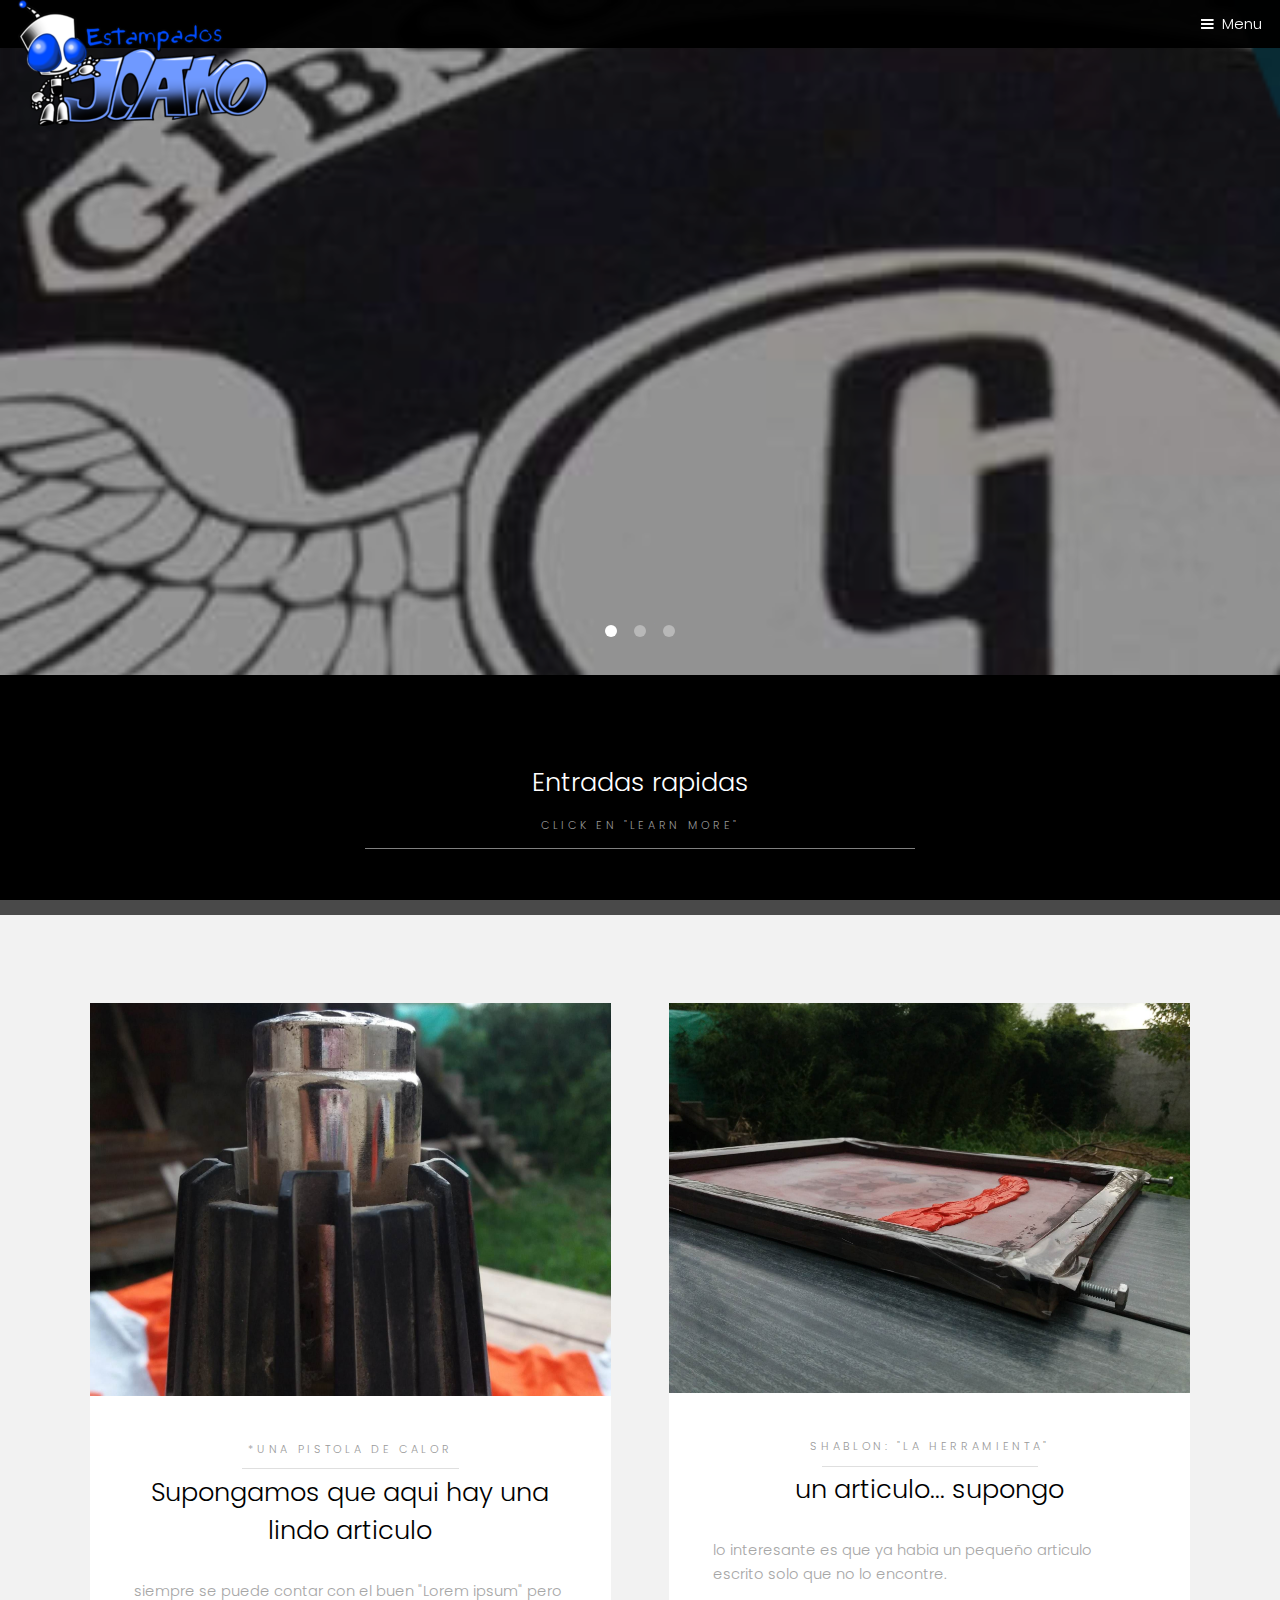
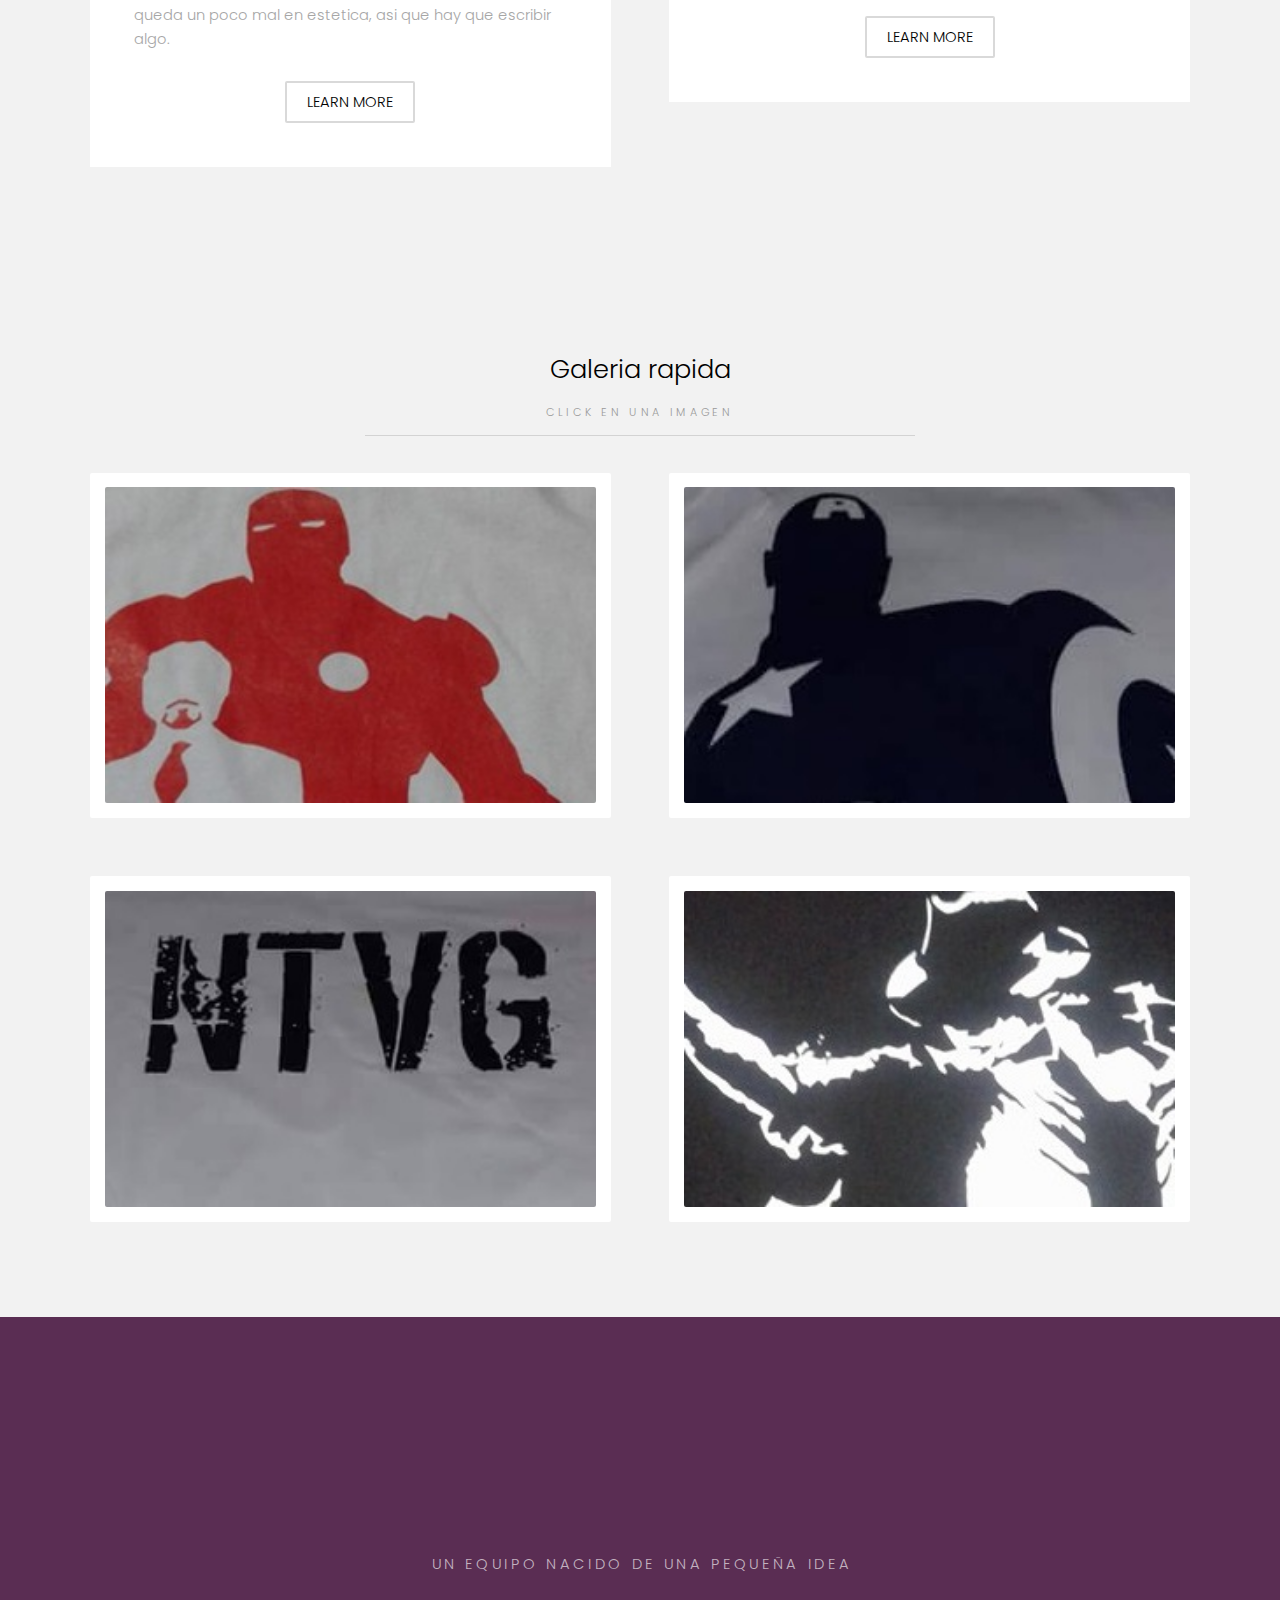
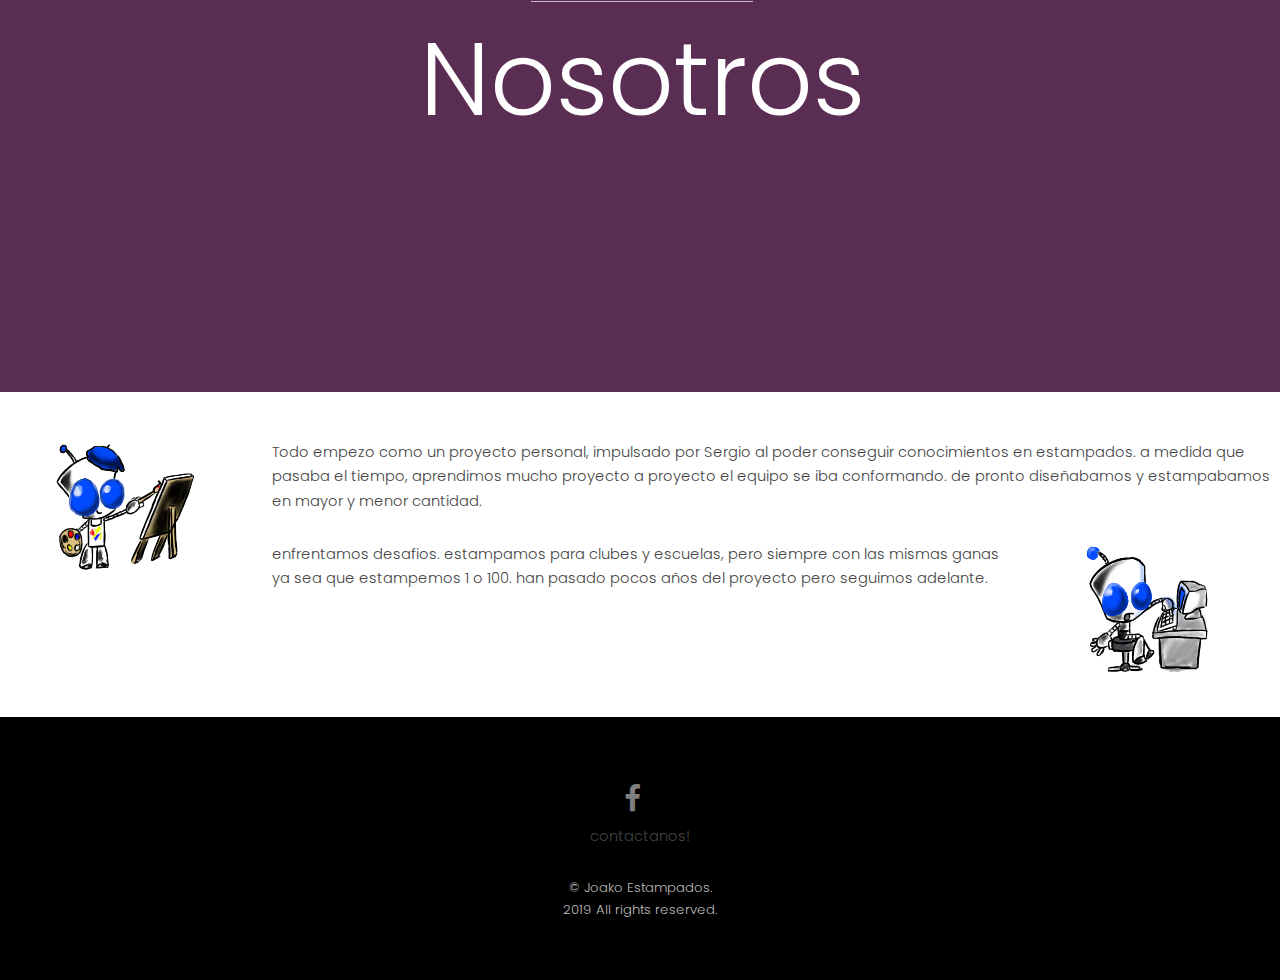
<file: index.html>
<!DOCTYPE HTML>
<!--
	Hielo by TEMPLATED
-->
<html>
	<head>
		<title>Joako Estampados - home</title>
		<meta charset="utf-8" />
		<meta name="viewport" content="width=device-width, initial-scale=1" />
		<link rel="stylesheet" href="assets/css/a.css" />
	</head>
	<body>

		<!-- Header -->
			<header id="header" class="alt">
				<div class="logo"><a href="index.html"> <img src="images/L.png"></a></div>
				<a href="#menu">Menu</a>
			</header>

		<!-- Nav -->
			<nav id="menu">
				<ul class="links">
					<li><a href="index.html">Home</a></li>
					<li><a href="gal.html">Galeria</a></li>
					<li><a href="blog.html">Blog!</a></li>
					<li><a href="edit.html">Editor!</a></li>
						<li><a href="https://www.facebook.com/ponce0o/" target="_blank" class="icon fa-facebook"><span class="label">Facebook</span></a></li>
				</ul>
			</nav>

		<!-- Banner -->
			<section class="banner full">
				<article>
					<img src="images/p1.png" alt="" />
					<div class="inner">
						<header>
							<p></a></p>
							<h2></h2>
						</header>
					</div>
				</article>
				<article>
					<img src="images/p2.png" alt="" />
					<div class="inner">
						<header>
							<p></p>
							<h2></h2>
						</header>
					</div>
				</article>
				<article>
					<img src="images/888.png"  alt="" />
					<div class="inner">
						<header>
							<p></p>
							<h2></h2>
						</header>
					</div>
				</article>
			</section>


			<!-- Two -->
				<section id="two" class="wrapper style3">
					<div class="inner">
						<header class="align-center">

							<h2>Entradas rapidas</h2>
							<p>click en "learn more"</p>

						</header>
					</div>
				</section>

		<!-- One -->
			<section id="one" class="wrapper style2">
				<div class="inner">
					<div class="grid-style">

						<div>
							<div class="box">
								<div class="image fit">
									<img src="images/61_i.jpg" alt="" />
								</div>
								<div class="content">
									<header class="align-center">
										<p>*una pistola de calor</p>
										<h2>Supongamos que aqui hay una lindo articulo</h2>
									</header>
									<p> siempre se puede contar con el buen "Lorem ipsum" pero queda un poco mal en estetica, asi que hay que escribir algo.</p>
									<footer class="align-center">
										<a href="b1.html" class="button alt">Learn More</a>
									</footer>
								</div>
							</div>
						</div>

						<div>
							<div class="box">
								<div class="image fit">
									<img src="images/62.jpg" alt="" />
								</div>
								<div class="content">
									<header class="align-center">
										<p>shablon: "la herramienta"</p>
										<h2>un articulo... supongo</h2>
									</header>
									<p> lo interesante es que ya habia un pequeño articulo escrito solo que no lo encontre.</p>
									<footer class="align-center">
										<a href="b2.html" class="button alt">Learn More</a>
									</footer>
								</div>
							</div>
						</div>

					</div>
				</div>
			</section>

		<!-- Three -->
			<section id="three" class="wrapper style2">
				<div class="inner">
					<header class="align-center">

						<h2>Galeria rapida</h2>
						<p class="special">click en una imagen</p>
					</header>
					<div class="gallery">
						<div>
							<div class="image fit">
								<a href="gal.html"><img src="images/m/ir_i.jpg" alt="" /></a>
							</div>
						</div>
						<div>
							<div class="image fit">
								<a href="gal.html"><img src="images/m/cap_i.jpg" alt="" /></a>
							</div>
						</div>
						<div>
							<div class="image fit">
								<a href="gal.html"><img src="images/m/nt2_i.jpg" alt="" /></a>
							</div>
						</div>
						<div>
							<div class="image fit">
								<a href="gal.html"><img src="images/m/mj_i.jpg" alt="" /></a>
							</div>
						</div>
					</div>
				</div>
			</section>

			<section class="banner full">
				<article>
					<img src="images/ab.png" alt="" />
					<div class="inner">
						<header>
							<p>Un equipo nacido de una pequeña idea</p>
							<h2>Nosotros</h2>
						</header>
					</div>
				</article>
			</section>
				<br><br>
			<p><span class="image left"><img src="images/gal.png" alt="" /></span> Todo empezo como un proyecto personal, impulsado por Sergio al poder conseguir conocimientos en estampados. a medida que pasaba el tiempo, aprendimos mucho proyecto a proyecto el equipo se iba conformando. de pronto diseñabamos y estampabamos en mayor y menor cantidad.</p>
			<p><span class="image right"><img src="images/cont.png" alt="" /></span> enfrentamos desafios. estampamos para clubes y escuelas, pero siempre con las mismas ganas ya sea que estampemos 1 o 100. han pasado pocos años del proyecto pero seguimos adelante.</p>

			<br><br>
			<br><br>



		<!-- Footer -->
			<footer id="footer">
				<div class="container">
					<ul class="icons">
						<li><a href="https://www.facebook.com/ponce0o/" target="_blank" class="icon fa-facebook"><span class="label">Facebook</span></a></li>
							<p>contactanos!</p>
					</ul>
				</div>
				<div class="copyright">
					&copy; Joako Estampados. <br>2019 All rights reserved.
				</div>
			</footer>

		<!-- Scripts -->
			<script src="assets/js/jquery.min.js"></script>
			<script src="assets/js/jquery.scrollex.min.js"></script>
			<script src="assets/js/skel.min.js"></script>
			<script src="assets/js/util.js"></script>
			<script src="assets/js/main.js"></script>

	</body>
</html>
</file>
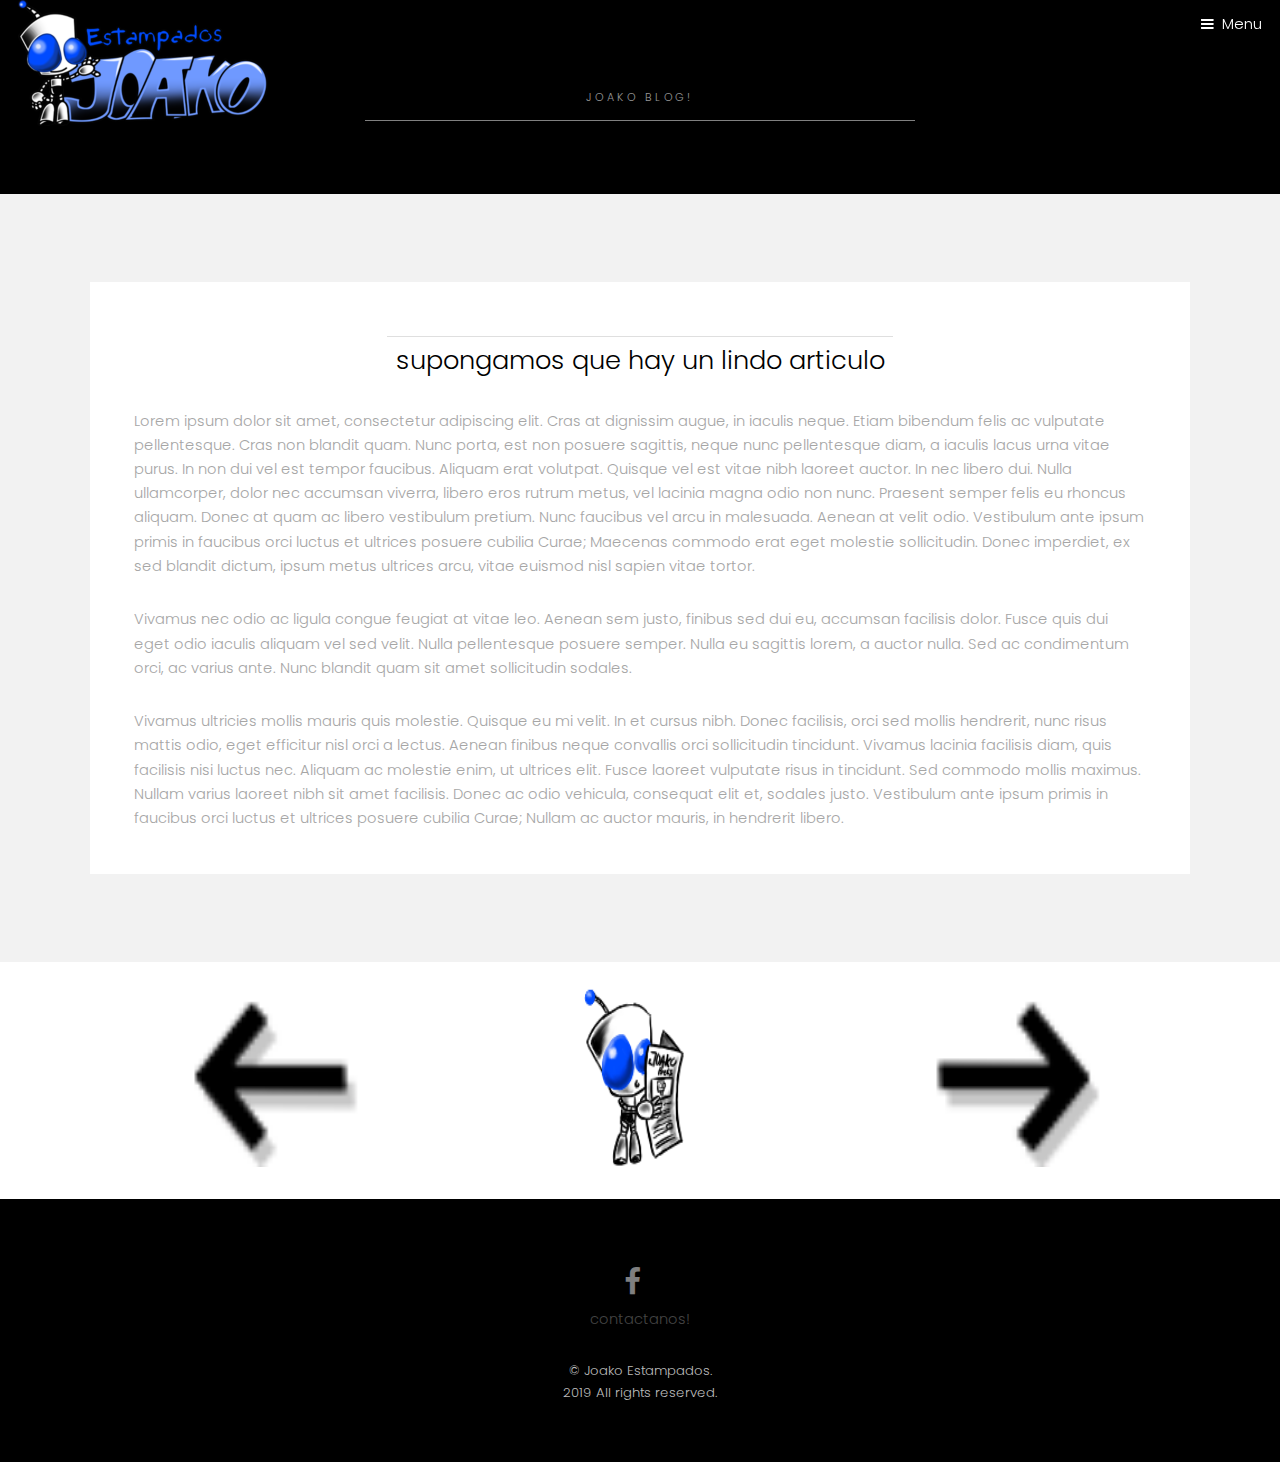
<file: b1.html>
<html>
	<head>
		<title>Joako Estampados - entrada</title>
		<meta charset="utf-8" />
		<meta name="viewport" content="width=device-width, initial-scale=1" />
		<link rel="stylesheet" href="assets/css/a.css" />
	</head>
	<body>

		<!-- Header -->
			<header id="header" class="reveal">
				<div class="logo"><a href="index.html"> <img src="images/L.png"></a></div>
				<a href="#menu">Menu</a>
			</header>

		<!-- Nav -->
			<nav id="menu">
				<ul class="links">
					<li><a href="index.html">Home</a></li>
					<li><a href="gal.html">Galeria</a></li>
					<li><a href="blog.html">Blog!</a></li>
					<li><a href="edit.html">Editor!</a></li>
						<li><a href="https://www.facebook.com/ponce0o/" target="_blank" class="icon fa-facebook"><span class="label">Facebook</span></a></li>
				</ul>
			</nav>

		<!-- One -->
			<section id="One" class="wrapper style3">
				<div class="inner">
					<header class="align-center">
						<p>Joako Blog!</p>
						<h2></h2>
					</header>
				</div>
			</section>

		<!-- Two -->
			<section id="two" class="wrapper style2">
				<div class="inner">
					<div class="box">
						<div class="content">
							<header class="align-center">
								<p></p>
								<h2>supongamos que hay un lindo articulo</h2>
							</header>
							<p>Lorem ipsum dolor sit amet, consectetur adipiscing elit. Cras at dignissim augue, in iaculis neque. Etiam bibendum felis ac vulputate pellentesque. Cras non blandit quam. Nunc porta, est non posuere sagittis, neque nunc pellentesque diam, a iaculis lacus urna vitae purus. In non dui vel est tempor faucibus. Aliquam erat volutpat. Quisque vel est vitae nibh laoreet auctor. In nec libero dui. Nulla ullamcorper, dolor nec accumsan viverra, libero eros rutrum metus, vel lacinia magna odio non nunc. Praesent semper felis eu rhoncus aliquam. Donec at quam ac libero vestibulum pretium. Nunc faucibus vel arcu in malesuada. Aenean at velit odio. Vestibulum ante ipsum primis in faucibus orci luctus et ultrices posuere cubilia Curae; Maecenas commodo erat eget molestie sollicitudin. Donec imperdiet, ex sed blandit dictum, ipsum metus ultrices arcu, vitae euismod nisl sapien vitae tortor.</p>

							<p>Vivamus nec odio ac ligula congue feugiat at vitae leo. Aenean sem justo, finibus sed dui eu, accumsan facilisis dolor. Fusce quis dui eget odio iaculis aliquam vel sed velit. Nulla pellentesque posuere semper. Nulla eu sagittis lorem, a auctor nulla. Sed ac condimentum orci, ac varius ante. Nunc blandit quam sit amet sollicitudin sodales.</p>

							<p>Vivamus ultricies mollis mauris quis molestie. Quisque eu mi velit. In et cursus nibh. Donec facilisis, orci sed mollis hendrerit, nunc risus mattis odio, eget efficitur nisl orci a lectus. Aenean finibus neque convallis orci sollicitudin tincidunt. Vivamus lacinia facilisis diam, quis facilisis nisi luctus nec. Aliquam ac molestie enim, ut ultrices elit. Fusce laoreet vulputate risus in tincidunt. Sed commodo mollis maximus. Nullam varius laoreet nibh sit amet facilisis. Donec ac odio vehicula, consequat elit et, sodales justo. Vestibulum ante ipsum primis in faucibus orci luctus et ultrices posuere cubilia Curae; Nullam ac auctor mauris, in hendrerit libero. </p>
						</div>
					</div>
				</div>
			</section>


      <section id="one" class="ic">

        <li><a href="b2.html">
            <img src="images/prevlabel.gif" alt="" />


        <li><a href="blog.html">
              <img src="images/blog.png"alt="" />

        <li><a href="b2.html">
            <img src="images/nextlabel.gif" alt="" />
      </section>


      <!-- Footer -->
        <footer id="footer">
          <div class="container">
            <ul class="icons">
              <li><a href="https://www.facebook.com/ponce0o/" target="_blank" class="icon fa-facebook"><span class="label">Facebook</span></a></li>
								<p>contactanos!</p>
						</ul>
          </div>
          <div class="copyright">
            &copy; Joako Estampados. <br>2019 All rights reserved.
          </div>
        </footer>

      <!-- Scripts -->
        <script src="assets/js/jquery.min.js"></script>
        <script src="assets/js/jquery.scrollex.min.js"></script>
        <script src="assets/js/skel.min.js"></script>
        <script src="assets/js/util.js"></script>
        <script src="assets/js/main.js"></script>

    </body>
    </html>
</file>
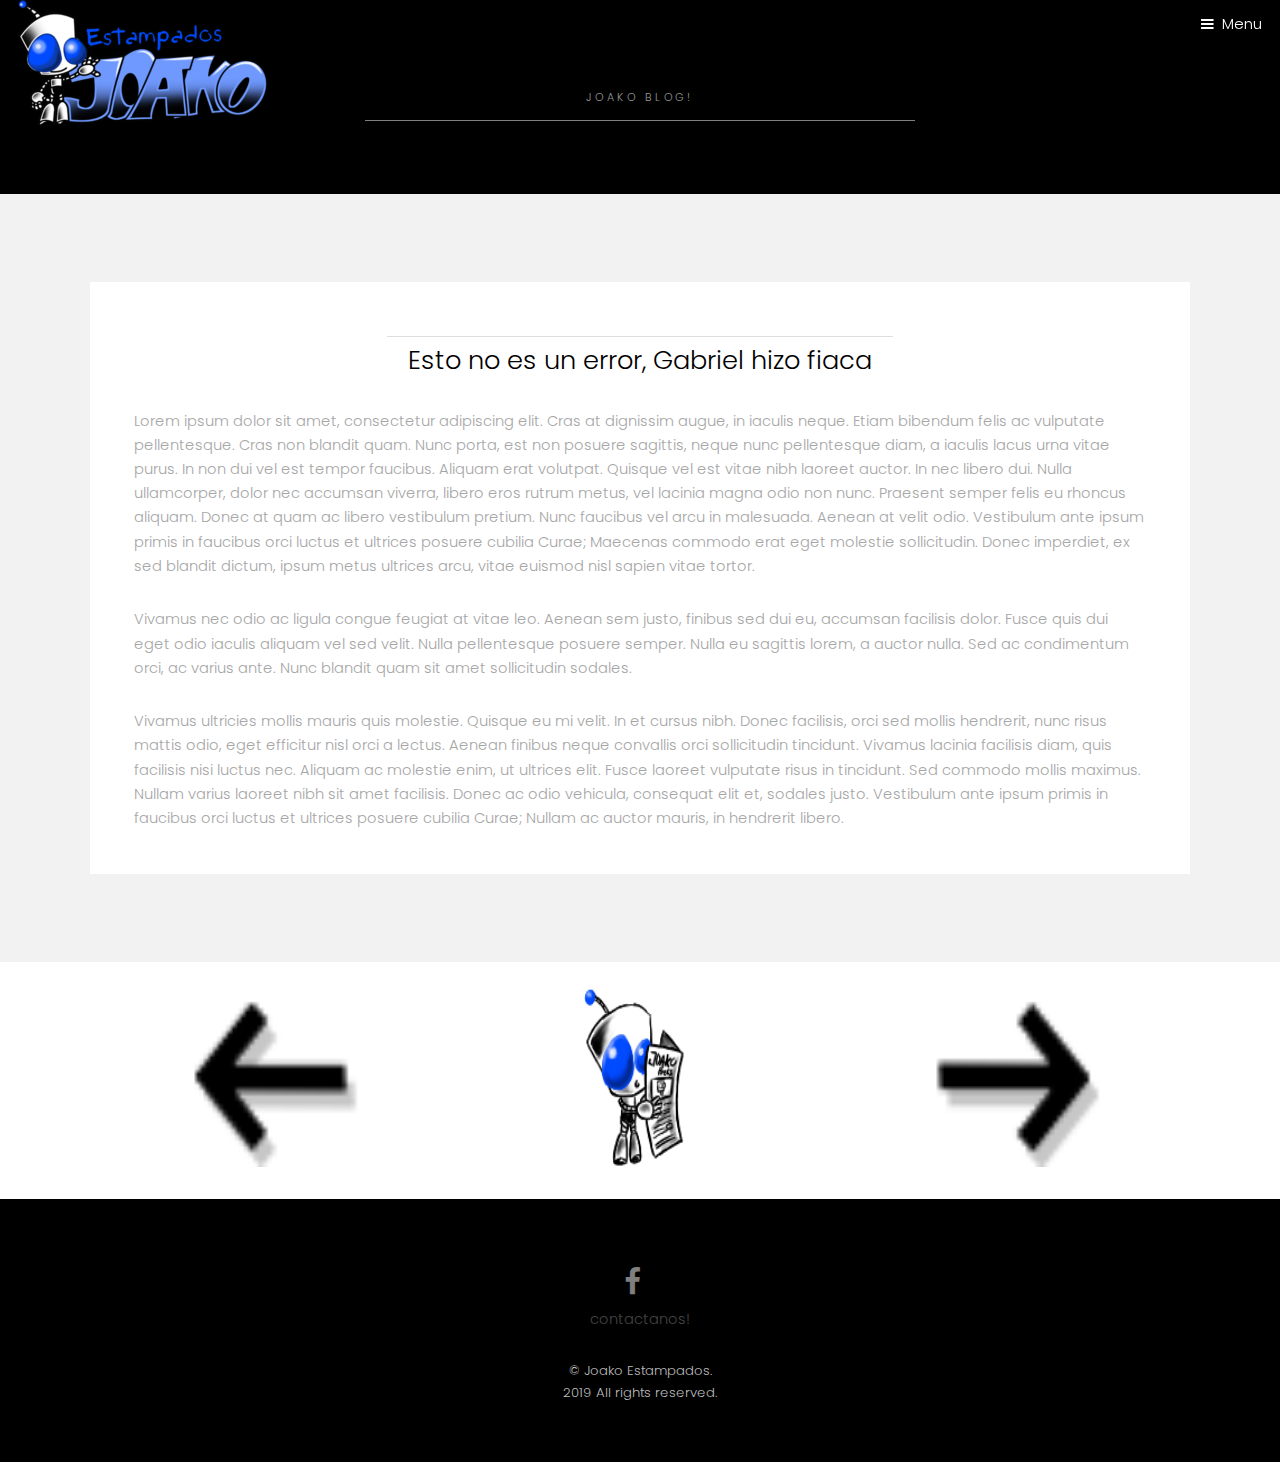
<file: b2.html>
<html>
	<head>
		<title>Joako Estampados - entrada</title>
		<meta charset="utf-8" />
		<meta name="viewport" content="width=device-width, initial-scale=1" />
		<link rel="stylesheet" href="assets/css/a.css" />
	</head>
	<body>

		<!-- Header -->
			<header id="header" class="reveal">
				<div class="logo"><a href="index.html"> <img src="images/L.png"></a></div>
				<a href="#menu">Menu</a>
			</header>

		<!-- Nav -->
			<nav id="menu">
				<ul class="links">
					<li><a href="index.html">Home</a></li>
					<li><a href="gal.html">Galeria</a></li>
					<li><a href="blog.html">Blog!</a></li>
					<li><a href="edit.html">Editor!</a></li>
						<li><a href="https://www.facebook.com/ponce0o/" target="_blank" class="icon fa-facebook"><span class="label">Facebook</span></a></li>
				</ul>
			</nav>

		<!-- One -->
			<section id="One" class="wrapper style3">
				<div class="inner">
					<header class="align-center">
						<p>Joako Blog!</p>
						<h2></h2>
					</header>
				</div>
			</section>

		<!-- Two -->
			<section id="two" class="wrapper style2">
				<div class="inner">
					<div class="box">
						<div class="content">
							<header class="align-center">
								<p></p>
								<h2>Esto no es un error, Gabriel hizo fiaca</h2>
							</header>
							<p>Lorem ipsum dolor sit amet, consectetur adipiscing elit. Cras at dignissim augue, in iaculis neque. Etiam bibendum felis ac vulputate pellentesque. Cras non blandit quam. Nunc porta, est non posuere sagittis, neque nunc pellentesque diam, a iaculis lacus urna vitae purus. In non dui vel est tempor faucibus. Aliquam erat volutpat. Quisque vel est vitae nibh laoreet auctor. In nec libero dui. Nulla ullamcorper, dolor nec accumsan viverra, libero eros rutrum metus, vel lacinia magna odio non nunc. Praesent semper felis eu rhoncus aliquam. Donec at quam ac libero vestibulum pretium. Nunc faucibus vel arcu in malesuada. Aenean at velit odio. Vestibulum ante ipsum primis in faucibus orci luctus et ultrices posuere cubilia Curae; Maecenas commodo erat eget molestie sollicitudin. Donec imperdiet, ex sed blandit dictum, ipsum metus ultrices arcu, vitae euismod nisl sapien vitae tortor.</p>

							<p>Vivamus nec odio ac ligula congue feugiat at vitae leo. Aenean sem justo, finibus sed dui eu, accumsan facilisis dolor. Fusce quis dui eget odio iaculis aliquam vel sed velit. Nulla pellentesque posuere semper. Nulla eu sagittis lorem, a auctor nulla. Sed ac condimentum orci, ac varius ante. Nunc blandit quam sit amet sollicitudin sodales.</p>

							<p>Vivamus ultricies mollis mauris quis molestie. Quisque eu mi velit. In et cursus nibh. Donec facilisis, orci sed mollis hendrerit, nunc risus mattis odio, eget efficitur nisl orci a lectus. Aenean finibus neque convallis orci sollicitudin tincidunt. Vivamus lacinia facilisis diam, quis facilisis nisi luctus nec. Aliquam ac molestie enim, ut ultrices elit. Fusce laoreet vulputate risus in tincidunt. Sed commodo mollis maximus. Nullam varius laoreet nibh sit amet facilisis. Donec ac odio vehicula, consequat elit et, sodales justo. Vestibulum ante ipsum primis in faucibus orci luctus et ultrices posuere cubilia Curae; Nullam ac auctor mauris, in hendrerit libero. </p>
						</div>
					</div>
				</div>
			</section>


      <section id="one" class="ic">

        <li><a href="b1.html">
            <img src="images/prevlabel.gif" alt="" />


        <li><a href="blog.html">
              <img src="images/blog.png"alt="" />

        <li><a href="b1.html">
            <img src="images/nextlabel.gif" alt="" />
      </section>



      <!-- Footer -->
        <footer id="footer">
          <div class="container">
            <ul class="icons">
              <li><a href="https://www.facebook.com/ponce0o/" target="_blank" class="icon fa-facebook"><span class="label">Facebook</span></a></li>
								<p>contactanos!</p>
						</ul>
          </div>
          <div class="copyright">
            &copy; Joako Estampados. <br>2019 All rights reserved.
          </div>
        </footer>

      <!-- Scripts -->
        <script src="assets/js/jquery.min.js"></script>
        <script src="assets/js/jquery.scrollex.min.js"></script>
        <script src="assets/js/skel.min.js"></script>
        <script src="assets/js/util.js"></script>
        <script src="assets/js/main.js"></script>

    </body>
    </html>
</file>
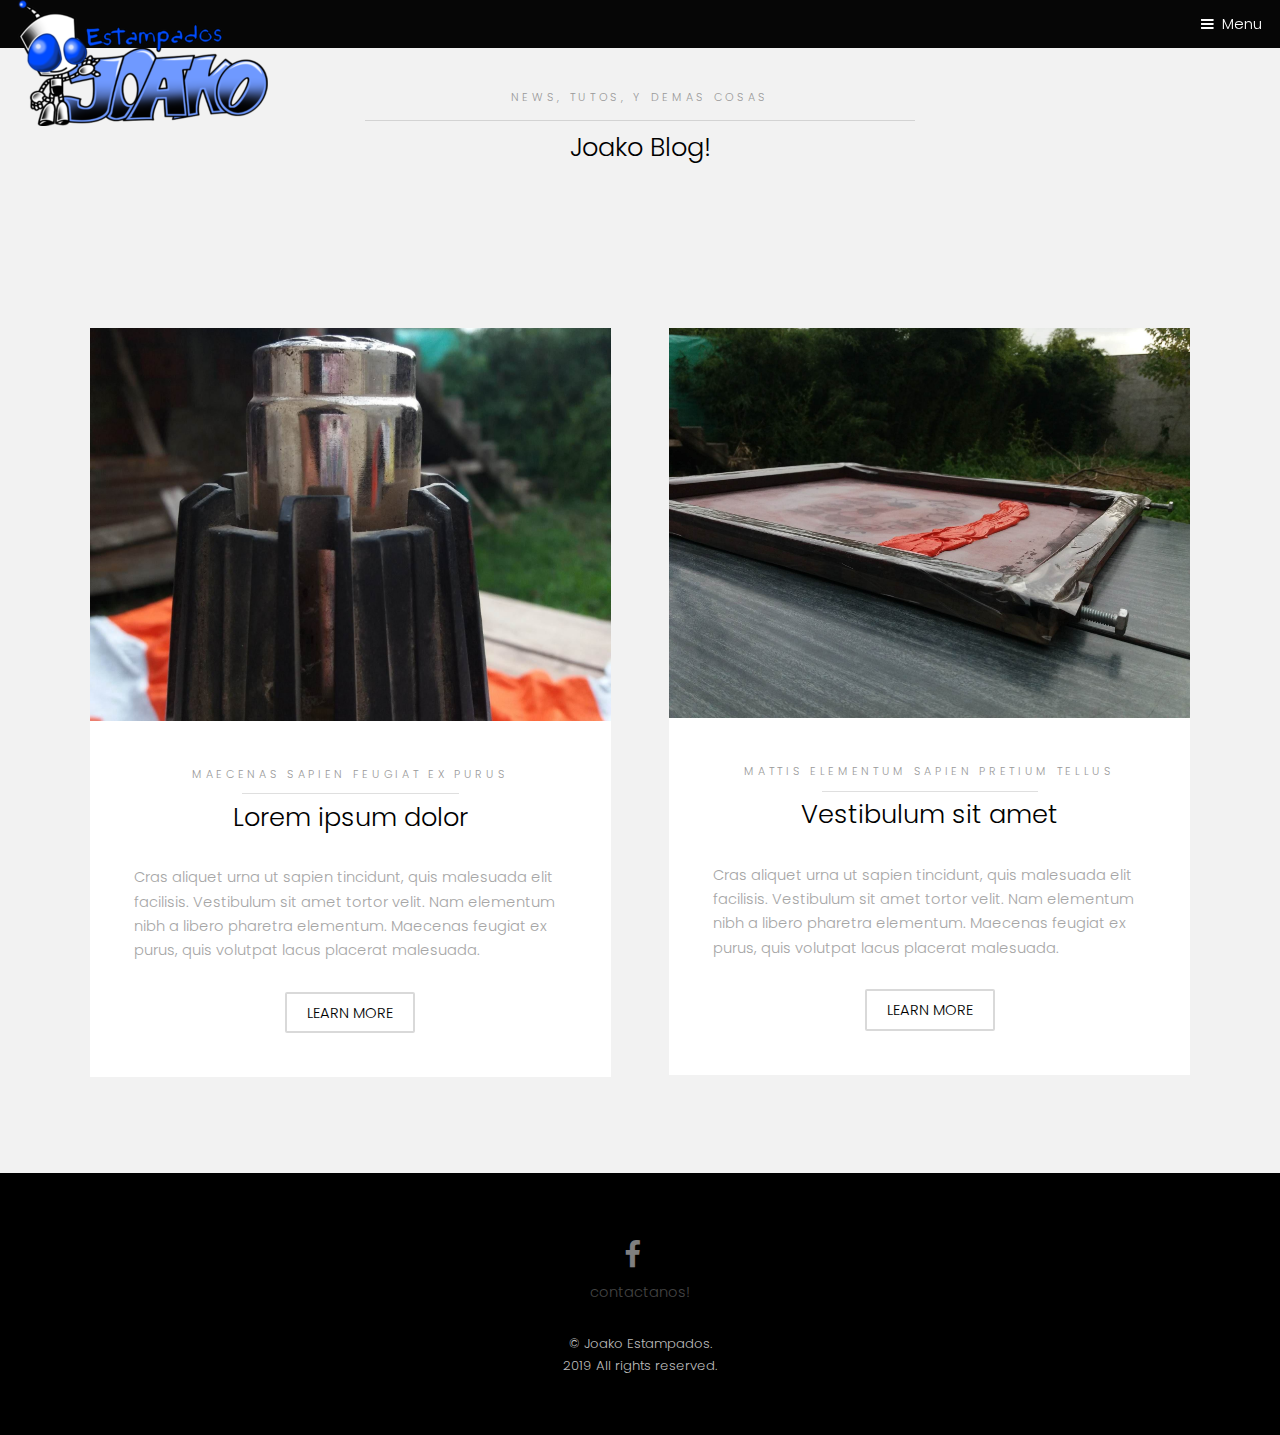
<file: blog.html>
<!DOCTYPE HTML>
<!--
	Hielo by TEMPLATED
-->
<html>
	<head>
		<title>Joako Estampados - Blog!</title>
		<meta charset="utf-8" />
		<meta name="viewport" content="width=device-width, initial-scale=1" />
		<link rel="stylesheet" href="assets/css/main.css" />
	</head>
	<body>


		<!-- Header -->
			<header id="header" class="reveal">
					<div class="logo"><a href="index.html"><img src="images/L.png"
alt=""></a></div>
					<a href="#menu">Menu</a>
			</header>


		<!-- Nav -->
			<nav id="menu">
				<ul class="links">
					<li><a href="index.html">Home</a></li>
					<li><a href="gal.html">Galeria</a></li>
					<li><a href="blog.html">Blog!</a></li>
					<li><a href="edit.html">Editor!</a></li>
						<li><a href="https://www.facebook.com/ponce0o/" target="_blank" class="icon fa-facebook"><span class="label">Facebook</span></a></li>
				</ul>
			</nav>

			<section id="three" class="wrapper style2">
				<div class="inner">
					<header class="align-center">
						<p class="special">news, tutos, y demas cosas</p>
						<h2>Joako Blog!</h2>
					</header>
				</div>
				</section>

			<!-- One -->
				<section id="one" class="wrapper style2">
					<div class="inner">
						<div class="grid-style">

							<div>
								<div class="box">
									<div class="image fit">
										<img src="images/61_i.jpg" alt="" />
									</div>
									<div class="content">
										<header class="align-center">
											<p>maecenas sapien feugiat ex purus</p>
											<h2>Lorem ipsum dolor</h2>
										</header>
										<p> Cras aliquet urna ut sapien tincidunt, quis malesuada elit facilisis. Vestibulum sit amet tortor velit. Nam elementum nibh a libero pharetra elementum. Maecenas feugiat ex purus, quis volutpat lacus placerat malesuada.</p>
										<footer class="align-center">
											<a href="b1.html" class="button alt">Learn More</a>
										</footer>
									</div>
								</div>
							</div>

							<div>
								<div class="box">
									<div class="image fit">
										<img src="images/62.jpg" alt="" />
									</div>
									<div class="content">
										<header class="align-center">
											<p>mattis elementum sapien pretium tellus</p>
											<h2>Vestibulum sit amet</h2>
										</header>
										<p> Cras aliquet urna ut sapien tincidunt, quis malesuada elit facilisis. Vestibulum sit amet tortor velit. Nam elementum nibh a libero pharetra elementum. Maecenas feugiat ex purus, quis volutpat lacus placerat malesuada.</p>
										<footer class="align-center">
											<a href="b2.html" class="button alt">Learn More</a>
										</footer>
									</div>
								</div>
							</div>

						</div>
					</div>
				</section>



			<!-- Footer -->
				<footer id="footer">
					<div class="container">
						<ul class="icons">
							<li><a href="https://www.facebook.com/ponce0o/" target="_blank" class="icon fa-facebook"><span class="label">Facebook</span></a></li>
								<p>contactanos!</p>
						</ul>
					</div>
					<div class="copyright">
						&copy; Joako Estampados. <br>2019 All rights reserved.
					</div>
				</footer>

			<!-- Scripts -->
				<script src="assets/js/jquery.min.js"></script>
				<script src="assets/js/jquery.scrollex.min.js"></script>
				<script src="assets/js/skel.min.js"></script>
				<script src="assets/js/util.js"></script>
				<script src="assets/js/main.js"></script>

			</body>
			</html>
</file>
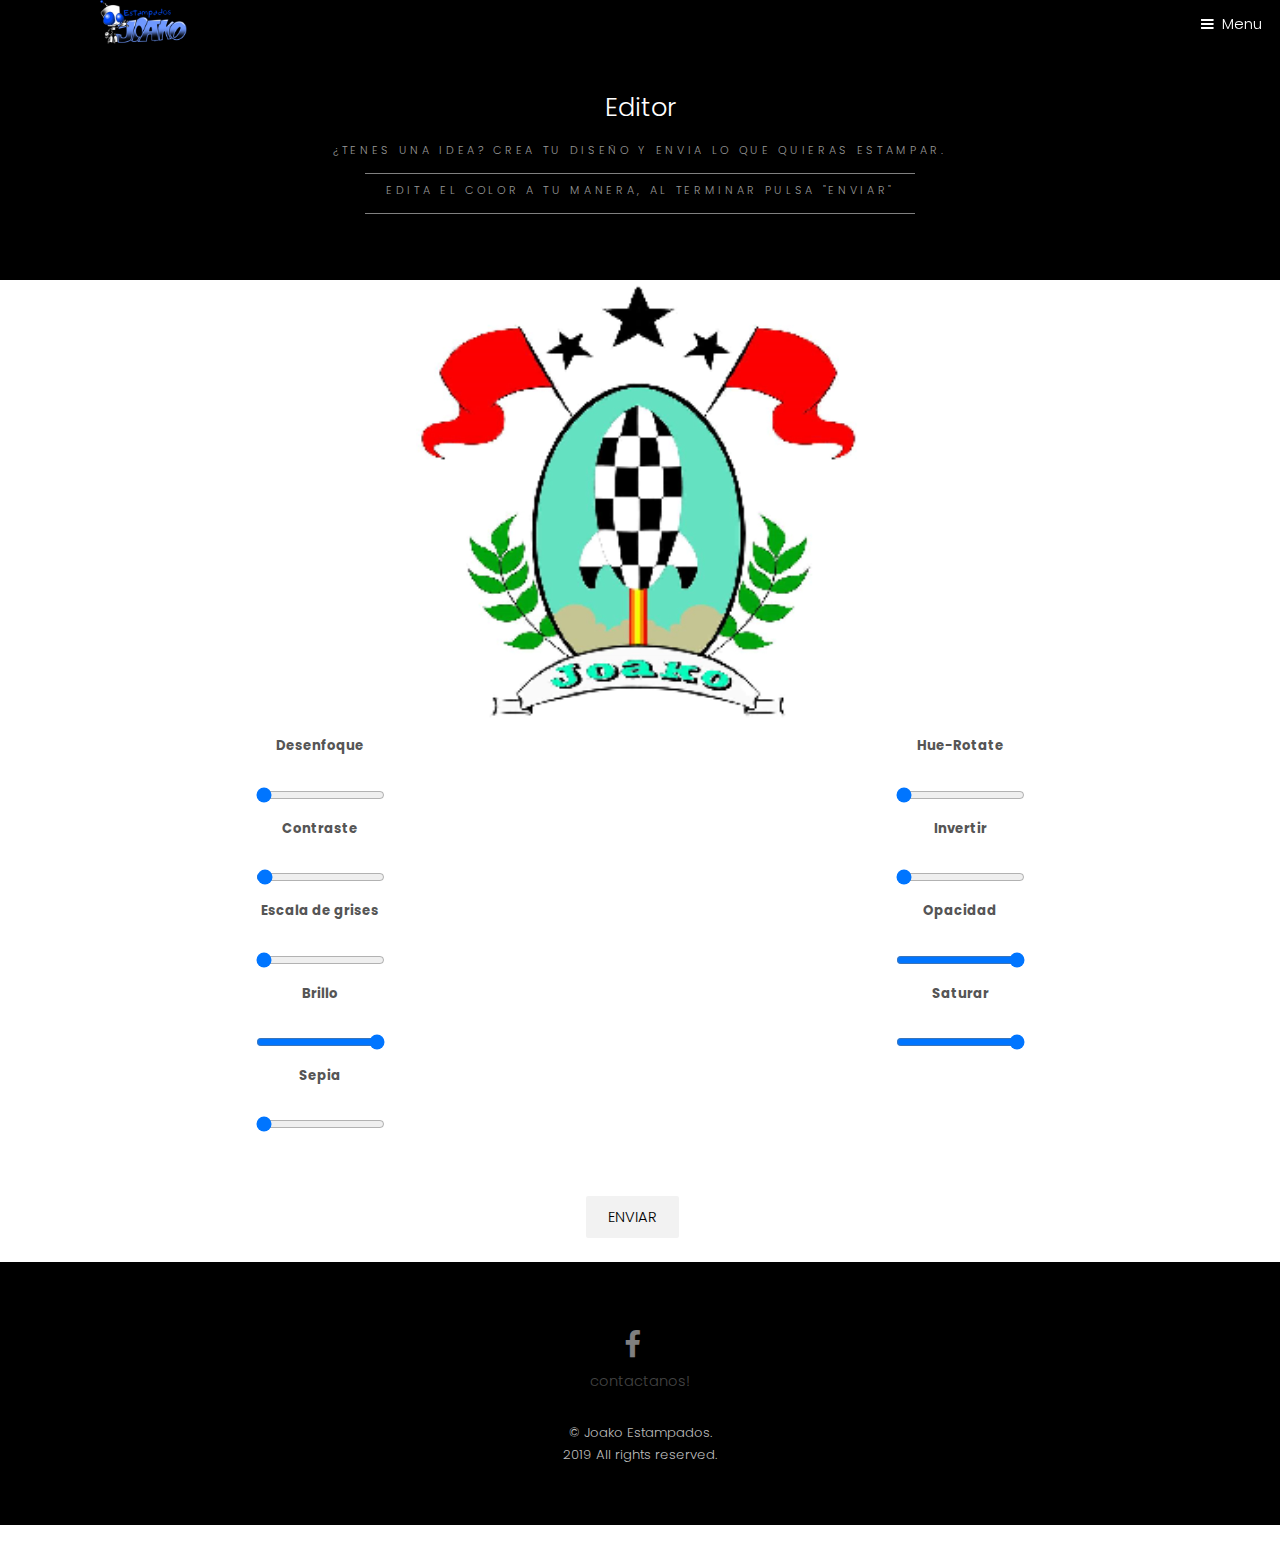
<file: edit.html>
<!DOCTYPE html>
<html>
<head>

	<title>Joako - Editor</title>
	<link rel="stylesheet" type="text/css" href="style.css">
	<link rel="stylesheet" href="assets/css/a.css" />

</head>


<body>

	<!-- Header -->
		<header id="header" class="reveal">
				<div class="logo"><a href="index.html"><img src="images/L.png"
alt=""></a></div>
				<a href="#menu">Menu</a>
		</header>


		<!-- Nav -->
			<nav id="menu">
				<ul class="links">
					<li><a href="index.html">Home</a></li>
					<li><a href="gal.html">Galeria</a></li>
					<li><a href="blog.html">Blog!</a></li>
					<li><a href="edit.html">Editor!</a></li>
						<li><a href="https://www.facebook.com/ponce0o/" target="_blank" class="icon fa-facebook"><span class="label">Facebook</span></a></li>
				</ul>
			</nav>

			<!-- Two -->
				<section id="two" class="wrapper style3">
					<div class="inner">
						<header class="align-center">

							<h2>Editor</h2>
							<p>¿tenes una idea? crea tu diseño y envia lo que quieras estampar.</p>
							<p>Edita el color a tu manera, al terminar pulsa "enviar"</p>

						</header>
					</div>
				</section>



	<div class="preview">
		<img src="images/L2.png" id="img">
	</div>


	<div class="change">

		<div>
		    <label>Desenfoque</label><input type="range" id="blur" value="0"><br>
		    <label>Contraste</label><input type="range" id="contrast" value="1"><br>
		    <label>Escala de grises</label><input type="range" id="grayscale" value="0"><br>
		    <label>Brillo</label><input type="range" id="brightness" value="100"><br>
		    <label>Sepia</label><input type="range" id="sepia" value="0"><br>
	    </div>


	    <div>
		    <label>Hue-Rotate</label><input type="range" id="hueRotate" value="0" max="360"><br>
		    <label>Invertir</label><input type="range" id="invert" value="0"><br>
		    <label>Opacidad</label><input type="range" id="opacity" value="100"><br>
		    <label>Saturar</label><input type="range" id="saturate" value="100"><br>
	    </div>

	</div>
			<br> <br>

			<ul class="actions">
  		<li><a href="mailto:Darkjuggp@gmail.com" class="button">Enviar</a></li>
			<br><br>

	<!-- Scripts -->
				<script src="assets/js/jquery.min.js"></script>
				<script src="assets/js/jquery.scrollex.min.js"></script>
				<script src="assets/js/skel.min.js"></script>
				<script src="assets/js/util.js"></script>
				<script src="assets/js/main.js"></script>


				<script src="script.js"></script>


	<!-- Footer -->
				<footer id="footer">
							<div class="container">
								<ul class="icons">
									<li><a href="https://www.facebook.com/ponce0o/" target="_blank" class="icon fa-facebook"><span class="label">Facebook</span></a></li>
										<p>contactanos!</p>
								</ul>
							</div>
							<div class="copyright">
				&copy; Joako Estampados. <br>2019 All rights reserved.
					</div>
				</footer>

</body>


</html>
</file>
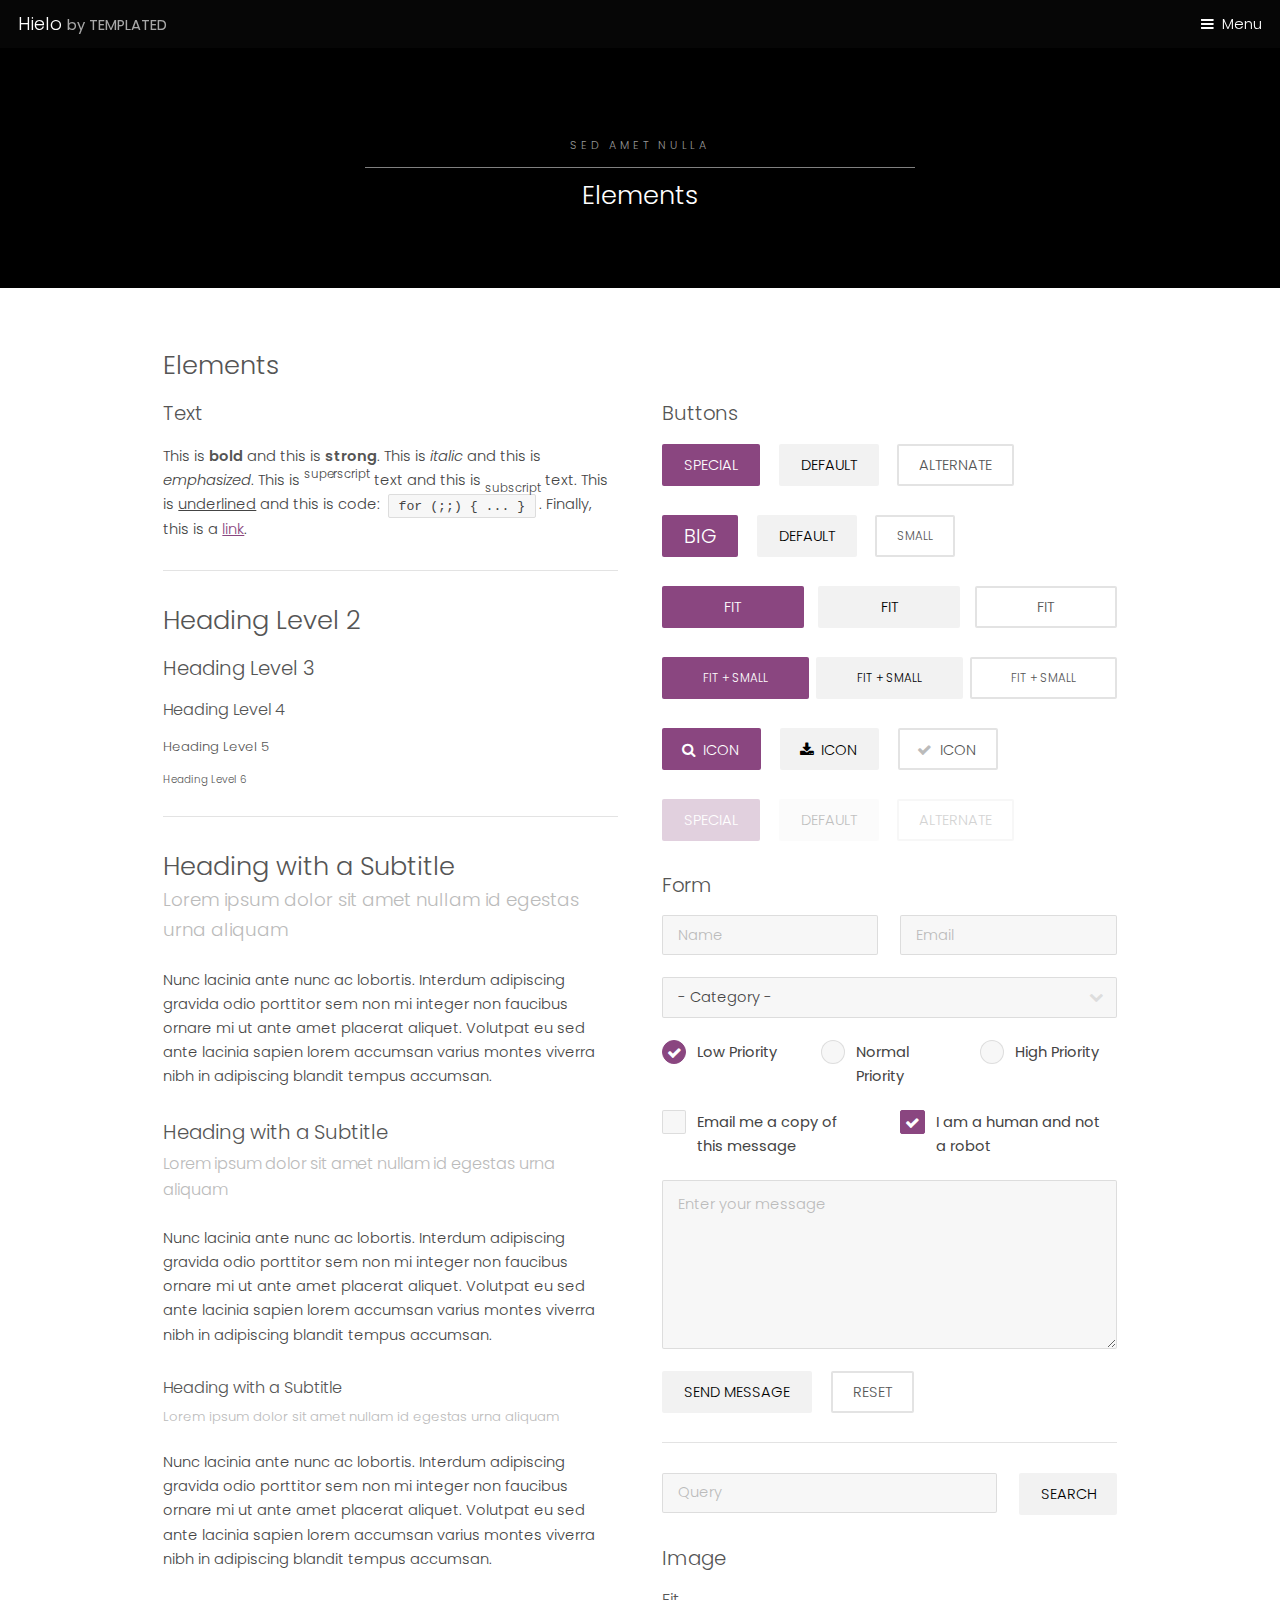
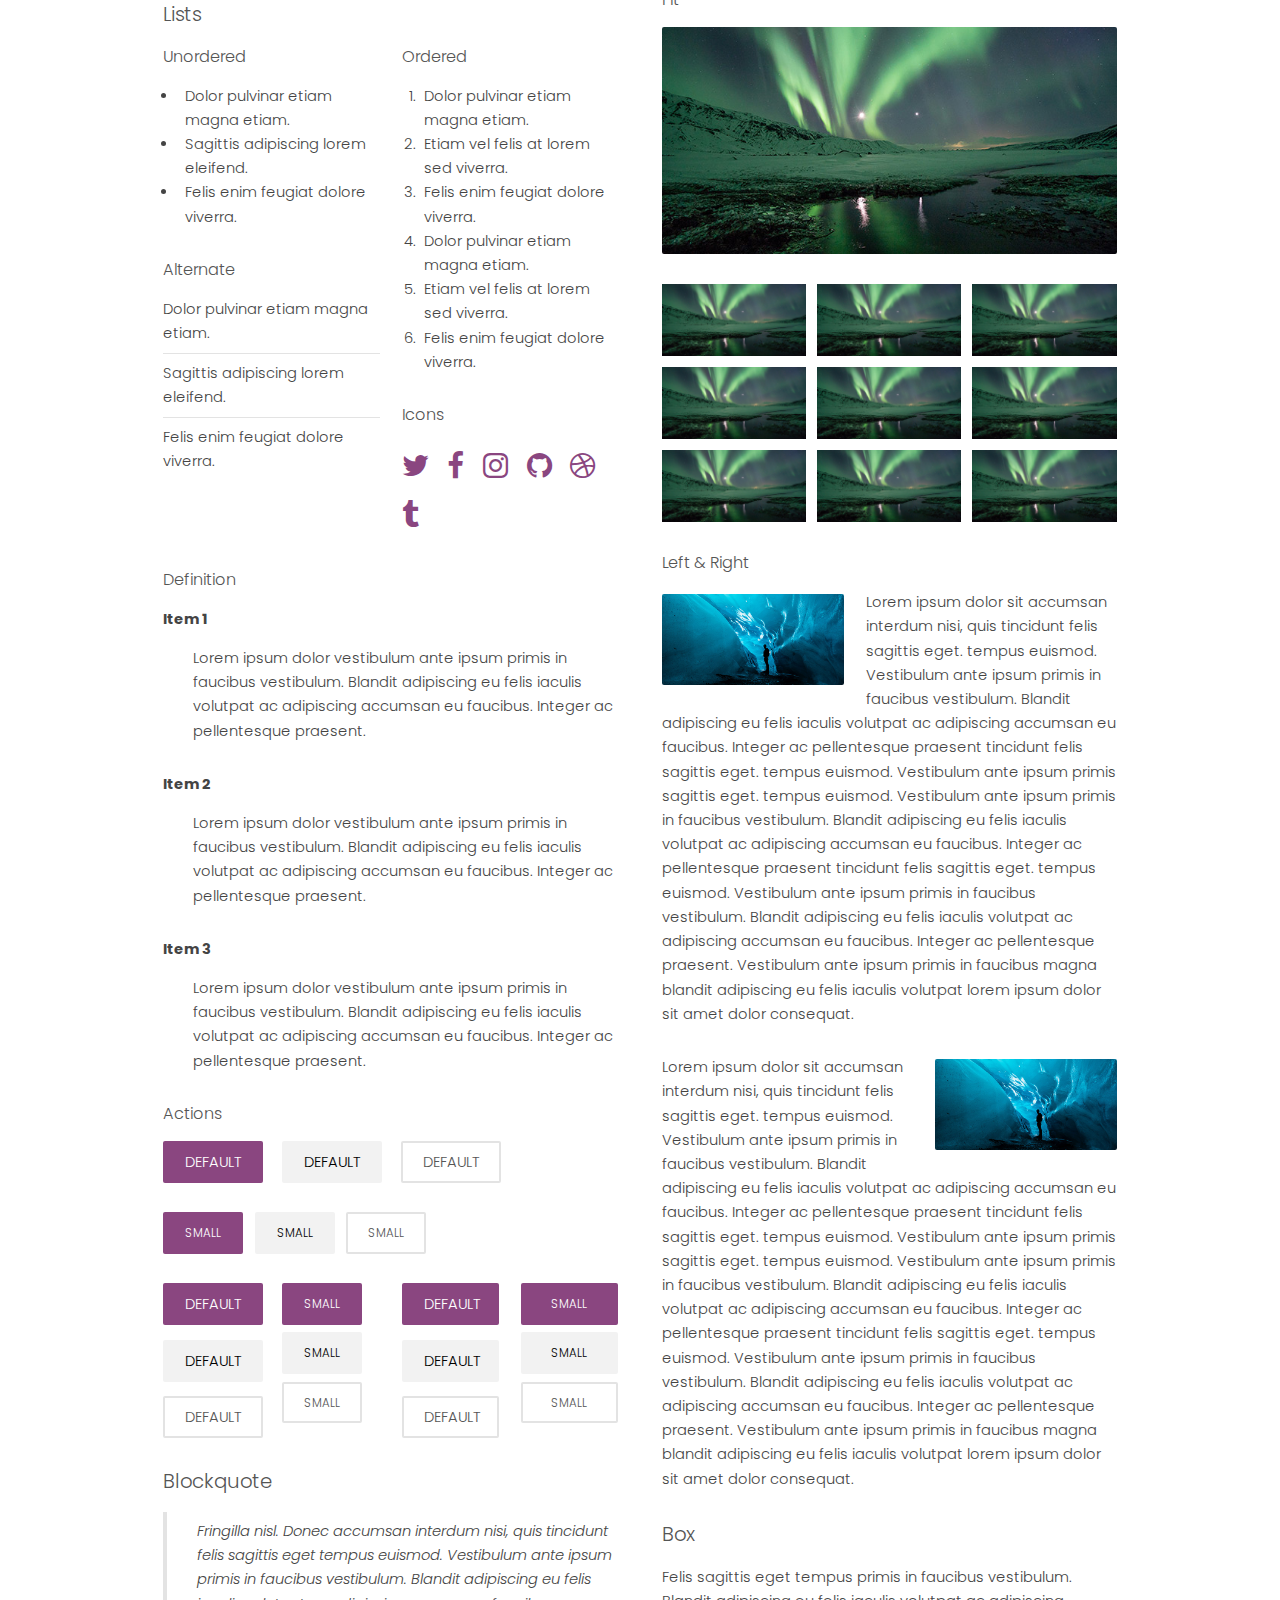
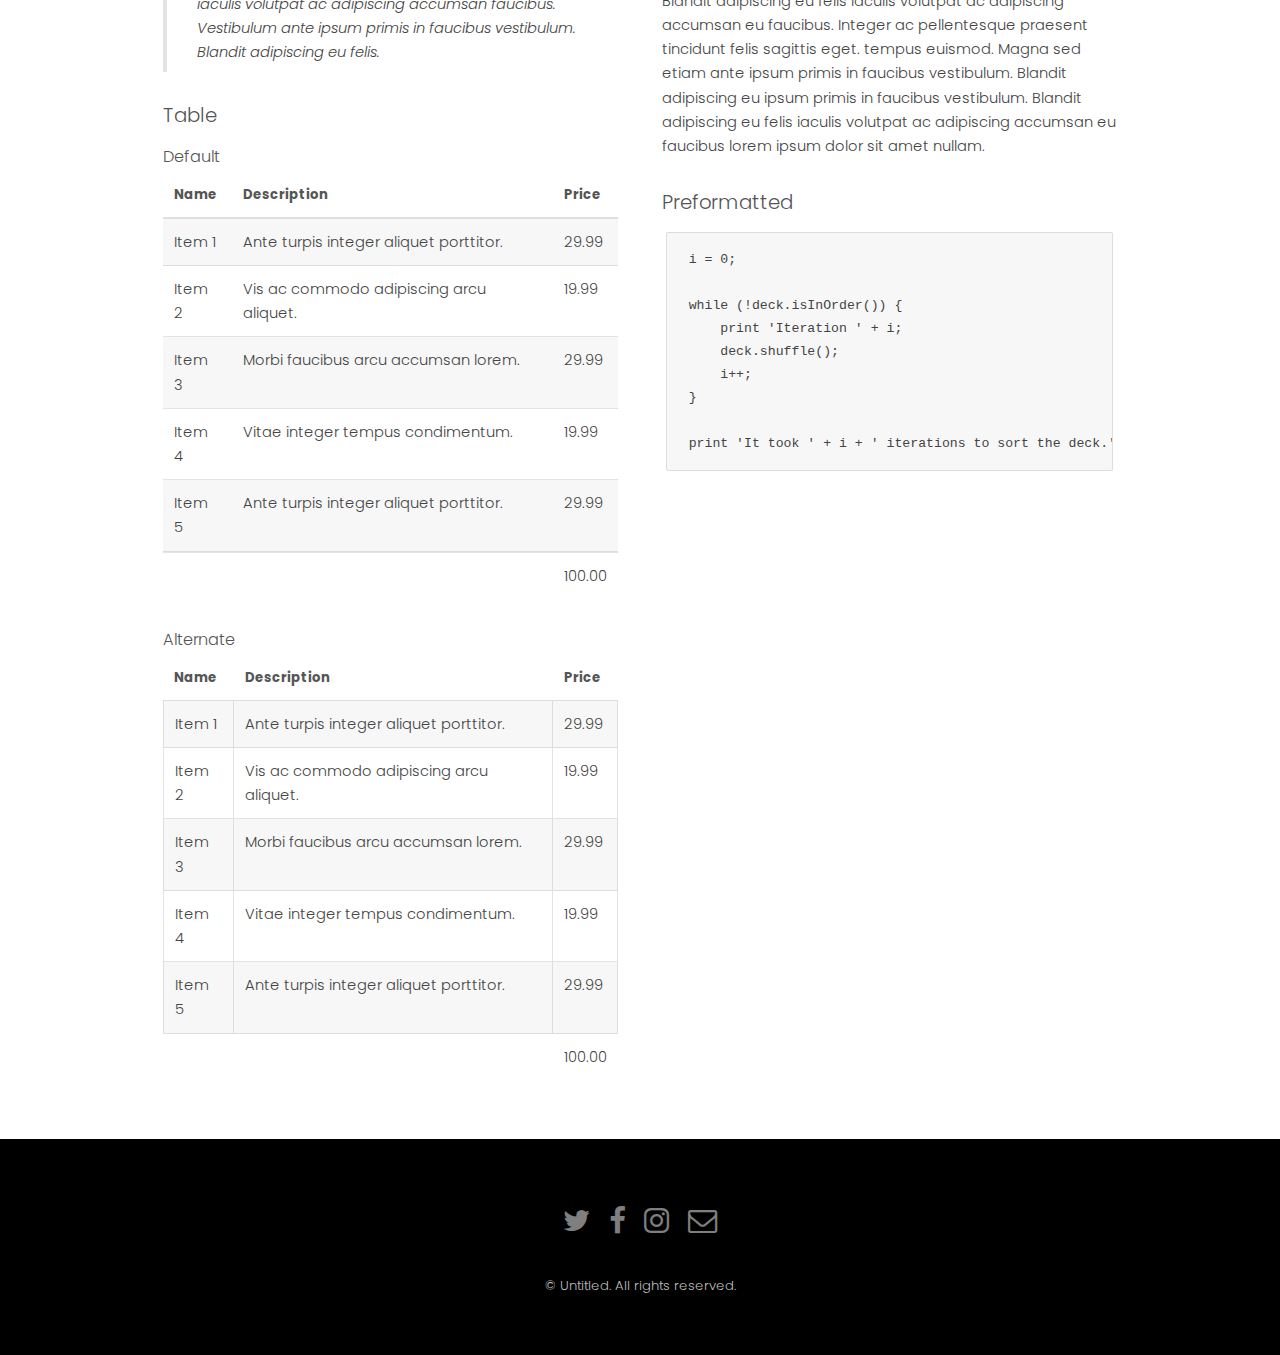
<file: elements.html>
<!DOCTYPE HTML>
<!--
	Hielo by TEMPLATED
	templated.co @templatedco
	Released for free under the Creative Commons Attribution 3.0 license (templated.co/license)
-->
<html>
	<head>
		<title>Hielo by TEMPLATED</title>
		<meta charset="utf-8" />
		<meta name="viewport" content="width=device-width, initial-scale=1" />
		<link rel="stylesheet" href="assets/css/main.css" />
	</head>
	<body class="subpage">

		<!-- Header -->
			<header id="header">
				<div class="logo"><a href="index.html">Hielo <span>by TEMPLATED</span></a></div>
				<a href="#menu">Menu</a>
			</header>

		<!-- Nav -->
			<nav id="menu">
				<ul class="links">
					<li><a href="index.html">Home</a></li>
					<li><a href="generic.html">Generic</a></li>
					<li><a href="elements.html">Elements</a></li>
				</ul>
			</nav>

		<!-- One -->
			<section id="One" class="wrapper style3">
				<div class="inner">
					<header class="align-center">
						<p>Sed amet nulla</p>
						<h2>Elements</h2>
					</header>
				</div>
			</section>

		<!-- Main -->
			<div id="main" class="container">

				<!-- Elements -->
					<h2 id="elements">Elements</h2>
					<div class="row 200%">
						<div class="6u 12u$(medium)">

							<!-- Text stuff -->
								<h3>Text</h3>
								<p>This is <b>bold</b> and this is <strong>strong</strong>. This is <i>italic</i> and this is <em>emphasized</em>.
								This is <sup>superscript</sup> text and this is <sub>subscript</sub> text.
								This is <u>underlined</u> and this is code: <code>for (;;) { ... }</code>.
								Finally, this is a <a href="#">link</a>.</p>
								<hr />
								<h2>Heading Level 2</h2>
								<h3>Heading Level 3</h3>
								<h4>Heading Level 4</h4>
								<h5>Heading Level 5</h5>
								<h6>Heading Level 6</h6>
								<hr />
								<header>
									<h2>Heading with a Subtitle</h2>
									<p>Lorem ipsum dolor sit amet nullam id egestas urna aliquam</p>
								</header>
								<p>Nunc lacinia ante nunc ac lobortis. Interdum adipiscing gravida odio porttitor sem non mi integer non faucibus ornare mi ut ante amet placerat aliquet. Volutpat eu sed ante lacinia sapien lorem accumsan varius montes viverra nibh in adipiscing blandit tempus accumsan.</p>
								<header>
									<h3>Heading with a Subtitle</h3>
									<p>Lorem ipsum dolor sit amet nullam id egestas urna aliquam</p>
								</header>
								<p>Nunc lacinia ante nunc ac lobortis. Interdum adipiscing gravida odio porttitor sem non mi integer non faucibus ornare mi ut ante amet placerat aliquet. Volutpat eu sed ante lacinia sapien lorem accumsan varius montes viverra nibh in adipiscing blandit tempus accumsan.</p>
								<header>
									<h4>Heading with a Subtitle</h4>
									<p>Lorem ipsum dolor sit amet nullam id egestas urna aliquam</p>
								</header>
								<p>Nunc lacinia ante nunc ac lobortis. Interdum adipiscing gravida odio porttitor sem non mi integer non faucibus ornare mi ut ante amet placerat aliquet. Volutpat eu sed ante lacinia sapien lorem accumsan varius montes viverra nibh in adipiscing blandit tempus accumsan.</p>

							<!-- Lists -->
								<h3>Lists</h3>
								<div class="row">
									<div class="6u 12u$(small)">

										<h4>Unordered</h4>
										<ul>
											<li>Dolor pulvinar etiam magna etiam.</li>
											<li>Sagittis adipiscing lorem eleifend.</li>
											<li>Felis enim feugiat dolore viverra.</li>
										</ul>

										<h4>Alternate</h4>
										<ul class="alt">
											<li>Dolor pulvinar etiam magna etiam.</li>
											<li>Sagittis adipiscing lorem eleifend.</li>
											<li>Felis enim feugiat dolore viverra.</li>
										</ul>

									</div>
									<div class="6u$ 12u$(small)">

										<h4>Ordered</h4>
										<ol>
											<li>Dolor pulvinar etiam magna etiam.</li>
											<li>Etiam vel felis at lorem sed viverra.</li>
											<li>Felis enim feugiat dolore viverra.</li>
											<li>Dolor pulvinar etiam magna etiam.</li>
											<li>Etiam vel felis at lorem sed viverra.</li>
											<li>Felis enim feugiat dolore viverra.</li>
										</ol>

										<h4>Icons</h4>
										<ul class="icons">
											<li><a href="#" class="icon fa-twitter"><span class="label">Twitter</span></a></li>
											<li><a href="#" class="icon fa-facebook"><span class="label">Facebook</span></a></li>
											<li><a href="#" class="icon fa-instagram"><span class="label">Instagram</span></a></li>
											<li><a href="#" class="icon fa-github"><span class="label">Github</span></a></li>
											<li><a href="#" class="icon fa-dribbble"><span class="label">Dribbble</span></a></li>
											<li><a href="#" class="icon fa-tumblr"><span class="label">Tumblr</span></a></li>
										</ul>

									</div>
								</div>
								<h4>Definition</h4>
								<dl>
									<dt>Item 1</dt>
									<dd>
										<p>Lorem ipsum dolor vestibulum ante ipsum primis in faucibus vestibulum. Blandit adipiscing eu felis iaculis volutpat ac adipiscing accumsan eu faucibus. Integer ac pellentesque praesent.</p>
									</dd>
									<dt>Item 2</dt>
									<dd>
										<p>Lorem ipsum dolor vestibulum ante ipsum primis in faucibus vestibulum. Blandit adipiscing eu felis iaculis volutpat ac adipiscing accumsan eu faucibus. Integer ac pellentesque praesent.</p>
									</dd>
									<dt>Item 3</dt>
									<dd>
										<p>Lorem ipsum dolor vestibulum ante ipsum primis in faucibus vestibulum. Blandit adipiscing eu felis iaculis volutpat ac adipiscing accumsan eu faucibus. Integer ac pellentesque praesent.</p>
									</dd>
								</dl>

								<h4>Actions</h4>
								<ul class="actions">
									<li><a href="#" class="button special">Default</a></li>
									<li><a href="#" class="button">Default</a></li>
									<li><a href="#" class="button alt">Default</a></li>
								</ul>
								<ul class="actions small">
									<li><a href="#" class="button special small">Small</a></li>
									<li><a href="#" class="button small">Small</a></li>
									<li><a href="#" class="button alt small">Small</a></li>
								</ul>
								<div class="row">
									<div class="3u 12u$(small)">
										<ul class="actions vertical">
											<li><a href="#" class="button special">Default</a></li>
											<li><a href="#" class="button">Default</a></li>
											<li><a href="#" class="button alt">Default</a></li>
										</ul>
									</div>
									<div class="3u 12u$(small)">
										<ul class="actions vertical small">
											<li><a href="#" class="button special small">Small</a></li>
											<li><a href="#" class="button small">Small</a></li>
											<li><a href="#" class="button alt small">Small</a></li>
										</ul>
									</div>
									<div class="3u 12u$(small)">
										<ul class="actions vertical">
											<li><a href="#" class="button special fit">Default</a></li>
											<li><a href="#" class="button fit">Default</a></li>
											<li><a href="#" class="button alt fit">Default</a></li>
										</ul>
									</div>
									<div class="3u$ 12u$(small)">
										<ul class="actions vertical small">
											<li><a href="#" class="button special small fit">Small</a></li>
											<li><a href="#" class="button small fit">Small</a></li>
											<li><a href="#" class="button alt small fit">Small</a></li>
										</ul>
									</div>
								</div>

							<!-- Blockquote -->
								<h3>Blockquote</h3>
								<blockquote>Fringilla nisl. Donec accumsan interdum nisi, quis tincidunt felis sagittis eget tempus euismod. Vestibulum ante ipsum primis in faucibus vestibulum. Blandit adipiscing eu felis iaculis volutpat ac adipiscing accumsan faucibus. Vestibulum ante ipsum primis in faucibus vestibulum. Blandit adipiscing eu felis.</blockquote>

							<!-- Table -->
								<h3>Table</h3>

								<h4>Default</h4>
								<div class="table-wrapper">
									<table>
										<thead>
											<tr>
												<th>Name</th>
												<th>Description</th>
												<th>Price</th>
											</tr>
										</thead>
										<tbody>
											<tr>
												<td>Item 1</td>
												<td>Ante turpis integer aliquet porttitor.</td>
												<td>29.99</td>
											</tr>
											<tr>
												<td>Item 2</td>
												<td>Vis ac commodo adipiscing arcu aliquet.</td>
												<td>19.99</td>
											</tr>
											<tr>
												<td>Item 3</td>
												<td> Morbi faucibus arcu accumsan lorem.</td>
												<td>29.99</td>
											</tr>
											<tr>
												<td>Item 4</td>
												<td>Vitae integer tempus condimentum.</td>
												<td>19.99</td>
											</tr>
											<tr>
												<td>Item 5</td>
												<td>Ante turpis integer aliquet porttitor.</td>
												<td>29.99</td>
											</tr>
										</tbody>
										<tfoot>
											<tr>
												<td colspan="2"></td>
												<td>100.00</td>
											</tr>
										</tfoot>
									</table>
								</div>

								<h4>Alternate</h4>
								<div class="table-wrapper">
									<table class="alt">
										<thead>
											<tr>
												<th>Name</th>
												<th>Description</th>
												<th>Price</th>
											</tr>
										</thead>
										<tbody>
											<tr>
												<td>Item 1</td>
												<td>Ante turpis integer aliquet porttitor.</td>
												<td>29.99</td>
											</tr>
											<tr>
												<td>Item 2</td>
												<td>Vis ac commodo adipiscing arcu aliquet.</td>
												<td>19.99</td>
											</tr>
											<tr>
												<td>Item 3</td>
												<td> Morbi faucibus arcu accumsan lorem.</td>
												<td>29.99</td>
											</tr>
											<tr>
												<td>Item 4</td>
												<td>Vitae integer tempus condimentum.</td>
												<td>19.99</td>
											</tr>
											<tr>
												<td>Item 5</td>
												<td>Ante turpis integer aliquet porttitor.</td>
												<td>29.99</td>
											</tr>
										</tbody>
										<tfoot>
											<tr>
												<td colspan="2"></td>
												<td>100.00</td>
											</tr>
										</tfoot>
									</table>
								</div>

						</div>
						<div class="6u$ 12u$(medium)">

							<!-- Buttons -->
								<h3>Buttons</h3>
								<ul class="actions">
									<li><a href="#" class="button special">Special</a></li>
									<li><a href="#" class="button">Default</a></li>
									<li><a href="#" class="button alt">Alternate</a></li>
								</ul>
								<ul class="actions">
									<li><a href="#" class="button special big">Big</a></li>
									<li><a href="#" class="button">Default</a></li>
									<li><a href="#" class="button alt small">Small</a></li>
								</ul>
								<ul class="actions fit">
									<li><a href="#" class="button special fit">Fit</a></li>
									<li><a href="#" class="button fit">Fit</a></li>
									<li><a href="#" class="button alt fit">Fit</a></li>
								</ul>
								<ul class="actions fit small">
									<li><a href="#" class="button special fit small">Fit + Small</a></li>
									<li><a href="#" class="button fit small">Fit + Small</a></li>
									<li><a href="#" class="button alt fit small">Fit + Small</a></li>
								</ul>
								<ul class="actions">
									<li><a href="#" class="button special icon fa-search">Icon</a></li>
									<li><a href="#" class="button icon fa-download">Icon</a></li>
									<li><a href="#" class="button alt icon fa-check">Icon</a></li>
								</ul>
								<ul class="actions">
									<li><span class="button special disabled">Special</span></li>
									<li><span class="button disabled">Default</span></li>
									<li><span class="button alt disabled">Alternate</span></li>
								</ul>

							<!-- Form -->
								<h3>Form</h3>

								<form method="post" action="#">
									<div class="row uniform">
										<div class="6u 12u$(xsmall)">
											<input type="text" name="name" id="name" value="" placeholder="Name" />
										</div>
										<div class="6u$ 12u$(xsmall)">
											<input type="email" name="email" id="email" value="" placeholder="Email" />
										</div>
										<!-- Break -->
										<div class="12u$">
											<div class="select-wrapper">
												<select name="category" id="category">
													<option value="">- Category -</option>
													<option value="1">Manufacturing</option>
													<option value="1">Shipping</option>
													<option value="1">Administration</option>
													<option value="1">Human Resources</option>
												</select>
											</div>
										</div>
										<!-- Break -->
										<div class="4u 12u$(small)">
											<input type="radio" id="priority-low" name="priority" checked>
											<label for="priority-low">Low Priority</label>
										</div>
										<div class="4u 12u$(small)">
											<input type="radio" id="priority-normal" name="priority">
											<label for="priority-normal">Normal Priority</label>
										</div>
										<div class="4u$ 12u$(small)">
											<input type="radio" id="priority-high" name="priority">
											<label for="priority-high">High Priority</label>
										</div>
										<!-- Break -->
										<div class="6u 12u$(small)">
											<input type="checkbox" id="copy" name="copy">
											<label for="copy">Email me a copy of this message</label>
										</div>
										<div class="6u$ 12u$(small)">
											<input type="checkbox" id="human" name="human" checked>
											<label for="human">I am a human and not a robot</label>
										</div>
										<!-- Break -->
										<div class="12u$">
											<textarea name="message" id="message" placeholder="Enter your message" rows="6"></textarea>
										</div>
										<!-- Break -->
										<div class="12u$">
											<ul class="actions">
												<li><input type="submit" value="Send Message" /></li>
												<li><input type="reset" value="Reset" class="alt" /></li>
											</ul>
										</div>
									</div>
								</form>

								<hr />

								<form method="post" action="#">
									<div class="row uniform">
										<div class="9u 12u$(small)">
											<input type="text" name="query" id="query" value="" placeholder="Query" />
										</div>
										<div class="3u$ 12u$(small)">
											<input type="submit" value="Search" class="fit" />
										</div>
									</div>
								</form>

							<!-- Image -->
								<h3>Image</h3>

								<h4>Fit</h4>
								<span class="image fit"><img src="images/pic01.jpg" alt="" /></span>
								<div class="box alt">
									<div class="row 50% uniform">
										<div class="4u"><span class="image fit"><img src="images/pic01.jpg" alt="" /></span></div>
										<div class="4u"><span class="image fit"><img src="images/pic01.jpg" alt="" /></span></div>
										<div class="4u$"><span class="image fit"><img src="images/pic01.jpg" alt="" /></span></div>
										<!-- Break -->
										<div class="4u"><span class="image fit"><img src="images/pic01.jpg" alt="" /></span></div>
										<div class="4u"><span class="image fit"><img src="images/pic01.jpg" alt="" /></span></div>
										<div class="4u$"><span class="image fit"><img src="images/pic01.jpg" alt="" /></span></div>
										<!-- Break -->
										<div class="4u"><span class="image fit"><img src="images/pic01.jpg" alt="" /></span></div>
										<div class="4u"><span class="image fit"><img src="images/pic01.jpg" alt="" /></span></div>
										<div class="4u$"><span class="image fit"><img src="images/pic01.jpg" alt="" /></span></div>
									</div>
								</div>

								<h4>Left &amp; Right</h4>
								<p><span class="image left"><img src="images/pic02.jpg" alt="" /></span>Lorem ipsum dolor sit accumsan interdum nisi, quis tincidunt felis sagittis eget. tempus euismod. Vestibulum ante ipsum primis in faucibus vestibulum. Blandit adipiscing eu felis iaculis volutpat ac adipiscing accumsan eu faucibus. Integer ac pellentesque praesent tincidunt felis sagittis eget. tempus euismod. Vestibulum ante ipsum primis sagittis eget. tempus euismod. Vestibulum ante ipsum primis in faucibus vestibulum. Blandit adipiscing eu felis iaculis volutpat ac adipiscing accumsan eu faucibus. Integer ac pellentesque praesent tincidunt felis sagittis eget. tempus euismod. Vestibulum ante ipsum primis in faucibus vestibulum. Blandit adipiscing eu felis iaculis volutpat ac adipiscing accumsan eu faucibus. Integer ac pellentesque praesent. Vestibulum ante ipsum primis in faucibus magna blandit adipiscing eu felis iaculis volutpat lorem ipsum dolor sit amet dolor consequat.</p>
								<p><span class="image right"><img src="images/pic02.jpg" alt="" /></span>Lorem ipsum dolor sit accumsan interdum nisi, quis tincidunt felis sagittis eget. tempus euismod. Vestibulum ante ipsum primis in faucibus vestibulum. Blandit adipiscing eu felis iaculis volutpat ac adipiscing accumsan eu faucibus. Integer ac pellentesque praesent tincidunt felis sagittis eget. tempus euismod. Vestibulum ante ipsum primis sagittis eget. tempus euismod. Vestibulum ante ipsum primis in faucibus vestibulum. Blandit adipiscing eu felis iaculis volutpat ac adipiscing accumsan eu faucibus. Integer ac pellentesque praesent tincidunt felis sagittis eget. tempus euismod. Vestibulum ante ipsum primis in faucibus vestibulum. Blandit adipiscing eu felis iaculis volutpat ac adipiscing accumsan eu faucibus. Integer ac pellentesque praesent. Vestibulum ante ipsum primis in faucibus magna blandit adipiscing eu felis iaculis volutpat lorem ipsum dolor sit amet dolor consequat.</p>

							<!-- Box -->
								<h3>Box</h3>
								<div class="box">
									<p>Felis sagittis eget tempus primis in faucibus vestibulum. Blandit adipiscing eu felis iaculis volutpat ac adipiscing accumsan eu faucibus. Integer ac pellentesque praesent tincidunt felis sagittis eget. tempus euismod. Magna sed etiam ante ipsum primis in faucibus vestibulum. Blandit adipiscing eu ipsum primis in faucibus vestibulum. Blandit adipiscing eu felis iaculis volutpat ac adipiscing accumsan eu faucibus lorem ipsum dolor sit amet nullam.</p>
								</div>

							<!-- Preformatted Code -->
								<h3>Preformatted</h3>
								<pre><code>i = 0;

while (!deck.isInOrder()) {
    print 'Iteration ' + i;
    deck.shuffle();
    i++;
}

print 'It took ' + i + ' iterations to sort the deck.';
</code></pre>

						</div>
					</div>

			</div>

		<!-- Footer -->
			<footer id="footer">
				<div class="container">
					<ul class="icons">
						<li><a href="#" class="icon fa-twitter"><span class="label">Twitter</span></a></li>
						<li><a href="#" class="icon fa-facebook"><span class="label">Facebook</span></a></li>
						<li><a href="#" class="icon fa-instagram"><span class="label">Instagram</span></a></li>
						<li><a href="#" class="icon fa-envelope-o"><span class="label">Email</span></a></li>
					</ul>
				</div>
				<div class="copyright">
					&copy; Untitled. All rights reserved.
				</div>
			</footer>

		<!-- Scripts -->
			<script src="assets/js/jquery.min.js"></script>
			<script src="assets/js/jquery.scrollex.min.js"></script>
			<script src="assets/js/skel.min.js"></script>
			<script src="assets/js/util.js"></script>
			<script src="assets/js/main.js"></script>

	</body>
</html>
</file>
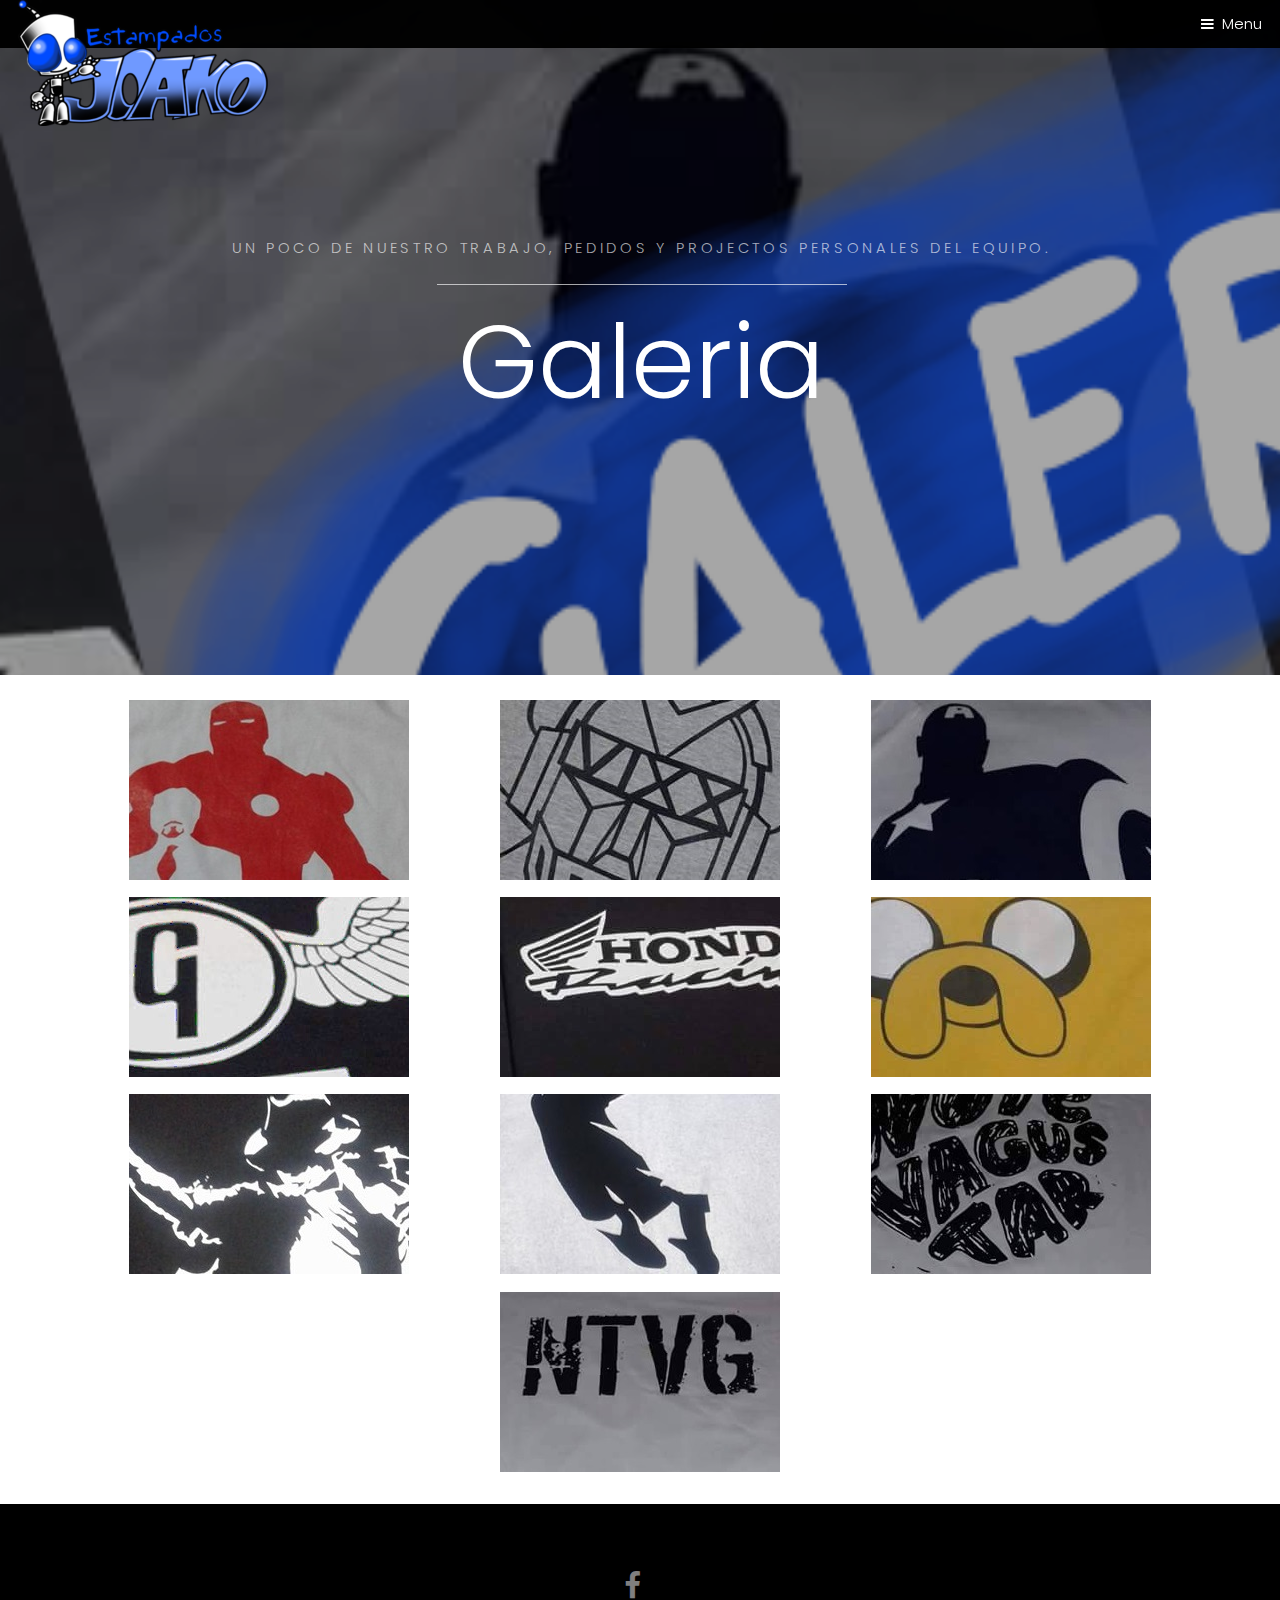
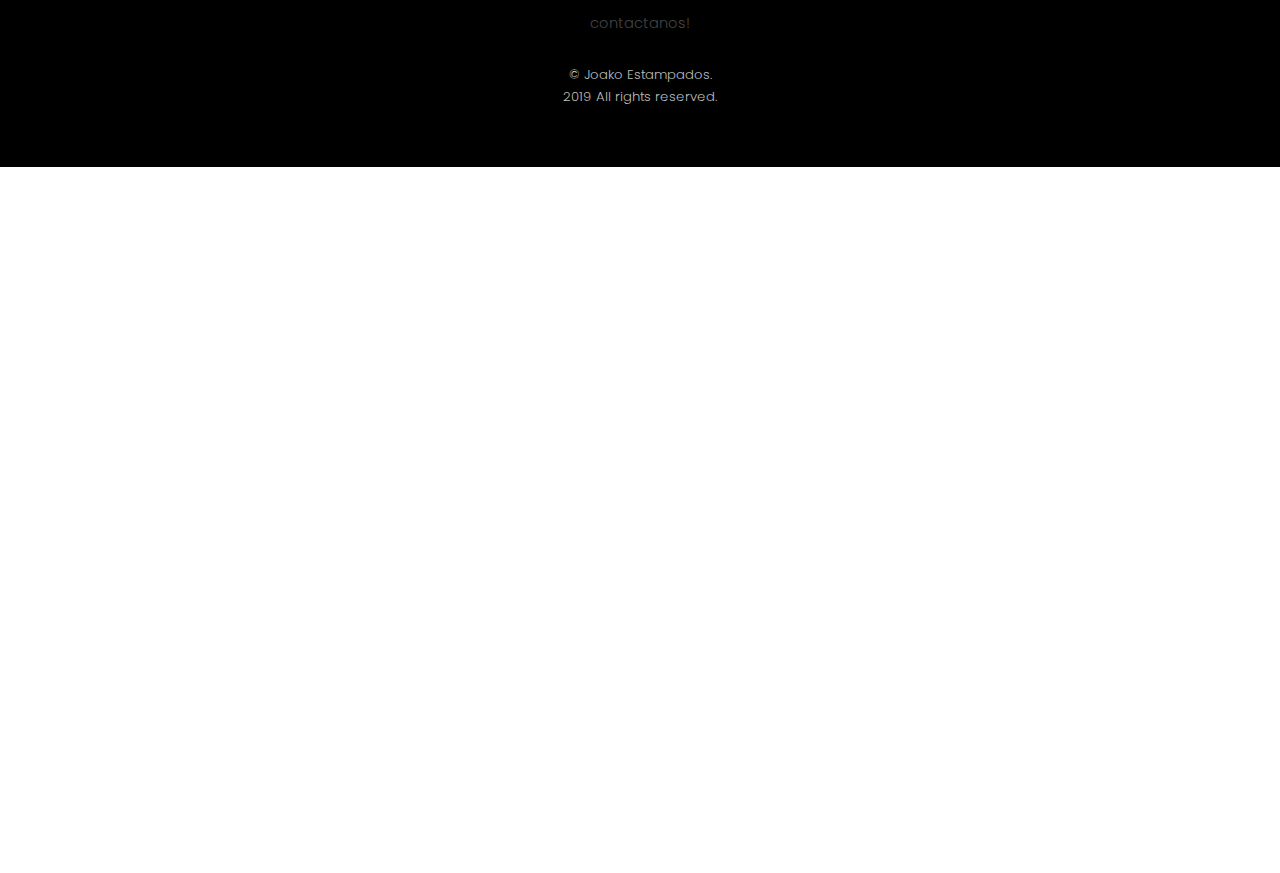
<file: gal.html>
<!DOCTYPE HTML>
<!--
	Hielo by TEMPLATED
	templated.co @templatedco
	Released for free under the Creative Commons Attribution 3.0 license (templated.co/license)
-->
<html>
	<head>


		<title>Joako Estampados - Galeria</title>
		<meta charset="utf-8" />
		<meta name="viewport" content="width=device-width, initial-scale=1" />
		<link rel="stylesheet" href="assets/css/a.css" />

	</head>
		<body>

			<!-- Header -->
				<header id="header" class="reveal">
						<div class="logo"><a href="index.html"><img src="images/L.png"
alt=""></a></div>
						<a href="#menu">Menu</a>
				</header>



			<!-- Nav -->
				<nav id="menu">
					<ul class="links">
						<li><a href="index.html">Home</a></li>
						<li><a href="gal.html">Galeria</a></li>
						<li><a href="blog.html">Blog!</a></li>
						<li><a href="edit.html">Editor!</a></li>
							<li><a href="https://www.facebook.com/ponce0o/" target="_blank" class="icon fa-facebook"><span class="label">Facebook</span></a></li>
					</ul>
				</nav>

				<section class="banner full">
					<article>
						<img src="images/p3.png" alt="" />
						<div class="inner">
							<header>
								<p>Un poco de nuestro trabajo, pedidos y projectos personales del equipo.</a></p>
								<h2>Galeria</h2>
							</header>
						</div>
					</article>
				</section>


				<section id="one" class="ic">

								<li><a href="#img1"><img src="images/m/ir_i.jpg" alt=""></a></li>
								<li><a href="#img2"><img src="images/m/ca_i.jpg" alt=""></a></li>
								<li><a href="#img3"><img src="images/m/cap_i.jpg" alt=""></a></li>
								<li><a href="#img4"><img src="images/m/gib_i.jpg" alt=""></a></li>
								<li><a href="#img5"><img src="images/m/ho_i.jpg" alt=""></a></li>
								<li><a href="#img6"><img src="images/m/ad_i.jpg" alt=""></a></li>
								<li><a href="#img7"><img src="images/m/mj_i.jpg" alt=""></a></li>
								<li><a href="#img8"><img src="images/m/mj2_i.jpg" alt=""></a></li>
								<li><a href="#img9"><img src="images/m/nt_i.jpg" alt=""></a></li>
								<li><a href="#img10"><img src="images/m/nt2_i.jpg" alt=""></a></li>

				</section>




	<div class="gal" id="img1">


						<div class="imagen">
	              <a href="#img11">&#60;</a>
	              <a href="#img2"> <img src="images/ir.jpg" > </a>
	              <a href="#img2">></a>
	 					</div>
	            <a class="cerrar" href=""><img src="images/close.gif" ></a>
	</div>


	<div class="gal" id="img2">


	<div class="imagen">
	              <a href="#img2">&#60;</a>
	              <a href="#img3"> <img src="images/ca.jpg" > </a>
	              <a href="#img3">></a>
	            </div>
	            <a class="cerrar" href=""><img src="images/close.gif" ></a>
	</div>


	<div class="gal" id="img3">


	<div class="imagen">
	              <a href="#img3">&#60;</a>
	              <a href="#img4"> <img src="images/cap.jpg" > </a>
	              <a href="#img4">></a>
	            </div>
	            <a class="cerrar" href=""><img src="images/close.gif" ></a>
	</div>


	<div class="gal" id="img4">


	<div class="imagen">
	              <a href="#img4">&#60;</a>
	              <a href="#img5"> <img src="images/gib.jpg" > </a>
	              <a href="#img5">></a>
	            </div>
	            <a class="cerrar" href=""><img src="images/close.gif" ></a>
	</div>


	<div class="gal" id="img5">


	<div class="imagen">
	              <a href="#img5">&#60;</a>
	              <a href="#img6"> <img src="images/ho.jpg" > </a>
	              <a href="#img6">></a>
	            </div>
	            <a class="cerrar" href=""><img src="images/close.gif" ></a>
	</div>


	<div class="gal" id="img6">


	<div class="imagen">
	              <a href="#img6">&#60;</a>
	              <a href="#img7"> <img src="images/ad.jpg" > </a>
	              <a href="#img7">></a>
	            </div>
	            <a class="cerrar" href=""><img src="images/close.gif" ></a>
	</div>


	<div class="gal" id="img7">


	<div class="imagen">
	              <a href="#img7">&#60;</a>
	              <a href="#img8"> <img src="images/mj.jpg" > </a>
	              <a href="#img8">></a>
	            </div>
	            <a class="cerrar" href=""><img src="images/close.gif" ></a>
	</div>


	<div class="gal" id="img8">


	<div class="imagen">
	              <a href="#img8">&#60;</a>
	              <a href="#img9"> <img src="images/mj2.jpg" > </a>
	              <a href="#img9">></a>
	            </div>
	            <a class="cerrar" href=""><img src="images/close.gif" ></a>
	</div>


	<div class="gal" id="img9">


			<div class="imagen">
	              <a href="#img9">&#60;</a>
	              <a href="#img10"> <img src="images/nt.jpg" > </a>
	              <a href="#img10">></a>
	     </div>
	            <a class="cerrar" href=""><img src="images/close.gif" ></a>
	</div>



	<div class="gal" id="img10">


		<div class="imagen">
	              <a href="#img10">&#60;</a>
	              <a href="#img11"> <img src="images/nt2.jpg" > </a>
	              <a href="#img11">></a>
	   </div>
	            <a class="cerrar" href=""><img src="images/close.gif" ></a>
	</div>












	<!-- Footer -->
				<footer id="footer">
							<div class="container">
								<ul class="icons">
									<li><a href="https://www.facebook.com/ponce0o/" target="_blank" class="icon fa-facebook"><span class="label">Facebook</span></a></li>
										<p>contactanos!</p>
								</ul>
							</div>
							<div class="copyright">
				&copy; Joako Estampados. <br>2019 All rights reserved.
					</div>
				</footer>

	<!-- Scripts -->
				<script src="assets/js/jquery.min.js"></script>
				<script src="assets/js/jquery.scrollex.min.js"></script>
				<script src="assets/js/skel.min.js"></script>
				<script src="assets/js/util.js"></script>
				<script src="assets/js/main.js"></script>

		</body>
	</html>
</file>
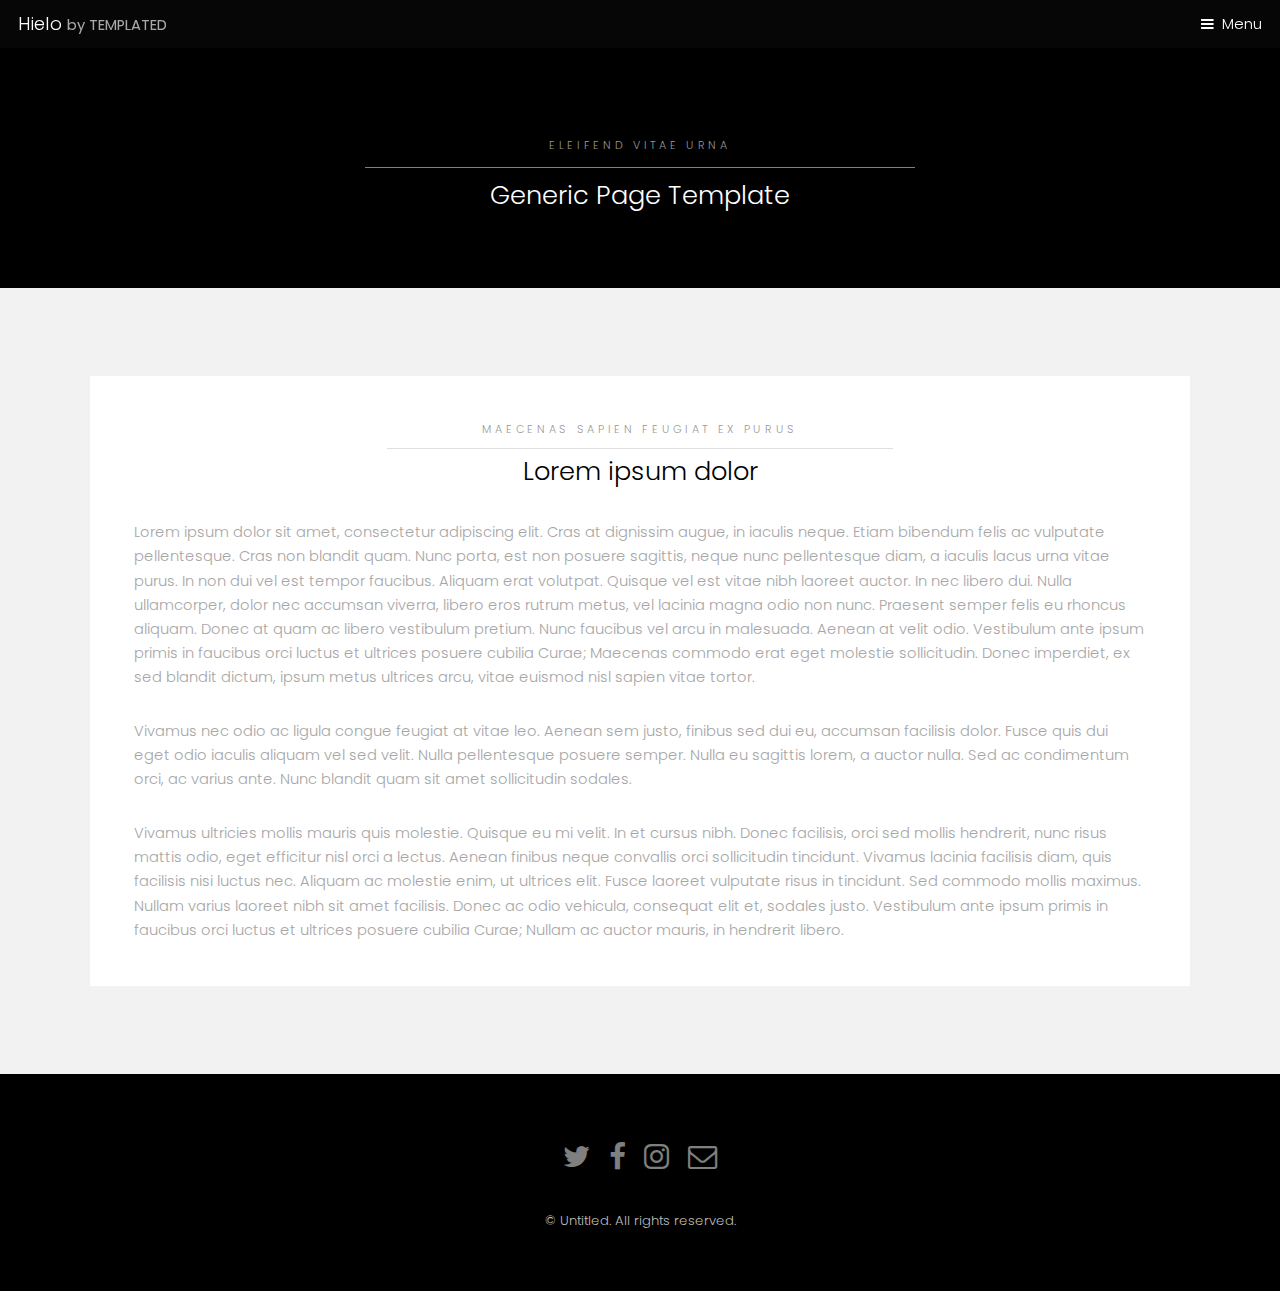
<file: generic.html>
<!DOCTYPE HTML>
<!--
	Hielo by TEMPLATED
	templated.co @templatedco
	Released for free under the Creative Commons Attribution 3.0 license (templated.co/license)
-->
<html>
	<head>
		<title>Hielo by TEMPLATED</title>
		<meta charset="utf-8" />
		<meta name="viewport" content="width=device-width, initial-scale=1" />
		<link rel="stylesheet" href="assets/css/main.css" />
	</head>
	<body class="subpage">

		<!-- Header -->
			<header id="header">
				<div class="logo"><a href="index.html">Hielo <span>by TEMPLATED</span></a></div>
				<a href="#menu">Menu</a>
			</header>

		<!-- Nav -->
			<nav id="menu">
				<ul class="links">
					<li><a href="index.html">Home</a></li>
					<li><a href="generic.html">Generic</a></li>
					<li><a href="elements.html">Elements</a></li>
				</ul>
			</nav>

		<!-- One -->
			<section id="One" class="wrapper style3">
				<div class="inner">
					<header class="align-center">
						<p>Eleifend vitae urna</p>
						<h2>Generic Page Template</h2>
					</header>
				</div>
			</section>

		<!-- Two -->
			<section id="two" class="wrapper style2">
				<div class="inner">
					<div class="box">
						<div class="content">
							<header class="align-center">
								<p>maecenas sapien feugiat ex purus</p>
								<h2>Lorem ipsum dolor</h2>
							</header>
							<p>Lorem ipsum dolor sit amet, consectetur adipiscing elit. Cras at dignissim augue, in iaculis neque. Etiam bibendum felis ac vulputate pellentesque. Cras non blandit quam. Nunc porta, est non posuere sagittis, neque nunc pellentesque diam, a iaculis lacus urna vitae purus. In non dui vel est tempor faucibus. Aliquam erat volutpat. Quisque vel est vitae nibh laoreet auctor. In nec libero dui. Nulla ullamcorper, dolor nec accumsan viverra, libero eros rutrum metus, vel lacinia magna odio non nunc. Praesent semper felis eu rhoncus aliquam. Donec at quam ac libero vestibulum pretium. Nunc faucibus vel arcu in malesuada. Aenean at velit odio. Vestibulum ante ipsum primis in faucibus orci luctus et ultrices posuere cubilia Curae; Maecenas commodo erat eget molestie sollicitudin. Donec imperdiet, ex sed blandit dictum, ipsum metus ultrices arcu, vitae euismod nisl sapien vitae tortor.</p>

							<p>Vivamus nec odio ac ligula congue feugiat at vitae leo. Aenean sem justo, finibus sed dui eu, accumsan facilisis dolor. Fusce quis dui eget odio iaculis aliquam vel sed velit. Nulla pellentesque posuere semper. Nulla eu sagittis lorem, a auctor nulla. Sed ac condimentum orci, ac varius ante. Nunc blandit quam sit amet sollicitudin sodales.</p>

							<p>Vivamus ultricies mollis mauris quis molestie. Quisque eu mi velit. In et cursus nibh. Donec facilisis, orci sed mollis hendrerit, nunc risus mattis odio, eget efficitur nisl orci a lectus. Aenean finibus neque convallis orci sollicitudin tincidunt. Vivamus lacinia facilisis diam, quis facilisis nisi luctus nec. Aliquam ac molestie enim, ut ultrices elit. Fusce laoreet vulputate risus in tincidunt. Sed commodo mollis maximus. Nullam varius laoreet nibh sit amet facilisis. Donec ac odio vehicula, consequat elit et, sodales justo. Vestibulum ante ipsum primis in faucibus orci luctus et ultrices posuere cubilia Curae; Nullam ac auctor mauris, in hendrerit libero. </p>
						</div>
					</div>
				</div>
			</section>

		<!-- Footer -->
			<footer id="footer">
				<div class="container">
					<ul class="icons">
						<li><a href="#" class="icon fa-twitter"><span class="label">Twitter</span></a></li>
						<li><a href="#" class="icon fa-facebook"><span class="label">Facebook</span></a></li>
						<li><a href="#" class="icon fa-instagram"><span class="label">Instagram</span></a></li>
						<li><a href="#" class="icon fa-envelope-o"><span class="label">Email</span></a></li>
					</ul>
				</div>
				<div class="copyright">
					&copy; Untitled. All rights reserved.
				</div>
			</footer>

		<!-- Scripts -->
			<script src="assets/js/jquery.min.js"></script>
			<script src="assets/js/jquery.scrollex.min.js"></script>
			<script src="assets/js/skel.min.js"></script>
			<script src="assets/js/util.js"></script>
			<script src="assets/js/main.js"></script>

	</body>
</html>
</file>
<file: style.css>
*{
  padding: 0;
  margin: 0;
  font-size: 24px;
  text-align: center;
}

.change {
  display: flex;
  justify-content: space-around;
}

input{
  margin: 15px;
}

img {
  width: 35%;
  margin: 20px;
}
</file>
<file: assets/css/a.css>
@charset "UTF-8";
@import url(font-awesome.min.css);
@import url("https://fonts.googleapis.com/css?family=Poppins:300,400,500,600,700");


html, body, div, span, applet, object, iframe, h1, h2, h3, h4, h5, h6, p, blockquote, pre, a, abbr, acronym, address, big, cite, code, del, dfn, em, img, ins, kbd, q, s, samp, small, strike, strong, sub, sup, tt, var, b, u, i, center, dl, dt, dd, ol, ul, li, fieldset, form, label, legend, table, caption, tbody, tfoot, thead, tr, th, td, article, aside, canvas, details, embed, figure, figcaption, footer, header, hgroup, menu, nav, output, ruby, section, summary, time, mark, audio, video {
  margin: 0;
  padding: 0;
  border: 0;
  font-size: 100%;
  font: inherit;
  vertical-align: baseline;
}

article, aside, details, figcaption, figure, footer, header, hgroup, menu, nav, section {
  display: block;
}

body {
  line-height: 1;
}

ol, ul {
  list-style: none;
}

blockquote, q {
  quotes: none;
}

blockquote:before, blockquote:after, q:before, q:after {
  content: '';
  content: none;
}

table {
  border-collapse: collapse;
  border-spacing: 0;
}

body {
  -webkit-text-size-adjust: none;
}

/* Box Model */

*, *:before, *:after {
  -moz-box-sizing: border-box;
  -webkit-box-sizing: border-box;
  box-sizing: border-box;
}

/* Containers */

.container {
  margin-left: auto;
  margin-right: auto;
}

.container.\31 25\25 {
  width: 100%;
  max-width: 100rem;
  min-width: 80rem;
}

.container.\37 5\25 {
  width: 60rem;
}

.container.\35 0\25 {
  width: 40rem;
}

.container.\32 5\25 {
  width: 20rem;
}

.container {
  width: 80rem;
}

@media screen and (max-width: 1680px) {

  .container.\31 25\25 {
    width: 100%;
    max-width: 100rem;
    min-width: 80rem;
  }

  .container.\37 5\25 {
    width: 60rem;
  }

  .container.\35 0\25 {
    width: 40rem;
  }

  .container.\32 5\25 {
    width: 20rem;
  }

  .container {
    width: 80rem;
  }

}

@media screen and (max-width: 1280px) {

  .container.\31 25\25 {
    width: 100%;
    max-width: 81.25rem;
    min-width: 65rem;
  }

  .container.\37 5\25 {
    width: 48.75rem;
  }

  .container.\35 0\25 {
    width: 32.5rem;
  }

  .container.\32 5\25 {
    width: 16.25rem;
  }

  .container {
    width: 65rem;
  }

}

@media screen and (max-width: 980px) {

  .container.\31 25\25 {
    width: 100%;
    max-width: 112.5%;
    min-width: 90%;
  }

  .container.\37 5\25 {
    width: 67.5%;
  }

  .container.\35 0\25 {
    width: 45%;
  }

  .container.\32 5\25 {
    width: 22.5%;
  }

  .container {
    width: 90%;
  }

}

@media screen and (max-width: 736px) {

  .container.\31 25\25 {
    width: 100%;
    max-width: 112.5%;
    min-width: 90%;
  }

  .container.\37 5\25 {
    width: 67.5%;
  }

  .container.\35 0\25 {
    width: 45%;
  }

  .container.\32 5\25 {
    width: 22.5%;
  }

  .container {
    width: 90% !important;
  }

}

@media screen and (max-width: 480px) {

  .container.\31 25\25 {
    width: 100%;
    max-width: 112.5%;
    min-width: 90%;
  }

  .container.\37 5\25 {
    width: 67.5%;
  }

  .container.\35 0\25 {
    width: 45%;
  }

  .container.\32 5\25 {
    width: 22.5%;
  }

  .container {
    width: 90% !important;
  }

}

/* Grid */

.row {
  border-bottom: solid 1px transparent;
  -moz-box-sizing: border-box;
  -webkit-box-sizing: border-box;
  box-sizing: border-box;
}

.row > * {
  float: left;
  -moz-box-sizing: border-box;
  -webkit-box-sizing: border-box;
  box-sizing: border-box;
}

.row:after, .row:before {
  content: '';
  display: block;
  clear: both;
  height: 0;
}

.row.uniform > * > :first-child {
  margin-top: 0;
}

.row.uniform > * > :last-child {
  margin-bottom: 0;
}

.row.\30 \25 > * {
  padding: 0 0 0 0rem;
}

.row.\30 \25 {
  margin: 0 0 -1px 0rem;
}

.row.uniform.\30 \25 > * {
  padding: 0rem 0 0 0rem;
}

.row.uniform.\30 \25 {
  margin: 0rem 0 -1px 0rem;
}

.row > * {
  padding: 0 0 0 2rem;
}

.row {
  margin: 0 0 -1px -2rem;
}

.row.uniform > * {
  padding: 2rem 0 0 2rem;
}

.row.uniform {
  margin: -2rem 0 -1px -2rem;
}

.row.\32 00\25 > * {
  padding: 0 0 0 4rem;
}

.row.\32 00\25 {
  margin: 0 0 -1px -4rem;
}

.row.uniform.\32 00\25 > * {
  padding: 4rem 0 0 4rem;
}

.row.uniform.\32 00\25 {
  margin: -4rem 0 -1px -4rem;
}

.row.\31 50\25 > * {
  padding: 0 0 0 3rem;
}

.row.\31 50\25 {
  margin: 0 0 -1px -3rem;
}

.row.uniform.\31 50\25 > * {
  padding: 3rem 0 0 3rem;
}

.row.uniform.\31 50\25 {
  margin: -3rem 0 -1px -3rem;
}

.row.\35 0\25 > * {
  padding: 0 0 0 1rem;
}

.row.\35 0\25 {
  margin: 0 0 -1px -1rem;
}

.row.uniform.\35 0\25 > * {
  padding: 1rem 0 0 1rem;
}

.row.uniform.\35 0\25 {
  margin: -1rem 0 -1px -1rem;
}

.row.\32 5\25 > * {
  padding: 0 0 0 0.5rem;
}

.row.\32 5\25 {
  margin: 0 0 -1px -0.5rem;
}

.row.uniform.\32 5\25 > * {
  padding: 0.5rem 0 0 0.5rem;
}

.row.uniform.\32 5\25 {
  margin: -0.5rem 0 -1px -0.5rem;
}

.\31 2u, .\31 2u\24 {
  width: 100%;
  clear: none;
  margin-left: 0;
}

.\31 1u, .\31 1u\24 {
  width: 91.6666666667%;
  clear: none;
  margin-left: 0;
}

.\31 0u, .\31 0u\24 {
  width: 83.3333333333%;
  clear: none;
  margin-left: 0;
}

.\39 u, .\39 u\24 {
  width: 75%;
  clear: none;
  margin-left: 0;
}

.\38 u, .\38 u\24 {
  width: 66.6666666667%;
  clear: none;
  margin-left: 0;
}

.\37 u, .\37 u\24 {
  width: 58.3333333333%;
  clear: none;
  margin-left: 0;
}

.\36 u, .\36 u\24 {
  width: 50%;
  clear: none;
  margin-left: 0;
}

.\35 u, .\35 u\24 {
  width: 41.6666666667%;
  clear: none;
  margin-left: 0;
}

.\34 u, .\34 u\24 {
  width: 33.3333333333%;
  clear: none;
  margin-left: 0;
}

.\33 u, .\33 u\24 {
  width: 25%;
  clear: none;
  margin-left: 0;
}

.\32 u, .\32 u\24 {
  width: 16.6666666667%;
  clear: none;
  margin-left: 0;
}

.\31 u, .\31 u\24 {
  width: 8.3333333333%;
  clear: none;
  margin-left: 0;
}

.\31 2u\24 + *,
.\31 1u\24 + *,
.\31 0u\24 + *,
.\39 u\24 + *,
.\38 u\24 + *,
.\37 u\24 + *,
.\36 u\24 + *,
.\35 u\24 + *,
.\34 u\24 + *,
.\33 u\24 + *,
.\32 u\24 + *,
.\31 u\24 + * {
  clear: left;
}

.\-11u {
  margin-left: 91.66667%;
}

.\-10u {
  margin-left: 83.33333%;
}

.\-9u {
  margin-left: 75%;
}

.\-8u {
  margin-left: 66.66667%;
}

.\-7u {
  margin-left: 58.33333%;
}

.\-6u {
  margin-left: 50%;
}

.\-5u {
  margin-left: 41.66667%;
}

.\-4u {
  margin-left: 33.33333%;
}

.\-3u {
  margin-left: 25%;
}

.\-2u {
  margin-left: 16.66667%;
}

.\-1u {
  margin-left: 8.33333%;
}

@media screen and (max-width: 1680px) {

  .row > * {
    padding: 0 0 0 2rem;
  }

  .row {
    margin: 0 0 -1px -2rem;
  }

  .row.uniform > * {
    padding: 2rem 0 0 2rem;
  }

  .row.uniform {
    margin: -2rem 0 -1px -2rem;
  }

  .row.\32 00\25 > * {
    padding: 0 0 0 4rem;
  }

  .row.\32 00\25 {
    margin: 0 0 -1px -4rem;
  }

  .row.uniform.\32 00\25 > * {
    padding: 4rem 0 0 4rem;
  }

  .row.uniform.\32 00\25 {
    margin: -4rem 0 -1px -4rem;
  }

  .row.\31 50\25 > * {
    padding: 0 0 0 3rem;
  }

  .row.\31 50\25 {
    margin: 0 0 -1px -3rem;
  }

  .row.uniform.\31 50\25 > * {
    padding: 3rem 0 0 3rem;
  }

  .row.uniform.\31 50\25 {
    margin: -3rem 0 -1px -3rem;
  }

  .row.\35 0\25 > * {
    padding: 0 0 0 1rem;
  }

  .row.\35 0\25 {
    margin: 0 0 -1px -1rem;
  }

  .row.uniform.\35 0\25 > * {
    padding: 1rem 0 0 1rem;
  }

  .row.uniform.\35 0\25 {
    margin: -1rem 0 -1px -1rem;
  }

  .row.\32 5\25 > * {
    padding: 0 0 0 0.5rem;
  }

  .row.\32 5\25 {
    margin: 0 0 -1px -0.5rem;
  }

  .row.uniform.\32 5\25 > * {
    padding: 0.5rem 0 0 0.5rem;
  }

  .row.uniform.\32 5\25 {
    margin: -0.5rem 0 -1px -0.5rem;
  }

  .\31 2u\28xlarge\29, .\31 2u\24\28xlarge\29 {
    width: 100%;
    clear: none;
    margin-left: 0;
  }

  .\31 1u\28xlarge\29, .\31 1u\24\28xlarge\29 {
    width: 91.6666666667%;
    clear: none;
    margin-left: 0;
  }

  .\31 0u\28xlarge\29, .\31 0u\24\28xlarge\29 {
    width: 83.3333333333%;
    clear: none;
    margin-left: 0;
  }

  .\39 u\28xlarge\29, .\39 u\24\28xlarge\29 {
    width: 75%;
    clear: none;
    margin-left: 0;
  }

  .\38 u\28xlarge\29, .\38 u\24\28xlarge\29 {
    width: 66.6666666667%;
    clear: none;
    margin-left: 0;
  }

  .\37 u\28xlarge\29, .\37 u\24\28xlarge\29 {
    width: 58.3333333333%;
    clear: none;
    margin-left: 0;
  }

  .\36 u\28xlarge\29, .\36 u\24\28xlarge\29 {
    width: 50%;
    clear: none;
    margin-left: 0;
  }

  .\35 u\28xlarge\29, .\35 u\24\28xlarge\29 {
    width: 41.6666666667%;
    clear: none;
    margin-left: 0;
  }

  .\34 u\28xlarge\29, .\34 u\24\28xlarge\29 {
    width: 33.3333333333%;
    clear: none;
    margin-left: 0;
  }

  .\33 u\28xlarge\29, .\33 u\24\28xlarge\29 {
    width: 25%;
    clear: none;
    margin-left: 0;
  }

  .\32 u\28xlarge\29, .\32 u\24\28xlarge\29 {
    width: 16.6666666667%;
    clear: none;
    margin-left: 0;
  }

  .\31 u\28xlarge\29, .\31 u\24\28xlarge\29 {
    width: 8.3333333333%;
    clear: none;
    margin-left: 0;
  }

  .\31 2u\24\28xlarge\29 + *,
  .\31 1u\24\28xlarge\29 + *,
  .\31 0u\24\28xlarge\29 + *,
  .\39 u\24\28xlarge\29 + *,
  .\38 u\24\28xlarge\29 + *,
  .\37 u\24\28xlarge\29 + *,
  .\36 u\24\28xlarge\29 + *,
  .\35 u\24\28xlarge\29 + *,
  .\34 u\24\28xlarge\29 + *,
  .\33 u\24\28xlarge\29 + *,
  .\32 u\24\28xlarge\29 + *,
  .\31 u\24\28xlarge\29 + * {
    clear: left;
  }

  .\-11u\28xlarge\29 {
    margin-left: 91.66667%;
  }

  .\-10u\28xlarge\29 {
    margin-left: 83.33333%;
  }

  .\-9u\28xlarge\29 {
    margin-left: 75%;
  }

  .\-8u\28xlarge\29 {
    margin-left: 66.66667%;
  }

  .\-7u\28xlarge\29 {
    margin-left: 58.33333%;
  }

  .\-6u\28xlarge\29 {
    margin-left: 50%;
  }

  .\-5u\28xlarge\29 {
    margin-left: 41.66667%;
  }

  .\-4u\28xlarge\29 {
    margin-left: 33.33333%;
  }

  .\-3u\28xlarge\29 {
    margin-left: 25%;
  }

  .\-2u\28xlarge\29 {
    margin-left: 16.66667%;
  }

  .\-1u\28xlarge\29 {
    margin-left: 8.33333%;
  }

}

@media screen and (max-width: 1280px) {

  .row > * {
    padding: 0 0 0 1.5rem;
  }

  .row {
    margin: 0 0 -1px -1.5rem;
  }

  .row.uniform > * {
    padding: 1.5rem 0 0 1.5rem;
  }

  .row.uniform {
    margin: -1.5rem 0 -1px -1.5rem;
  }

  .row.\32 00\25 > * {
    padding: 0 0 0 3rem;
  }

  .row.\32 00\25 {
    margin: 0 0 -1px -3rem;
  }

  .row.uniform.\32 00\25 > * {
    padding: 3rem 0 0 3rem;
  }

  .row.uniform.\32 00\25 {
    margin: -3rem 0 -1px -3rem;
  }

  .row.\31 50\25 > * {
    padding: 0 0 0 2.25rem;
  }

  .row.\31 50\25 {
    margin: 0 0 -1px -2.25rem;
  }

  .row.uniform.\31 50\25 > * {
    padding: 2.25rem 0 0 2.25rem;
  }

  .row.uniform.\31 50\25 {
    margin: -2.25rem 0 -1px -2.25rem;
  }

  .row.\35 0\25 > * {
    padding: 0 0 0 0.75rem;
  }

  .row.\35 0\25 {
    margin: 0 0 -1px -0.75rem;
  }

  .row.uniform.\35 0\25 > * {
    padding: 0.75rem 0 0 0.75rem;
  }

  .row.uniform.\35 0\25 {
    margin: -0.75rem 0 -1px -0.75rem;
  }

  .row.\32 5\25 > * {
    padding: 0 0 0 0.375rem;
  }

  .row.\32 5\25 {
    margin: 0 0 -1px -0.375rem;
  }

  .row.uniform.\32 5\25 > * {
    padding: 0.375rem 0 0 0.375rem;
  }

  .row.uniform.\32 5\25 {
    margin: -0.375rem 0 -1px -0.375rem;
  }

  .\31 2u\28large\29, .\31 2u\24\28large\29 {
    width: 100%;
    clear: none;
    margin-left: 0;
  }

  .\31 1u\28large\29, .\31 1u\24\28large\29 {
    width: 91.6666666667%;
    clear: none;
    margin-left: 0;
  }

  .\31 0u\28large\29, .\31 0u\24\28large\29 {
    width: 83.3333333333%;
    clear: none;
    margin-left: 0;
  }

  .\39 u\28large\29, .\39 u\24\28large\29 {
    width: 75%;
    clear: none;
    margin-left: 0;
  }

  .\38 u\28large\29, .\38 u\24\28large\29 {
    width: 66.6666666667%;
    clear: none;
    margin-left: 0;
  }

  .\37 u\28large\29, .\37 u\24\28large\29 {
    width: 58.3333333333%;
    clear: none;
    margin-left: 0;
  }

  .\36 u\28large\29, .\36 u\24\28large\29 {
    width: 50%;
    clear: none;
    margin-left: 0;
  }

  .\35 u\28large\29, .\35 u\24\28large\29 {
    width: 41.6666666667%;
    clear: none;
    margin-left: 0;
  }

  .\34 u\28large\29, .\34 u\24\28large\29 {
    width: 33.3333333333%;
    clear: none;
    margin-left: 0;
  }

  .\33 u\28large\29, .\33 u\24\28large\29 {
    width: 25%;
    clear: none;
    margin-left: 0;
  }

  .\32 u\28large\29, .\32 u\24\28large\29 {
    width: 16.6666666667%;
    clear: none;
    margin-left: 0;
  }

  .\31 u\28large\29, .\31 u\24\28large\29 {
    width: 8.3333333333%;
    clear: none;
    margin-left: 0;
  }

  .\31 2u\24\28large\29 + *,
  .\31 1u\24\28large\29 + *,
  .\31 0u\24\28large\29 + *,
  .\39 u\24\28large\29 + *,
  .\38 u\24\28large\29 + *,
  .\37 u\24\28large\29 + *,
  .\36 u\24\28large\29 + *,
  .\35 u\24\28large\29 + *,
  .\34 u\24\28large\29 + *,
  .\33 u\24\28large\29 + *,
  .\32 u\24\28large\29 + *,
  .\31 u\24\28large\29 + * {
    clear: left;
  }

  .\-11u\28large\29 {
    margin-left: 91.66667%;
  }

  .\-10u\28large\29 {
    margin-left: 83.33333%;
  }

  .\-9u\28large\29 {
    margin-left: 75%;
  }

  .\-8u\28large\29 {
    margin-left: 66.66667%;
  }

  .\-7u\28large\29 {
    margin-left: 58.33333%;
  }

  .\-6u\28large\29 {
    margin-left: 50%;
  }

  .\-5u\28large\29 {
    margin-left: 41.66667%;
  }

  .\-4u\28large\29 {
    margin-left: 33.33333%;
  }

  .\-3u\28large\29 {
    margin-left: 25%;
  }

  .\-2u\28large\29 {
    margin-left: 16.66667%;
  }

  .\-1u\28large\29 {
    margin-left: 8.33333%;
  }

}

@media screen and (max-width: 980px) {

  .row > * {
    padding: 0 0 0 1.5rem;
  }

  .row {
    margin: 0 0 -1px -1.5rem;
  }

  .row.uniform > * {
    padding: 1.5rem 0 0 1.5rem;
  }

  .row.uniform {
    margin: -1.5rem 0 -1px -1.5rem;
  }

  .row.\32 00\25 > * {
    padding: 0 0 0 3rem;
  }

  .row.\32 00\25 {
    margin: 0 0 -1px -3rem;
  }

  .row.uniform.\32 00\25 > * {
    padding: 3rem 0 0 3rem;
  }

  .row.uniform.\32 00\25 {
    margin: -3rem 0 -1px -3rem;
  }

  .row.\31 50\25 > * {
    padding: 0 0 0 2.25rem;
  }

  .row.\31 50\25 {
    margin: 0 0 -1px -2.25rem;
  }

  .row.uniform.\31 50\25 > * {
    padding: 2.25rem 0 0 2.25rem;
  }

  .row.uniform.\31 50\25 {
    margin: -2.25rem 0 -1px -2.25rem;
  }

  .row.\35 0\25 > * {
    padding: 0 0 0 0.75rem;
  }

  .row.\35 0\25 {
    margin: 0 0 -1px -0.75rem;
  }

  .row.uniform.\35 0\25 > * {
    padding: 0.75rem 0 0 0.75rem;
  }

  .row.uniform.\35 0\25 {
    margin: -0.75rem 0 -1px -0.75rem;
  }

  .row.\32 5\25 > * {
    padding: 0 0 0 0.375rem;
  }

  .row.\32 5\25 {
    margin: 0 0 -1px -0.375rem;
  }

  .row.uniform.\32 5\25 > * {
    padding: 0.375rem 0 0 0.375rem;
  }

  .row.uniform.\32 5\25 {
    margin: -0.375rem 0 -1px -0.375rem;
  }

  .\31 2u\28medium\29, .\31 2u\24\28medium\29 {
    width: 100%;
    clear: none;
    margin-left: 0;
  }

  .\31 1u\28medium\29, .\31 1u\24\28medium\29 {
    width: 91.6666666667%;
    clear: none;
    margin-left: 0;
  }

  .\31 0u\28medium\29, .\31 0u\24\28medium\29 {
    width: 83.3333333333%;
    clear: none;
    margin-left: 0;
  }

  .\39 u\28medium\29, .\39 u\24\28medium\29 {
    width: 75%;
    clear: none;
    margin-left: 0;
  }

  .\38 u\28medium\29, .\38 u\24\28medium\29 {
    width: 66.6666666667%;
    clear: none;
    margin-left: 0;
  }

  .\37 u\28medium\29, .\37 u\24\28medium\29 {
    width: 58.3333333333%;
    clear: none;
    margin-left: 0;
  }

  .\36 u\28medium\29, .\36 u\24\28medium\29 {
    width: 50%;
    clear: none;
    margin-left: 0;
  }

  .\35 u\28medium\29, .\35 u\24\28medium\29 {
    width: 41.6666666667%;
    clear: none;
    margin-left: 0;
  }

  .\34 u\28medium\29, .\34 u\24\28medium\29 {
    width: 33.3333333333%;
    clear: none;
    margin-left: 0;
  }

  .\33 u\28medium\29, .\33 u\24\28medium\29 {
    width: 25%;
    clear: none;
    margin-left: 0;
  }

  .\32 u\28medium\29, .\32 u\24\28medium\29 {
    width: 16.6666666667%;
    clear: none;
    margin-left: 0;
  }

  .\31 u\28medium\29, .\31 u\24\28medium\29 {
    width: 8.3333333333%;
    clear: none;
    margin-left: 0;
  }

  .\31 2u\24\28medium\29 + *,
  .\31 1u\24\28medium\29 + *,
  .\31 0u\24\28medium\29 + *,
  .\39 u\24\28medium\29 + *,
  .\38 u\24\28medium\29 + *,
  .\37 u\24\28medium\29 + *,
  .\36 u\24\28medium\29 + *,
  .\35 u\24\28medium\29 + *,
  .\34 u\24\28medium\29 + *,
  .\33 u\24\28medium\29 + *,
  .\32 u\24\28medium\29 + *,
  .\31 u\24\28medium\29 + * {
    clear: left;
  }

  .\-11u\28medium\29 {
    margin-left: 91.66667%;
  }

  .\-10u\28medium\29 {
    margin-left: 83.33333%;
  }

  .\-9u\28medium\29 {
    margin-left: 75%;
  }

  .\-8u\28medium\29 {
    margin-left: 66.66667%;
  }

  .\-7u\28medium\29 {
    margin-left: 58.33333%;
  }

  .\-6u\28medium\29 {
    margin-left: 50%;
  }

  .\-5u\28medium\29 {
    margin-left: 41.66667%;
  }

  .\-4u\28medium\29 {
    margin-left: 33.33333%;
  }

  .\-3u\28medium\29 {
    margin-left: 25%;
  }

  .\-2u\28medium\29 {
    margin-left: 16.66667%;
  }

  .\-1u\28medium\29 {
    margin-left: 8.33333%;
  }

}

@media screen and (max-width: 736px) {

  .row > * {
    padding: 0 0 0 1.25rem;
  }

  .row {
    margin: 0 0 -1px -1.25rem;
  }

  .row.uniform > * {
    padding: 1.25rem 0 0 1.25rem;
  }

  .row.uniform {
    margin: -1.25rem 0 -1px -1.25rem;
  }

  .row.\32 00\25 > * {
    padding: 0 0 0 2.5rem;
  }

  .row.\32 00\25 {
    margin: 0 0 -1px -2.5rem;
  }

  .row.uniform.\32 00\25 > * {
    padding: 2.5rem 0 0 2.5rem;
  }

  .row.uniform.\32 00\25 {
    margin: -2.5rem 0 -1px -2.5rem;
  }

  .row.\31 50\25 > * {
    padding: 0 0 0 1.875rem;
  }

  .row.\31 50\25 {
    margin: 0 0 -1px -1.875rem;
  }

  .row.uniform.\31 50\25 > * {
    padding: 1.875rem 0 0 1.875rem;
  }

  .row.uniform.\31 50\25 {
    margin: -1.875rem 0 -1px -1.875rem;
  }

  .row.\35 0\25 > * {
    padding: 0 0 0 0.625rem;
  }

  .row.\35 0\25 {
    margin: 0 0 -1px -0.625rem;
  }

  .row.uniform.\35 0\25 > * {
    padding: 0.625rem 0 0 0.625rem;
  }

  .row.uniform.\35 0\25 {
    margin: -0.625rem 0 -1px -0.625rem;
  }

  .row.\32 5\25 > * {
    padding: 0 0 0 0.3125rem;
  }

  .row.\32 5\25 {
    margin: 0 0 -1px -0.3125rem;
  }

  .row.uniform.\32 5\25 > * {
    padding: 0.3125rem 0 0 0.3125rem;
  }

  .row.uniform.\32 5\25 {
    margin: -0.3125rem 0 -1px -0.3125rem;
  }

  .\31 2u\28small\29, .\31 2u\24\28small\29 {
    width: 100%;
    clear: none;
    margin-left: 0;
  }

  .\31 1u\28small\29, .\31 1u\24\28small\29 {
    width: 91.6666666667%;
    clear: none;
    margin-left: 0;
  }

  .\31 0u\28small\29, .\31 0u\24\28small\29 {
    width: 83.3333333333%;
    clear: none;
    margin-left: 0;
  }

  .\39 u\28small\29, .\39 u\24\28small\29 {
    width: 75%;
    clear: none;
    margin-left: 0;
  }

  .\38 u\28small\29, .\38 u\24\28small\29 {
    width: 66.6666666667%;
    clear: none;
    margin-left: 0;
  }

  .\37 u\28small\29, .\37 u\24\28small\29 {
    width: 58.3333333333%;
    clear: none;
    margin-left: 0;
  }

  .\36 u\28small\29, .\36 u\24\28small\29 {
    width: 50%;
    clear: none;
    margin-left: 0;
  }

  .\35 u\28small\29, .\35 u\24\28small\29 {
    width: 41.6666666667%;
    clear: none;
    margin-left: 0;
  }

  .\34 u\28small\29, .\34 u\24\28small\29 {
    width: 33.3333333333%;
    clear: none;
    margin-left: 0;
  }

  .\33 u\28small\29, .\33 u\24\28small\29 {
    width: 25%;
    clear: none;
    margin-left: 0;
  }

  .\32 u\28small\29, .\32 u\24\28small\29 {
    width: 16.6666666667%;
    clear: none;
    margin-left: 0;
  }

  .\31 u\28small\29, .\31 u\24\28small\29 {
    width: 8.3333333333%;
    clear: none;
    margin-left: 0;
  }

  .\31 2u\24\28small\29 + *,
  .\31 1u\24\28small\29 + *,
  .\31 0u\24\28small\29 + *,
  .\39 u\24\28small\29 + *,
  .\38 u\24\28small\29 + *,
  .\37 u\24\28small\29 + *,
  .\36 u\24\28small\29 + *,
  .\35 u\24\28small\29 + *,
  .\34 u\24\28small\29 + *,
  .\33 u\24\28small\29 + *,
  .\32 u\24\28small\29 + *,
  .\31 u\24\28small\29 + * {
    clear: left;
  }

  .\-11u\28small\29 {
    margin-left: 91.66667%;
  }

  .\-10u\28small\29 {
    margin-left: 83.33333%;
  }

  .\-9u\28small\29 {
    margin-left: 75%;
  }

  .\-8u\28small\29 {
    margin-left: 66.66667%;
  }

  .\-7u\28small\29 {
    margin-left: 58.33333%;
  }

  .\-6u\28small\29 {
    margin-left: 50%;
  }

  .\-5u\28small\29 {
    margin-left: 41.66667%;
  }

  .\-4u\28small\29 {
    margin-left: 33.33333%;
  }

  .\-3u\28small\29 {
    margin-left: 25%;
  }

  .\-2u\28small\29 {
    margin-left: 16.66667%;
  }

  .\-1u\28small\29 {
    margin-left: 8.33333%;
  }

}

@media screen and (max-width: 480px) {

  .row > * {
    padding: 0 0 0 1.25rem;
  }

  .row {
    margin: 0 0 -1px -1.25rem;
  }

  .row.uniform > * {
    padding: 1.25rem 0 0 1.25rem;
  }

  .row.uniform {
    margin: -1.25rem 0 -1px -1.25rem;
  }

  .row.\32 00\25 > * {
    padding: 0 0 0 2.5rem;
  }

  .row.\32 00\25 {
    margin: 0 0 -1px -2.5rem;
  }

  .row.uniform.\32 00\25 > * {
    padding: 2.5rem 0 0 2.5rem;
  }

  .row.uniform.\32 00\25 {
    margin: -2.5rem 0 -1px -2.5rem;
  }

  .row.\31 50\25 > * {
    padding: 0 0 0 1.875rem;
  }

  .row.\31 50\25 {
    margin: 0 0 -1px -1.875rem;
  }

  .row.uniform.\31 50\25 > * {
    padding: 1.875rem 0 0 1.875rem;
  }

  .row.uniform.\31 50\25 {
    margin: -1.875rem 0 -1px -1.875rem;
  }

  .row.\35 0\25 > * {
    padding: 0 0 0 0.625rem;
  }

  .row.\35 0\25 {
    margin: 0 0 -1px -0.625rem;
  }

  .row.uniform.\35 0\25 > * {
    padding: 0.625rem 0 0 0.625rem;
  }

  .row.uniform.\35 0\25 {
    margin: -0.625rem 0 -1px -0.625rem;
  }

  .row.\32 5\25 > * {
    padding: 0 0 0 0.3125rem;
  }

  .row.\32 5\25 {
    margin: 0 0 -1px -0.3125rem;
  }

  .row.uniform.\32 5\25 > * {
    padding: 0.3125rem 0 0 0.3125rem;
  }

  .row.uniform.\32 5\25 {
    margin: -0.3125rem 0 -1px -0.3125rem;
  }

  .\31 2u\28xsmall\29, .\31 2u\24\28xsmall\29 {
    width: 100%;
    clear: none;
    margin-left: 0;
  }

  .\31 1u\28xsmall\29, .\31 1u\24\28xsmall\29 {
    width: 91.6666666667%;
    clear: none;
    margin-left: 0;
  }

  .\31 0u\28xsmall\29, .\31 0u\24\28xsmall\29 {
    width: 83.3333333333%;
    clear: none;
    margin-left: 0;
  }

  .\39 u\28xsmall\29, .\39 u\24\28xsmall\29 {
    width: 75%;
    clear: none;
    margin-left: 0;
  }

  .\38 u\28xsmall\29, .\38 u\24\28xsmall\29 {
    width: 66.6666666667%;
    clear: none;
    margin-left: 0;
  }

  .\37 u\28xsmall\29, .\37 u\24\28xsmall\29 {
    width: 58.3333333333%;
    clear: none;
    margin-left: 0;
  }

  .\36 u\28xsmall\29, .\36 u\24\28xsmall\29 {
    width: 50%;
    clear: none;
    margin-left: 0;
  }

  .\35 u\28xsmall\29, .\35 u\24\28xsmall\29 {
    width: 41.6666666667%;
    clear: none;
    margin-left: 0;
  }

  .\34 u\28xsmall\29, .\34 u\24\28xsmall\29 {
    width: 33.3333333333%;
    clear: none;
    margin-left: 0;
  }

  .\33 u\28xsmall\29, .\33 u\24\28xsmall\29 {
    width: 25%;
    clear: none;
    margin-left: 0;
  }

  .\32 u\28xsmall\29, .\32 u\24\28xsmall\29 {
    width: 16.6666666667%;
    clear: none;
    margin-left: 0;
  }

  .\31 u\28xsmall\29, .\31 u\24\28xsmall\29 {
    width: 8.3333333333%;
    clear: none;
    margin-left: 0;
  }

  .\31 2u\24\28xsmall\29 + *,
  .\31 1u\24\28xsmall\29 + *,
  .\31 0u\24\28xsmall\29 + *,
  .\39 u\24\28xsmall\29 + *,
  .\38 u\24\28xsmall\29 + *,
  .\37 u\24\28xsmall\29 + *,
  .\36 u\24\28xsmall\29 + *,
  .\35 u\24\28xsmall\29 + *,
  .\34 u\24\28xsmall\29 + *,
  .\33 u\24\28xsmall\29 + *,
  .\32 u\24\28xsmall\29 + *,
  .\31 u\24\28xsmall\29 + * {
    clear: left;
  }

  .\-11u\28xsmall\29 {
    margin-left: 91.66667%;
  }

  .\-10u\28xsmall\29 {
    margin-left: 83.33333%;
  }

  .\-9u\28xsmall\29 {
    margin-left: 75%;
  }

  .\-8u\28xsmall\29 {
    margin-left: 66.66667%;
  }

  .\-7u\28xsmall\29 {
    margin-left: 58.33333%;
  }

  .\-6u\28xsmall\29 {
    margin-left: 50%;
  }

  .\-5u\28xsmall\29 {
    margin-left: 41.66667%;
  }

  .\-4u\28xsmall\29 {
    margin-left: 33.33333%;
  }

  .\-3u\28xsmall\29 {
    margin-left: 25%;
  }

  .\-2u\28xsmall\29 {
    margin-left: 16.66667%;
  }

  .\-1u\28xsmall\29 {
    margin-left: 8.33333%;
  }

}

/* Basic */

@-ms-viewport {
  width: device-width;
}

body {
  -ms-overflow-style: scrollbar;
}

@media screen and (max-width: 480px) {

  html, body {
    min-width: 320px;
  }

}

body {
  background: #fff;
}

  body.is-loading *, body.is-loading *:before, body.is-loading *:after {
    -moz-animation: none !important;
    -webkit-animation: none !important;
    -ms-animation: none !important;
    animation: none !important;
    -moz-transition: none !important;
    -webkit-transition: none !important;
    -ms-transition: none !important;
    transition: none !important;
  }

/* Type */

html {
  font-size: 13pt;
}

  @media screen and (max-width: 1680px) {

    html {
      font-size: 11pt;
    }

  }

  @media screen and (max-width: 1280px) {

    html {
      font-size: 11pt;
    }

  }

  @media screen and (max-width: 980px) {

    html {
      font-size: 12pt;
    }

  }

  @media screen and (max-width: 736px) {

    html {
      font-size: 12pt;
    }

  }

  @media screen and (max-width: 480px) {

    html {
      font-size: 12pt;
    }

  }

body {
  background-color: #fff;
  color: #444;
}

body, input, select, textarea {
  font-family: "Poppins", sans-serif;
  font-weight: 300;
  font-size: 1rem;
  line-height: 1.65;
}

a {
  text-decoration: underline;
}

  a:hover {
    text-decoration: none;
  }

strong, b {
  font-weight: 600;
}

em, i {
  font-style: italic;
}

p {
  margin: 0 0 2rem 0;
}

  p.special {
    text-transform: uppercase;
    font-size: .75rem;
    font-weight: 300;
    margin: 0 0 .5rem 0;
    padding: 0 0 1rem 0;
    letter-spacing: .25rem;
  }

    p.special:after {
      content: '';
      position: absolute;
      margin: auto;
      right: 0;
      bottom: 0;
      left: 0;
      width: 50%;
      height: 1px;
      background-color: rgba(0, 0, 0, 0.125);
    }

h1, h2, h3, h4, h5, h6 {
  font-weight: 300;
  line-height: 1.5;
  margin: 0 0 1rem 0;
}

  h1 a, h2 a, h3 a, h4 a, h5 a, h6 a {
    color: inherit;
    text-decoration: none;
  }

h2 {
  font-size: 1.75rem;
}

h3 {
  font-size: 1.35rem;
}

h4 {
  font-size: 1.1rem;
}

h5 {
  font-size: 0.9rem;
}

h6 {
  font-size: 0.7rem;
}

sub {
  font-size: 0.8rem;
  position: relative;
  top: 0.5rem;
}

sup {
  font-size: 0.8rem;
  position: relative;
  top: -0.5rem;
}

blockquote {
  border-left: solid 4px;
  font-style: italic;
  margin: 0 0 2rem 0;
  padding: 0.5rem 0 0.5rem 2rem;
}

code {
  border-radius: 2px;
  border: solid 1px;
  font-family: "Courier New", monospace;
  font-size: 0.9rem;
  margin: 0 0.25rem;
  padding: 0.25rem 0.65rem;
}

pre {
  -webkit-overflow-scrolling: touch;
  font-family: "Courier New", monospace;
  font-size: 0.9rem;
  margin: 0 0 2rem 0;
}

  pre code {
    display: block;
    line-height: 1.75;
    padding: 1rem 1.5rem;
    overflow-x: auto;
  }

hr {
  border: 0;
  border-bottom: solid 1px;
  margin: 2rem 0;
}

  hr.major {
    margin: 3rem 0;
  }

.align-left {
  text-align: left;
}

.align-center {
  text-align: center;
}

.align-right {
  text-align: right;
}

input, select, textarea {
  color: #555;
}

a {
  color: #8a4680;
}

strong, b {
  color: #555;
}

h1, h2, h3, h4, h5, h6 {
  color: #555;
}

blockquote {
  border-left-color: rgba(144, 144, 144, 0.25);
}

code {
  background: rgba(144, 144, 144, 0.075);
  border-color: rgba(144, 144, 144, 0.25);
}

hr {
  border-bottom-color: rgba(144, 144, 144, 0.25);
}

/* Box */

.box {
  margin-bottom: 2rem;
  background: #FFF;
}

  .box .image.fit {
    margin: 0;
    border-radius: 0;
  }

    .box .image.fit img {
      border-radius: 0;
    }

  .box header h2 {
    margin-bottom: 2rem;
  }

  .box header p {
    text-transform: uppercase;
    font-size: .75rem;
    font-weight: 300;
    margin: 0 0 .25rem 0;
    padding: 0 0 .75rem 0;
    letter-spacing: .25rem;
  }

    .box header p:after {
      content: '';
      position: absolute;
      margin: auto;
      right: 0;
      bottom: 0;
      left: 0;
      width: 50%;
      height: 1px;
      background-color: rgba(0, 0, 0, 0.125);
    }

  .box .content {
    padding: 3rem;
  }

  .box > :last-child,
  .box > :last-child > :last-child,
  .box > :last-child > :last-child > :last-child {
    margin-bottom: 0;
  }

  .box.alt {
    border: 0;
    border-radius: 0;
    padding: 0;
  }

  @media screen and (max-width: 736px) {

    .box .content {
      padding: 2rem;
    }

  }

.box {
  border-color: rgba(144, 144, 144, 0.25);
}

/* Button */

input[type="submit"],
input[type="reset"],
input[type="button"],
button,
.button {
  -moz-appearance: none;
  -webkit-appearance: none;
  -ms-appearance: none;
  appearance: none;
  -moz-transition: background-color 0.2s ease-in-out, color 0.2s ease-in-out;
  -webkit-transition: background-color 0.2s ease-in-out, color 0.2s ease-in-out;
  -ms-transition: background-color 0.2s ease-in-out, color 0.2s ease-in-out;
  transition: background-color 0.2s ease-in-out, color 0.2s ease-in-out;
  border-radius: 2px;
  border: 0;
  cursor: pointer;
  display: inline-block;
  font-weight: 300;
  height: 2.85rem;
  line-height: 2.95rem;
  padding: 0 1.5rem;
  text-align: center;
  text-decoration: none;
  text-transform: uppercase;
  white-space: nowrap;
}

  input[type="submit"].icon,
  input[type="reset"].icon,
  input[type="button"].icon,
  button.icon,
  .button.icon {
    padding-left: 1.35rem;
  }

    input[type="submit"].icon:before,
    input[type="reset"].icon:before,
    input[type="button"].icon:before,
    button.icon:before,
    .button.icon:before {
      margin-right: 0.5rem;
    }

  input[type="submit"].fit,
  input[type="reset"].fit,
  input[type="button"].fit,
  button.fit,
  .button.fit {
    display: block;
    margin: 0 0 1rem 0;
    width: 100%;
  }

  input[type="submit"].small,
  input[type="reset"].small,
  input[type="button"].small,
  button.small,
  .button.small {
    font-size: 0.8rem;
  }

  input[type="submit"].big,
  input[type="reset"].big,
  input[type="button"].big,
  button.big,
  .button.big {
    font-size: 1.35rem;
  }

  input[type="submit"].disabled, input[type="submit"]:disabled,
  input[type="reset"].disabled,
  input[type="reset"]:disabled,
  input[type="button"].disabled,
  input[type="button"]:disabled,
  button.disabled,
  button:disabled,
  .button.disabled,
  .button:disabled {
    -moz-pointer-events: none;
    -webkit-pointer-events: none;
    -ms-pointer-events: none;
    pointer-events: none;
    opacity: 0.25;
  }

  @media screen and (max-width: 480px) {

    input[type="submit"],
    input[type="reset"],
    input[type="button"],
    button,
    .button {
      padding: 0;
      width: 100%;
    }

  }

input[type="submit"],
input[type="reset"],
input[type="button"],
button,
.button {
  background-color: #f2f2f2;
  color: #000 !important;
}

  input[type="submit"]:hover,
  input[type="reset"]:hover,
  input[type="button"]:hover,
  button:hover,
  .button:hover {
    background-color: white;
  }

  input[type="submit"]:active,
  input[type="reset"]:active,
  input[type="button"]:active,
  button:active,
  .button:active {
    background-color: #e5e5e5;
  }

  input[type="submit"].alt,
  input[type="reset"].alt,
  input[type="button"].alt,
  button.alt,
  .button.alt {
    background-color: transparent;
    box-shadow: inset 0 0 0 2px rgba(144, 144, 144, 0.25);
    color: #555 !important;
  }

    input[type="submit"].alt:hover,
    input[type="reset"].alt:hover,
    input[type="button"].alt:hover,
    button.alt:hover,
    .button.alt:hover {
      background-color: rgba(144, 144, 144, 0.075);
    }

    input[type="submit"].alt:active,
    input[type="reset"].alt:active,
    input[type="button"].alt:active,
    button.alt:active,
    .button.alt:active {
      background-color: rgba(144, 144, 144, 0.2);
    }

    input[type="submit"].alt.icon:before,
    input[type="reset"].alt.icon:before,
    input[type="button"].alt.icon:before,
    button.alt.icon:before,
    .button.alt.icon:before {
      color: #bbb;
    }

  input[type="submit"].special,
  input[type="reset"].special,
  input[type="button"].special,
  button.special,
  .button.special {
    background-color: #8a4680;
    color: #ffffff !important;
  }

    input[type="submit"].special:hover,
    input[type="reset"].special:hover,
    input[type="button"].special:hover,
    button.special:hover,
    .button.special:hover {
      background-color: #9b4f90;
    }

    input[type="submit"].special:active,
    input[type="reset"].special:active,
    input[type="button"].special:active,
    button.special:active,
    .button.special:active {
      background-color: #793d70;
    }

/* Form */

form {
  margin: 0 0 2rem 0;
}

label {
  display: block;
  font-size: 0.9rem;
  font-weight: 700;
  margin: 0 0 1rem 0;
}

input[type="text"],
input[type="password"],
input[type="email"],
select,
textarea {
  -moz-appearance: none;
  -webkit-appearance: none;
  -ms-appearance: none;
  appearance: none;
  border-radius: 2px;
  border: none;
  border: solid 1px;
  color: inherit;
  display: block;
  outline: 0;
  padding: 0 1rem;
  text-decoration: none;
  width: 100%;
}

  input[type="text"]:invalid,
  input[type="password"]:invalid,
  input[type="email"]:invalid,
  select:invalid,
  textarea:invalid {
    box-shadow: none;
  }

.select-wrapper {
  text-decoration: none;
  display: block;
  position: relative;
}

  .select-wrapper:before {
    -moz-osx-font-smoothing: grayscale;
    -webkit-font-smoothing: antialiased;
    font-family: FontAwesome;
    font-style: normal;
    font-weight: normal;
    text-transform: none !important;
  }

  .select-wrapper:before {
    content: '\f078';
    display: block;
    height: 2.75rem;
    line-height: 2.75rem;
    pointer-events: none;
    position: absolute;
    right: 0;
    text-align: center;
    top: 0;
    width: 2.75rem;
  }

  .select-wrapper select::-ms-expand {
    display: none;
  }

input[type="text"],
input[type="password"],
input[type="email"],
select {
  height: 2.75rem;
}

textarea {
  padding: 0.75rem 1rem;
}

input[type="checkbox"],
input[type="radio"] {
  -moz-appearance: none;
  -webkit-appearance: none;
  -ms-appearance: none;
  appearance: none;
  display: block;
  float: left;
  margin-right: -2rem;
  opacity: 0;
  width: 1rem;
  z-index: -1;
}

  input[type="checkbox"] + label,
  input[type="radio"] + label {
    text-decoration: none;
    cursor: pointer;
    display: inline-block;
    font-size: 1rem;
    font-weight: 400;
    padding-left: 2.4rem;
    padding-right: 0.75rem;
    position: relative;
  }

    input[type="checkbox"] + label:before,
    input[type="radio"] + label:before {
      -moz-osx-font-smoothing: grayscale;
      -webkit-font-smoothing: antialiased;
      font-family: FontAwesome;
      font-style: normal;
      font-weight: normal;
      text-transform: none !important;
    }

    input[type="checkbox"] + label:before,
    input[type="radio"] + label:before {
      border-radius: 2px;
      border: solid 1px;
      content: '';
      display: inline-block;
      height: 1.65rem;
      left: 0;
      line-height: 1.58125rem;
      position: absolute;
      text-align: center;
      top: 0;
      width: 1.65rem;
    }

  input[type="checkbox"]:checked + label:before,
  input[type="radio"]:checked + label:before {
    content: '\f00c';
  }

input[type="checkbox"] + label:before {
  border-radius: 2px;
}

input[type="radio"] + label:before {
  border-radius: 100%;
}

::-webkit-input-placeholder {
  opacity: 1.0;
}

:-moz-placeholder {
  opacity: 1.0;
}

::-moz-placeholder {
  opacity: 1.0;
}

:-ms-input-placeholder {
  opacity: 1.0;
}

.formerize-placeholder {
  opacity: 1.0;
}

label {
  color: #555;
}

input[type="text"],
input[type="password"],
input[type="email"],
select,
textarea {
  background: rgba(144, 144, 144, 0.075);
  border-color: rgba(144, 144, 144, 0.25);
}

  input[type="text"]:focus,
  input[type="password"]:focus,
  input[type="email"]:focus,
  select:focus,
  textarea:focus {
    border-color: #8a4680;
    box-shadow: 0 0 0 1px #8a4680;
  }

.select-wrapper:before {
  color: rgba(144, 144, 144, 0.25);
}

input[type="checkbox"] + label,
input[type="radio"] + label {
  color: #444;
}

  input[type="checkbox"] + label:before,
  input[type="radio"] + label:before {
    background: rgba(144, 144, 144, 0.075);
    border-color: rgba(144, 144, 144, 0.25);
  }

input[type="checkbox"]:checked + label:before,
input[type="radio"]:checked + label:before {
  background-color: #8a4680;
  border-color: #8a4680;
  color: #ffffff;
}

input[type="checkbox"]:focus + label:before,
input[type="radio"]:focus + label:before {
  border-color: #8a4680;
  box-shadow: 0 0 0 1px #8a4680;
}

::-webkit-input-placeholder {
  color: #bbb !important;
}

:-moz-placeholder {
  color: #bbb !important;
}

::-moz-placeholder {
  color: #bbb !important;
}

:-ms-input-placeholder {
  color: #bbb !important;
}

.formerize-placeholder {
  color: #bbb !important;
}

/* Icon */

.icon {
  text-decoration: none;
  border-bottom: none;
  position: relative;
}

  .icon:before {
    -moz-osx-font-smoothing: grayscale;
    -webkit-font-smoothing: antialiased;
    font-family: FontAwesome;
    font-style: normal;
    font-weight: normal;
    text-transform: none !important;
  }

  .icon > .label {
    display: none;
  }

/* Image */

.image {
  border-radius: 2px;
  border: 0;
  display: inline-block;
  position: relative;
}

  .image img {
    border-radius: 2px;
    display: block;
  }

  .image.left, .image.right {
    max-width: 40%;
  }

    .image.left img, .image.right img {
      width: 100%;
    }

  .image.left {
    float: left;
    margin: 0 1.5rem 1rem 0;
    top: 0.25rem;
  }

  .image.right {
    float: right;
    margin: 0 0 1rem 1.5rem;
    top: 0.25rem;
  }

  .image.fit {
    display: block;
    margin: 0 0 2rem 0;
    width: 100%;
  }

    .image.fit img {
      width: 100%;
    }

  .image.main {
    display: block;
    margin: 0 0 3rem 0;
    width: 100%;
  }

    .image.main img {
      width: 100%;
    }

/* List */

ol {
  list-style: decimal;
  margin: 0 0 2rem 0;
  padding-left: 1.25rem;
}

  ol li {
    padding-left: 0.25rem;
  }

ul {
  list-style: disc;
  margin: 0 0 2rem 0;
  padding-left: 1rem;
}

  ul li {
    padding-left: 0.5rem;
  }

  ul.alt {
    list-style: none;
    padding-left: 0;
  }

    ul.alt li {
      border-top: solid 1px;
      padding: 0.5rem 0;
    }

      ul.alt li:first-child {
        border-top: 0;
        padding-top: 0;
      }

  ul.icons {
    cursor: default;
    list-style: none;
    padding-left: 0;
  }

    ul.icons li {
      display: inline-block;
      padding: 0 1rem 0 0;
    }

      ul.icons li:last-child {
        padding-right: 0;
      }

      ul.icons li .icon:before {
        font-size: 2rem;
      }

  ul.actions {
    cursor: default;
    list-style: none;
    padding-left: 0;
  }

    ul.actions li {
      display: inline-block;
      padding: 0 1rem 0 0;
      vertical-align: middle;
    }

      ul.actions li:last-child {
        padding-right: 0;
      }

    ul.actions.small li {
      padding: 0 0.5rem 0 0;
    }

    ul.actions.vertical li {
      display: block;
      padding: 1rem 0 0 0;
    }

      ul.actions.vertical li:first-child {
        padding-top: 0;
      }

      ul.actions.vertical li > * {
        margin-bottom: 0;
      }

    ul.actions.vertical.small li {
      padding: 0.5rem 0 0 0;
    }

      ul.actions.vertical.small li:first-child {
        padding-top: 0;
      }

    ul.actions.fit {
      display: table;
      margin-left: -1rem;
      padding: 0;
      table-layout: fixed;
      width: calc(100% + 1rem);
    }

      ul.actions.fit li {
        display: table-cell;
        padding: 0 0 0 1rem;
      }

        ul.actions.fit li > * {
          margin-bottom: 0;
        }

      ul.actions.fit.small {
        margin-left: -0.5rem;
        width: calc(100% + 0.5rem);
      }

        ul.actions.fit.small li {
          padding: 0 0 0 0.5rem;
        }

    @media screen and (max-width: 480px) {

      ul.actions {
        margin: 0 0 2rem 0;
      }

        ul.actions li {
          padding: 1rem 0 0 0;
          display: block;
          text-align: center;
          width: 100%;
        }

          ul.actions li:first-child {
            padding-top: 0;
          }

          ul.actions li > * {
            width: 100%;
            margin: 0 !important;
          }

            ul.actions li > *.icon:before {
              margin-left: -2rem;
            }

        ul.actions.small li {
          padding: 0.5rem 0 0 0;
        }

          ul.actions.small li:first-child {
            padding-top: 0;
          }

    }

dl {
  margin: 0 0 2rem 0;
}

  dl dt {
    display: block;
    font-weight: 700;
    margin: 0 0 1rem 0;
  }

  dl dd {
    margin-left: 2rem;
  }

ul.alt li {
  border-top-color: rgba(144, 144, 144, 0.25);
}

/* Section/Article */

section.special, article.special {
  text-align: center;
}

header p {
  position: relative;
  margin: 0 0 1.5rem 0;
}

header h2 + p {
  font-size: 1.25rem;
  margin-top: -1rem;
}

header h3 + p {
  font-size: 1.1rem;
  margin-top: -0.8rem;
}

header h4 + p,
header h5 + p,
header h6 + p {
  font-size: 0.9rem;
  margin-top: -0.6rem;
}

header p {
  color: #bbb;
}

/* Table */

.table-wrapper {
  -webkit-overflow-scrolling: touch;
  overflow-x: auto;
}

table {
  margin: 0 0 2rem 0;
  width: 100%;
}

  table tbody tr {
    border: solid 1px;
    border-left: 0;
    border-right: 0;
  }

  table td {
    padding: 0.75rem 0.75rem;
  }

  table th {
    font-size: 0.9rem;
    font-weight: 700;
    padding: 0 0.75rem 0.75rem 0.75rem;
    text-align: left;
  }

  table thead {
    border-bottom: solid 2px;
  }

  table tfoot {
    border-top: solid 2px;
  }

  table.alt {
    border-collapse: separate;
  }

    table.alt tbody tr td {
      border: solid 1px;
      border-left-width: 0;
      border-top-width: 0;
    }

      table.alt tbody tr td:first-child {
        border-left-width: 1px;
      }

    table.alt tbody tr:first-child td {
      border-top-width: 1px;
    }

    table.alt thead {
      border-bottom: 0;
    }

    table.alt tfoot {
      border-top: 0;
    }

table tbody tr {
  border-color: rgba(144, 144, 144, 0.25);
}

  table tbody tr:nth-child(2n + 1) {
    background-color: rgba(144, 144, 144, 0.075);
  }

table th {
  color: #555;
}

table thead {
  border-bottom-color: rgba(144, 144, 144, 0.25);
}

table tfoot {
  border-top-color: rgba(144, 144, 144, 0.25);
}

table.alt tbody tr td {
  border-color: rgba(144, 144, 144, 0.25);
}

/* Wrapper */

.wrapper {
  padding: 6rem 0 4rem 0 ;
  position: relative;
  margin: 0;
}

  .wrapper > .inner {
    margin: 0 auto;
    width: 80rem;
  }

  .wrapper.style1 {
    background-color: #8a4680;
    color: #e2d1df;
  }

    .wrapper.style1 input, .wrapper.style1 select, .wrapper.style1 textarea {
      color: #ffffff;
    }

    .wrapper.style1 a {
      color: #ffffff;
    }

    .wrapper.style1 strong, .wrapper.style1 b {
      color: #ffffff;
    }

    .wrapper.style1 h1, .wrapper.style1 h2, .wrapper.style1 h3, .wrapper.style1 h4, .wrapper.style1 h5, .wrapper.style1 h6 {
      color: #ffffff;
    }

    .wrapper.style1 blockquote {
      border-left-color: rgba(255, 255, 255, 0.25);
    }

    .wrapper.style1 code {
      background: rgba(255, 255, 255, 0.075);
      border-color: rgba(255, 255, 255, 0.25);
    }

    .wrapper.style1 hr {
      border-bottom-color: rgba(255, 255, 255, 0.25);
    }

    .wrapper.style1 .box {
      border-color: rgba(255, 255, 255, 0.25);
    }

    .wrapper.style1 input[type="submit"],
    .wrapper.style1 input[type="reset"],
    .wrapper.style1 input[type="button"],
    .wrapper.style1 button,
    .wrapper.style1 .button {
      background-color: #f2f2f2;
      color: #000 !important;
    }

      .wrapper.style1 input[type="submit"]:hover,
      .wrapper.style1 input[type="reset"]:hover,
      .wrapper.style1 input[type="button"]:hover,
      .wrapper.style1 button:hover,
      .wrapper.style1 .button:hover {
        background-color: white;
      }

      .wrapper.style1 input[type="submit"]:active,
      .wrapper.style1 input[type="reset"]:active,
      .wrapper.style1 input[type="button"]:active,
      .wrapper.style1 button:active,
      .wrapper.style1 .button:active {
        background-color: #e5e5e5;
      }

      .wrapper.style1 input[type="submit"].alt,
      .wrapper.style1 input[type="reset"].alt,
      .wrapper.style1 input[type="button"].alt,
      .wrapper.style1 button.alt,
      .wrapper.style1 .button.alt {
        background-color: transparent;
        box-shadow: inset 0 0 0 2px rgba(255, 255, 255, 0.25);
        color: #ffffff !important;
      }

        .wrapper.style1 input[type="submit"].alt:hover,
        .wrapper.style1 input[type="reset"].alt:hover,
        .wrapper.style1 input[type="button"].alt:hover,
        .wrapper.style1 button.alt:hover,
        .wrapper.style1 .button.alt:hover {
          background-color: rgba(255, 255, 255, 0.075);
        }

        .wrapper.style1 input[type="submit"].alt:active,
        .wrapper.style1 input[type="reset"].alt:active,
        .wrapper.style1 input[type="button"].alt:active,
        .wrapper.style1 button.alt:active,
        .wrapper.style1 .button.alt:active {
          background-color: rgba(255, 255, 255, 0.2);
        }

        .wrapper.style1 input[type="submit"].alt.icon:before,
        .wrapper.style1 input[type="reset"].alt.icon:before,
        .wrapper.style1 input[type="button"].alt.icon:before,
        .wrapper.style1 button.alt.icon:before,
        .wrapper.style1 .button.alt.icon:before {
          color: #d0b5cc;
        }

      .wrapper.style1 input[type="submit"].special,
      .wrapper.style1 input[type="reset"].special,
      .wrapper.style1 input[type="button"].special,
      .wrapper.style1 button.special,
      .wrapper.style1 .button.special {
        background-color: #ffffff;
        color: #8a4680 !important;
      }

    .wrapper.style1 label {
      color: #ffffff;
    }

    .wrapper.style1 input[type="text"],
    .wrapper.style1 input[type="password"],
    .wrapper.style1 input[type="email"],
    .wrapper.style1 select,
    .wrapper.style1 textarea {
      background: rgba(255, 255, 255, 0.075);
      border-color: rgba(255, 255, 255, 0.25);
    }

      .wrapper.style1 input[type="text"]:focus,
      .wrapper.style1 input[type="password"]:focus,
      .wrapper.style1 input[type="email"]:focus,
      .wrapper.style1 select:focus,
      .wrapper.style1 textarea:focus {
        border-color: #ffffff;
        box-shadow: 0 0 0 1px #ffffff;
      }

    .wrapper.style1 .select-wrapper:before {
      color: rgba(255, 255, 255, 0.25);
    }

    .wrapper.style1 input[type="checkbox"] + label,
    .wrapper.style1 input[type="radio"] + label {
      color: #e2d1df;
    }

      .wrapper.style1 input[type="checkbox"] + label:before,
      .wrapper.style1 input[type="radio"] + label:before {
        background: rgba(255, 255, 255, 0.075);
        border-color: rgba(255, 255, 255, 0.25);
      }

    .wrapper.style1 input[type="checkbox"]:checked + label:before,
    .wrapper.style1 input[type="radio"]:checked + label:before {
      background-color: #ffffff;
      border-color: #ffffff;
      color: #8a4680;
    }

    .wrapper.style1 input[type="checkbox"]:focus + label:before,
    .wrapper.style1 input[type="radio"]:focus + label:before {
      border-color: #ffffff;
      box-shadow: 0 0 0 1px #ffffff;
    }

    .wrapper.style1 ::-webkit-input-placeholder {
      color: #d0b5cc !important;
    }

    .wrapper.style1 :-moz-placeholder {
      color: #d0b5cc !important;
    }

    .wrapper.style1 ::-moz-placeholder {
      color: #d0b5cc !important;
    }

    .wrapper.style1 :-ms-input-placeholder {
      color: #d0b5cc !important;
    }

    .wrapper.style1 .formerize-placeholder {
      color: #d0b5cc !important;
    }

    .wrapper.style1 ul.alt li {
      border-top-color: rgba(255, 255, 255, 0.25);
    }

    .wrapper.style1 header p {
      color: #d0b5cc;
    }

    .wrapper.style1 table tbody tr {
      border-color: rgba(255, 255, 255, 0.25);
    }

      .wrapper.style1 table tbody tr:nth-child(2n + 1) {
        background-color: rgba(255, 255, 255, 0.075);
      }

    .wrapper.style1 table th {
      color: #ffffff;
    }

    .wrapper.style1 table thead {
      border-bottom-color: rgba(255, 255, 255, 0.25);
    }

    .wrapper.style1 table tfoot {
      border-top-color: rgba(255, 255, 255, 0.25);
    }

    .wrapper.style1 table.alt tbody tr td {
      border-color: rgba(255, 255, 255, 0.25);
    }

  .wrapper.style2 {
    background-color: #f2f2f2;
    color: #a6a6a6;
  }

    .wrapper.style2 input, .wrapper.style2 select, .wrapper.style2 textarea {
      color: #000;
    }

    .wrapper.style2 a {
      color: #8a4680;
    }

    .wrapper.style2 strong, .wrapper.style2 b {
      color: #000;
    }

    .wrapper.style2 h1, .wrapper.style2 h2, .wrapper.style2 h3, .wrapper.style2 h4, .wrapper.style2 h5, .wrapper.style2 h6 {
      color: #000;
    }

    .wrapper.style2 blockquote {
      border-left-color: rgba(0, 0, 0, 0.15);
    }

    .wrapper.style2 code {
      background: rgba(0, 0, 0, 0.075);
      border-color: rgba(0, 0, 0, 0.15);
    }

    .wrapper.style2 hr {
      border-bottom-color: rgba(0, 0, 0, 0.15);
    }

    .wrapper.style2 .box {
      border-color: rgba(0, 0, 0, 0.15);
    }

    .wrapper.style2 input[type="submit"],
    .wrapper.style2 input[type="reset"],
    .wrapper.style2 input[type="button"],
    .wrapper.style2 button,
    .wrapper.style2 .button {
      background-color: #000;
      color: #f2f2f2 !important;
    }

      .wrapper.style2 input[type="submit"].alt,
      .wrapper.style2 input[type="reset"].alt,
      .wrapper.style2 input[type="button"].alt,
      .wrapper.style2 button.alt,
      .wrapper.style2 .button.alt {
        background-color: transparent;
        box-shadow: inset 0 0 0 2px rgba(0, 0, 0, 0.15);
        color: #000 !important;
      }

        .wrapper.style2 input[type="submit"].alt:hover,
        .wrapper.style2 input[type="reset"].alt:hover,
        .wrapper.style2 input[type="button"].alt:hover,
        .wrapper.style2 button.alt:hover,
        .wrapper.style2 .button.alt:hover {
          background-color: rgba(0, 0, 0, 0.075);
        }

        .wrapper.style2 input[type="submit"].alt:active,
        .wrapper.style2 input[type="reset"].alt:active,
        .wrapper.style2 input[type="button"].alt:active,
        .wrapper.style2 button.alt:active,
        .wrapper.style2 .button.alt:active {
          background-color: rgba(0, 0, 0, 0.2);
        }

        .wrapper.style2 input[type="submit"].alt.icon:before,
        .wrapper.style2 input[type="reset"].alt.icon:before,
        .wrapper.style2 input[type="button"].alt.icon:before,
        .wrapper.style2 button.alt.icon:before,
        .wrapper.style2 .button.alt.icon:before {
          color: #999999;
        }

      .wrapper.style2 input[type="submit"].special,
      .wrapper.style2 input[type="reset"].special,
      .wrapper.style2 input[type="button"].special,
      .wrapper.style2 button.special,
      .wrapper.style2 .button.special {
        background-color: #8a4680;
        color: #ffffff !important;
      }

        .wrapper.style2 input[type="submit"].special:hover,
        .wrapper.style2 input[type="reset"].special:hover,
        .wrapper.style2 input[type="button"].special:hover,
        .wrapper.style2 button.special:hover,
        .wrapper.style2 .button.special:hover {
          background-color: #9b4f90;
        }

        .wrapper.style2 input[type="submit"].special:active,
        .wrapper.style2 input[type="reset"].special:active,
        .wrapper.style2 input[type="button"].special:active,
        .wrapper.style2 button.special:active,
        .wrapper.style2 .button.special:active {
          background-color: #793d70;
        }

    .wrapper.style2 label {
      color: #000;
    }

    .wrapper.style2 input[type="text"],
    .wrapper.style2 input[type="password"],
    .wrapper.style2 input[type="email"],
    .wrapper.style2 select,
    .wrapper.style2 textarea {
      background: rgba(0, 0, 0, 0.075);
      border-color: rgba(0, 0, 0, 0.15);
    }

      .wrapper.style2 input[type="text"]:focus,
      .wrapper.style2 input[type="password"]:focus,
      .wrapper.style2 input[type="email"]:focus,
      .wrapper.style2 select:focus,
      .wrapper.style2 textarea:focus {
        border-color: #8a4680;
        box-shadow: 0 0 0 1px #8a4680;
      }

    .wrapper.style2 .select-wrapper:before {
      color: rgba(0, 0, 0, 0.15);
    }

    .wrapper.style2 input[type="checkbox"] + label,
    .wrapper.style2 input[type="radio"] + label {
      color: #a6a6a6;
    }

      .wrapper.style2 input[type="checkbox"] + label:before,
      .wrapper.style2 input[type="radio"] + label:before {
        background: rgba(0, 0, 0, 0.075);
        border-color: rgba(0, 0, 0, 0.15);
      }

    .wrapper.style2 input[type="checkbox"]:checked + label:before,
    .wrapper.style2 input[type="radio"]:checked + label:before {
      background-color: #8a4680;
      border-color: #8a4680;
      color: #ffffff;
    }

    .wrapper.style2 input[type="checkbox"]:focus + label:before,
    .wrapper.style2 input[type="radio"]:focus + label:before {
      border-color: #8a4680;
      box-shadow: 0 0 0 1px #8a4680;
    }

    .wrapper.style2 ::-webkit-input-placeholder {
      color: #999999 !important;
    }

    .wrapper.style2 :-moz-placeholder {
      color: #999999 !important;
    }

    .wrapper.style2 ::-moz-placeholder {
      color: #999999 !important;
    }

    .wrapper.style2 :-ms-input-placeholder {
      color: #999999 !important;
    }

    .wrapper.style2 .formerize-placeholder {
      color: #999999 !important;
    }

    .wrapper.style2 ul.alt li {
      border-top-color: rgba(0, 0, 0, 0.15);
    }

    .wrapper.style2 header p {
      color: #999999;
    }

    .wrapper.style2 table tbody tr {
      border-color: rgba(0, 0, 0, 0.15);
    }

      .wrapper.style2 table tbody tr:nth-child(2n + 1) {
        background-color: rgba(0, 0, 0, 0.075);
      }

    .wrapper.style2 table th {
      color: #000;
    }

    .wrapper.style2 table thead {
      border-bottom-color: rgba(0, 0, 0, 0.15);
    }

    .wrapper.style2 table tfoot {
      border-top-color: rgba(0, 0, 0, 0.15);
    }

    .wrapper.style2 table.alt tbody tr td {
      border-color: rgba(0, 0, 0, 0.15);
    }

  .wrapper.style3 {
    background-color: #000;
    color: #bfbfbf;
    background-image: url(../../images/N.jpg);
    background-size: cover;
    background-attachment: fixed;
    background-position: center;
    position: relative;
  }

    .wrapper.style3 input, .wrapper.style3 select, .wrapper.style3 textarea {
      color: #ffffff;
    }

    .wrapper.style3 a {
      color: #8a4680;
    }

    .wrapper.style3 strong, .wrapper.style3 b {
      color: #ffffff;
    }

    .wrapper.style3 h1, .wrapper.style3 h2, .wrapper.style3 h3, .wrapper.style3 h4, .wrapper.style3 h5, .wrapper.style3 h6 {
      color: #ffffff;
    }

    .wrapper.style3 blockquote {
      border-left-color: rgba(255, 255, 255, 0.25);
    }

    .wrapper.style3 code {
      background: rgba(255, 255, 255, 0.075);
      border-color: rgba(255, 255, 255, 0.25);
    }

    .wrapper.style3 hr {
      border-bottom-color: rgba(255, 255, 255, 0.25);
    }

    .wrapper.style3 .box {
      border-color: rgba(255, 255, 255, 0.25);
    }

    .wrapper.style3 input[type="submit"],
    .wrapper.style3 input[type="reset"],
    .wrapper.style3 input[type="button"],
    .wrapper.style3 button,
    .wrapper.style3 .button {
      background-color: #f2f2f2;
      color: #000 !important;
    }

      .wrapper.style3 input[type="submit"]:hover,
      .wrapper.style3 input[type="reset"]:hover,
      .wrapper.style3 input[type="button"]:hover,
      .wrapper.style3 button:hover,
      .wrapper.style3 .button:hover {
        background-color: white;
      }

      .wrapper.style3 input[type="submit"]:active,
      .wrapper.style3 input[type="reset"]:active,
      .wrapper.style3 input[type="button"]:active,
      .wrapper.style3 button:active,
      .wrapper.style3 .button:active {
        background-color: #e5e5e5;
      }

      .wrapper.style3 input[type="submit"].alt,
      .wrapper.style3 input[type="reset"].alt,
      .wrapper.style3 input[type="button"].alt,
      .wrapper.style3 button.alt,
      .wrapper.style3 .button.alt {
        background-color: transparent;
        box-shadow: inset 0 0 0 2px rgba(255, 255, 255, 0.25);
        color: #ffffff !important;
      }

        .wrapper.style3 input[type="submit"].alt:hover,
        .wrapper.style3 input[type="reset"].alt:hover,
        .wrapper.style3 input[type="button"].alt:hover,
        .wrapper.style3 button.alt:hover,
        .wrapper.style3 .button.alt:hover {
          background-color: rgba(255, 255, 255, 0.075);
        }

        .wrapper.style3 input[type="submit"].alt:active,
        .wrapper.style3 input[type="reset"].alt:active,
        .wrapper.style3 input[type="button"].alt:active,
        .wrapper.style3 button.alt:active,
        .wrapper.style3 .button.alt:active {
          background-color: rgba(255, 255, 255, 0.2);
        }

        .wrapper.style3 input[type="submit"].alt.icon:before,
        .wrapper.style3 input[type="reset"].alt.icon:before,
        .wrapper.style3 input[type="button"].alt.icon:before,
        .wrapper.style3 button.alt.icon:before,
        .wrapper.style3 .button.alt.icon:before {
          color: #999999;
        }

      .wrapper.style3 input[type="submit"].special,
      .wrapper.style3 input[type="reset"].special,
      .wrapper.style3 input[type="button"].special,
      .wrapper.style3 button.special,
      .wrapper.style3 .button.special {
        background-color: #8a4680;
        color: #ffffff !important;
      }

        .wrapper.style3 input[type="submit"].special:hover,
        .wrapper.style3 input[type="reset"].special:hover,
        .wrapper.style3 input[type="button"].special:hover,
        .wrapper.style3 button.special:hover,
        .wrapper.style3 .button.special:hover {
          background-color: #9b4f90;
        }

        .wrapper.style3 input[type="submit"].special:active,
        .wrapper.style3 input[type="reset"].special:active,
        .wrapper.style3 input[type="button"].special:active,
        .wrapper.style3 button.special:active,
        .wrapper.style3 .button.special:active {
          background-color: #793d70;
        }

    .wrapper.style3 label {
      color: #ffffff;
    }

    .wrapper.style3 input[type="text"],
    .wrapper.style3 input[type="password"],
    .wrapper.style3 input[type="email"],
    .wrapper.style3 select,
    .wrapper.style3 textarea {
      background: rgba(255, 255, 255, 0.075);
      border-color: rgba(255, 255, 255, 0.25);
    }

      .wrapper.style3 input[type="text"]:focus,
      .wrapper.style3 input[type="password"]:focus,
      .wrapper.style3 input[type="email"]:focus,
      .wrapper.style3 select:focus,
      .wrapper.style3 textarea:focus {
        border-color: #8a4680;
        box-shadow: 0 0 0 1px #8a4680;
      }

    .wrapper.style3 .select-wrapper:before {
      color: rgba(255, 255, 255, 0.25);
    }

    .wrapper.style3 input[type="checkbox"] + label,
    .wrapper.style3 input[type="radio"] + label {
      color: #bfbfbf;
    }

      .wrapper.style3 input[type="checkbox"] + label:before,
      .wrapper.style3 input[type="radio"] + label:before {
        background: rgba(255, 255, 255, 0.075);
        border-color: rgba(255, 255, 255, 0.25);
      }

    .wrapper.style3 input[type="checkbox"]:checked + label:before,
    .wrapper.style3 input[type="radio"]:checked + label:before {
      background-color: #8a4680;
      border-color: #8a4680;
      color: #ffffff;
    }

    .wrapper.style3 input[type="checkbox"]:focus + label:before,
    .wrapper.style3 input[type="radio"]:focus + label:before {
      border-color: #8a4680;
      box-shadow: 0 0 0 1px #8a4680;
    }

    .wrapper.style3 ::-webkit-input-placeholder {
      color: #999999 !important;
    }

    .wrapper.style3 :-moz-placeholder {
      color: #999999 !important;
    }

    .wrapper.style3 ::-moz-placeholder {
      color: #999999 !important;
    }

    .wrapper.style3 :-ms-input-placeholder {
      color: #999999 !important;
    }

    .wrapper.style3 .formerize-placeholder {
      color: #999999 !important;
    }

    .wrapper.style3 ul.alt li {
      border-top-color: rgba(255, 255, 255, 0.25);
    }

    .wrapper.style3 header p {
      color: #999999;
    }

    .wrapper.style3 table tbody tr {
      border-color: rgba(255, 255, 255, 0.25);
    }

      .wrapper.style3 table tbody tr:nth-child(2n + 1) {
        background-color: rgba(255, 255, 255, 0.075);
      }

    .wrapper.style3 table th {
      color: #ffffff;
    }

    .wrapper.style3 table thead {
      border-bottom-color: rgba(255, 255, 255, 0.25);
    }

    .wrapper.style3 table tfoot {
      border-top-color: rgba(255, 255, 255, 0.25);
    }

    .wrapper.style3 table.alt tbody tr td {
      border-color: rgba(255, 255, 255, 0.25);
    }

    .wrapper.style3 .inner {
      position: relative;
      z-index: 2;
    }

    .wrapper.style3 p {
      text-transform: uppercase;
      font-size: .75rem;
      font-weight: 300;
      margin: 0 0 .5rem 0;
      padding: 0 0 1rem 0;
      letter-spacing: .25rem;
    }

      .wrapper.style3 p:after {
        content: '';
        position: absolute;
        margin: auto;
        right: 0;
        bottom: 0;
        left: 0;
        width: 50%;
        height: 1px;
        background-color: rgba(255, 255, 255, 0.5);
      }

    .wrapper.style3:before {
      -moz-transition: opacity 3s ease;
      -webkit-transition: opacity 3s ease;
      -ms-transition: opacity 3s ease;
      transition: opacity 3s ease;
      -moz-transition-delay: 1.25s;
      -webkit-transition-delay: 1.25s;
      -ms-transition-delay: 1.25s;
      transition-delay: 1.25s;
      content: '';
      display: block;
      background-color: rgba(0, 0, 0, 0.95);
      height: 100%;
      left: 0;
      opacity: 0.75;
      position: absolute;
      top: 0;
      width: 100%;
      z-index: 1;
    }

  @media screen and (max-width: 1280px) {

    .wrapper > .inner {
      width: 75rem;
    }

  }

  @media screen and (max-width: 980px) {

    .wrapper > .inner {
      width: 90%;
    }

    .wrapper.style3 {
      background-attachment: scroll;
    }

  }

  @media screen and (max-width: 736px) {

    .wrapper {
      padding: 3rem 0 1rem 0 ;
    }

  }

/* Flexgrid */

.grid-style {
  width: 100%;
  margin: 0 0 2.5rem 0;
  display: -moz-flex;
  display: -webkit-flex;
  display: -ms-flex;
  display: flex;
  -moz-flex-wrap: wrap;
  -webkit-flex-wrap: wrap;
  -ms-flex-wrap: wrap;
  flex-wrap: wrap;
  -moz-align-items: stretch;
  -webkit-align-items: stretch;
  -ms-align-items: stretch;
  align-items: stretch;
}

  .grid-style > * {
    -moz-flex-shrink: 1;
    -webkit-flex-shrink: 1;
    -ms-flex-shrink: 1;
    flex-shrink: 1;
    -moz-flex-grow: 0;
    -webkit-flex-grow: 0;
    -ms-flex-grow: 0;
    flex-grow: 0;
  }

  .grid-style > * {
    width: 50%;
  }

  .grid-style > * {
    padding: 2rem;
    width: calc(50% + 2rem);
  }

  .grid-style > :nth-child(-n + 2) {
    padding-top: 0;
  }

  .grid-style > :nth-last-child(-n + 2) {
    padding-bottom: 0;
  }

  .grid-style > :nth-child(2n + 1) {
    padding-left: 0;
  }

  .grid-style > :nth-child(2n) {
    padding-right: 0;
  }

  .grid-style > :nth-child(2n + 1),
  .grid-style > :nth-child(2n) {
    width: calc(50% + 0rem);
  }

  .grid-style .box {
    margin: 0;
  }

  @media screen and (max-width: 980px) {

    .grid-style > * {
      width: 100%;
    }

    .grid-style > * {
      padding: 1rem;
      width: calc(50% + 1rem);
    }

    .grid-style > :nth-child(-n + 2) {
      padding-top: 1rem;
    }

    .grid-style > :nth-last-child(-n + 2) {
      padding-bottom: 1rem;
    }

    .grid-style > :nth-child(2n + 1) {
      padding-left: 1rem;
    }

    .grid-style > :nth-child(2n) {
      padding-right: 1rem;
    }

    .grid-style > :nth-child(2n + 1),
    .grid-style > :nth-child(2n) {
      padding: 1rem;
      width: calc(100% + 2rem);
    }

    .grid-style > * {
      padding: 1rem;
      width: calc(100% + 2rem);
    }

    .grid-style > :nth-child(-n + 1) {
      padding-top: 0;
    }

    .grid-style > :nth-last-child(-n + 1) {
      padding-bottom: 0;
    }

    .grid-style > :nth-child(1n + 1) {
      padding-left: 0;
    }

    .grid-style > :nth-child(1n) {
      padding-right: 0;
    }

    .grid-style > :nth-child(1n + 1),
    .grid-style > :nth-child(1n) {
      width: calc(100% + 1rem);
    }

  }

.gallery {
  width: 100%;
  margin: 2.5rem 0 2.5rem 0;
  display: -moz-flex;
  display: -webkit-flex;
  display: -ms-flex;
  display: flex;
  -moz-flex-wrap: wrap;
  -webkit-flex-wrap: wrap;
  -ms-flex-wrap: wrap;
  flex-wrap: wrap;
  -moz-align-items: stretch;
  -webkit-align-items: stretch;
  -ms-align-items: stretch;
  align-items: stretch;
}

  .gallery > * {
    -moz-flex-shrink: 1;
    -webkit-flex-shrink: 1;
    -ms-flex-shrink: 1;
    flex-shrink: 1;
    -moz-flex-grow: 0;
    -webkit-flex-grow: 0;
    -ms-flex-grow: 0;
    flex-grow: 0;
  }

  .gallery > * {
    width: 50%;
  }

  .gallery > * {
    padding: 2rem;
    width: calc(50% + 2rem);
  }

  .gallery > :nth-child(-n + 2) {
    padding-top: 0;
  }

  .gallery > :nth-last-child(-n + 2) {
    padding-bottom: 0;
  }

  .gallery > :nth-child(2n + 1) {
    padding-left: 0;
  }

  .gallery > :nth-child(2n) {
    padding-right: 0;
  }

  .gallery > :nth-child(2n + 1),
  .gallery > :nth-child(2n) {
    width: calc(50% + 0rem);
  }

  .gallery .image {
    background: #FFF;
    padding: 1rem;
  }

    .gallery .image.fit {
      margin: 0;
    }

  @media screen and (max-width: 980px) {

    .gallery > * {
      width: 100%;
    }

    .gallery > * {
      padding: 1rem;
      width: calc(50% + 1rem);
    }

    .gallery > :nth-child(-n + 2) {
      padding-top: 1rem;
    }

    .gallery > :nth-last-child(-n + 2) {
      padding-bottom: 1rem;
    }

    .gallery > :nth-child(2n + 1) {
      padding-left: 1rem;
    }

    .gallery > :nth-child(2n) {
      padding-right: 1rem;
    }

    .gallery > :nth-child(2n + 1),
    .gallery > :nth-child(2n) {
      padding: 1rem;
      width: calc(100% + 2rem);
    }

    .gallery > * {
      padding: 1rem;
      width: calc(100% + 2rem);
    }

    .gallery > :nth-child(-n + 1) {
      padding-top: 0;
    }

    .gallery > :nth-last-child(-n + 1) {
      padding-bottom: 0;
    }

    .gallery > :nth-child(1n + 1) {
      padding-left: 0;
    }

    .gallery > :nth-child(1n) {
      padding-right: 0;
    }

    .gallery > :nth-child(1n + 1),
    .gallery > :nth-child(1n) {
      width: calc(100% + 1rem);
    }

  }

/* Header */

body.subpage {
  padding-top: 3.25em;
}

@-moz-keyframes reveal-header {
  0% {
    top: -4em;
    opacity: 0;
  }

  100% {
    top: 0;
    opacity: 1;
  }
}

@-webkit-keyframes reveal-header {
  0% {
    top: -4em;
    opacity: 0;
  }

  100% {
    top: 0;
    opacity: 1;
  }
}

@-ms-keyframes reveal-header {
  0% {
    top: -4em;
    opacity: 0;
  }

  100% {
    top: 0;
    opacity: 1;
  }
}

@keyframes reveal-header {
  0% {
    top: -4em;
    opacity: 0;
  }

  100% {
    top: 0;
    opacity: 1;
  }
}

#header {
  background: rgba(0, 0, 0, 0.975);
  color: #a6a6a6;
  cursor: default;
  height: 3.25em;
  left: 0;
  line-height: 3.25em;
  position: fixed;
  text-align: right;
  top: 0;
  width: 100%;
  z-index: 10001;
}

  #header > .logo {
    display: inline-block;
    height: inherit;
    left: 1.25em;
    line-height: inherit;
    margin: 0;
    padding: 0;
    position: absolute;
    top: 0;
  }

    #header > .logo a {
      font-size: 1.25em;
      color: #FFF;
      text-decoration: none;
    }

      #header > .logo a:hover {
        color: rgba(255, 255, 255, 0.65);
      }

    #header > .logo span {
      font-weight: 400;
      font-size: .8em;
      color: rgba(255, 255, 255, 0.65);
    }

  #header > a {
    -moz-transition: color 0.2s ease-in-out;
    -webkit-transition: color 0.2s ease-in-out;
    -ms-transition: color 0.2s ease-in-out;
    transition: color 0.2s ease-in-out;
    display: inline-block;
    padding: 0 0.75em;
    color: inherit;
    text-decoration: none;
    color: #FFF;
  }

    #header > a:hover {
      color: #f2f2f2;
    }

    #header > a[href="#menu"] {
      text-decoration: none;
      -webkit-tap-highlight-color: transparent;
    }

      #header > a[href="#menu"]:before {
        content: "";
        -moz-osx-font-smoothing: grayscale;
        -webkit-font-smoothing: antialiased;
        font-family: FontAwesome;
        font-style: normal;
        font-weight: normal;
        text-transform: none !important;
      }

      #header > a[href="#menu"]:before {
        margin: 0 0.5em 0 0;
      }

    #header > a + a[href="#menu"]:last-child {
      border-left: solid 1px rgba(0, 0, 0, 0.15);
      padding-left: 1.25em;
      margin-left: 0.5em;
    }

    #header > a:last-child {
      padding-right: 1.25em;
    }

    @media screen and (max-width: 736px) {

      #header > a {
        padding: 0 0.5em;
      }

        #header > a + a[href="#menu"]:last-child {
          padding-left: 1em;
          margin-left: 0.25em;
        }

        #header > a:last-child {
          padding-right: 1em;
        }

    }

  #header.reveal {
    -moz-animation: reveal-header 0.5s ease;
    -webkit-animation: reveal-header 0.5s ease;
    -ms-animation: reveal-header 0.5s ease;
    animation: reveal-header 0.5s ease;
  }

  #header.alt {
    -moz-animation: none;
    -webkit-animation: none;
    -ms-animation: none;
    animation: none;
    background-color: transparent;
    box-shadow: none;
    position: absolute;
    top: 1.5em;
  }

    #header.alt h1 {
      left: 2.5em;
    }

    #header.alt nav {
      right: 2.5em;
    }

@media screen and (max-width: 980px) {

  body.subpage {
    padding-top: 44px;
  }

  #header {
    height: 44px;
    line-height: 44px;
  }

    #header > h1 {
      left: 1em;
    }

      #header > h1 a {
        font-size: 1em;
      }

}

@media screen and (max-width: 480px) {

  #header {
    min-width: 320px;
  }

}

/* Menu */

#menu {
  -moz-transform: translateX(20rem);
  -webkit-transform: translateX(20rem);
  -ms-transform: translateX(20rem);
  transform: translateX(20rem);
  -moz-transition: -moz-transform 0.5s ease, box-shadow 0.5s ease, visibility 0.5s;
  -webkit-transition: -webkit-transform 0.5s ease, box-shadow 0.5s ease, visibility 0.5s;
  -ms-transition: -ms-transform 0.5s ease, box-shadow 0.5s ease, visibility 0.5s;
  transition: transform 0.5s ease, box-shadow 0.5s ease, visibility 0.5s;
  -webkit-overflow-scrolling: touch;
  background: rgba(0, 0, 0, 0.95);
  box-shadow: none;
  color: #000;
  height: 100%;
  max-width: 80%;
  overflow-y: auto;
  padding: 3rem 2rem;
  position: fixed;
  right: 0;
  top: 0;
  visibility: hidden;
  width: 20rem;
  z-index: 10002;
}

  #menu > ul {
    margin: 0 0 1rem 0;
  }

    #menu > ul.links {
      list-style: none;
      padding: 0;
    }

      #menu > ul.links > li {
        padding: 0;
      }

        #menu > ul.links > li > a:not(.button) {
          border: 0;
          border-top: solid 1px rgba(255, 255, 255, 0.125);
          color: rgba(255, 255, 255, 0.5);
          display: block;
          line-height: 3.5rem;
          text-decoration: none;
          text-transform: uppercase;
        }

          #menu > ul.links > li > a:not(.button):hover {
            color: #FFF;
          }

        #menu > ul.links > li > .button {
          display: block;
          margin: 0.5rem 0 0 0;
        }

        #menu > ul.links > li:first-child > a:not(.button) {
          border-top: 0 !important;
        }

  #menu .close {
    text-decoration: none;
    -moz-transition: color 0.2s ease-in-out;
    -webkit-transition: color 0.2s ease-in-out;
    -ms-transition: color 0.2s ease-in-out;
    transition: color 0.2s ease-in-out;
    -webkit-tap-highlight-color: transparent;
    border: 0;
    color: #999999;
    cursor: pointer;
    display: block;
    height: 3.25rem;
    line-height: 3.25rem;
    padding-right: 1.25rem;
    position: absolute;
    right: 0;
    text-align: right;
    top: 0;
    vertical-align: middle;
    width: 7rem;
  }

    #menu .close:before {
      -moz-osx-font-smoothing: grayscale;
      -webkit-font-smoothing: antialiased;
      font-family: FontAwesome;
      font-style: normal;
      font-weight: normal;
      text-transform: none !important;
    }

    #menu .close:before {
      content: '\f00d';
      font-size: 1.25rem;
    }

    #menu .close:hover {
      color: #000;
    }

    @media screen and (max-width: 736px) {

      #menu .close {
        height: 4rem;
        line-height: 4rem;
      }

    }

  #menu.visible {
    -moz-transform: translateX(0);
    -webkit-transform: translateX(0);
    -ms-transform: translateX(0);
    transform: translateX(0);
    box-shadow: 0 0 1.5rem 0 rgba(0, 0, 0, 0.2);
    visibility: visible;
  }

  @media screen and (max-width: 736px) {

    #menu {
      padding: 2.5rem 1.75rem;
    }

  }

/* Banner */

.banner {
  background-color: #8a4680;
  color: #e2d1df;
  padding: 8em 0;
  position: relative;
}

  .banner input, .banner select, .banner textarea {
    color: #ffffff;
  }

  .banner a {
    color: #ffffff;
  }

  .banner strong, .banner b {
    color: #ffffff;
  }

  .banner h1, .banner h2, .banner h3, .banner h4, .banner h5, .banner h6 {
    color: #ffffff;
  }

  .banner blockquote {
    border-left-color: rgba(255, 255, 255, 0.25);
  }

  .banner code {
    background: rgba(255, 255, 255, 0.075);
    border-color: rgba(255, 255, 255, 0.25);
  }

  .banner hr {
    border-bottom-color: rgba(255, 255, 255, 0.25);
  }

  .banner.full {
    padding: 0;
    min-height: 100vh;
    height: 100vh !important;
  }

  .banner.half {
    padding: 0;
    min-height: 50vh;
    height: 50vh !important;
  }

  .banner:after {
    -moz-pointer-events: none;
    -webkit-pointer-events: none;
    -ms-pointer-events: none;
    pointer-events: none;
    -moz-transition: opacity 1.5s ease-in-out, visibility 1.5s;
    -webkit-transition: opacity 1.5s ease-in-out, visibility 1.5s;
    -ms-transition: opacity 1.5s ease-in-out, visibility 1.5s;
    transition: opacity 1.5s ease-in-out, visibility 1.5s;
    background: #000000;
    content: '';
    display: block;
    height: 100%;
    left: 0;
    opacity: 0;
    position: absolute;
    top: 0;
    visibility: hidden;
    width: 100%;
    z-index: 2;
  }

  .banner .indicators {
    bottom: 1.5em;
    left: 0;
    list-style: none;
    margin: 0;
    padding: 0;
    position: absolute;
    text-align: center;
    width: 100%;
    z-index: 2;
  }

    .banner .indicators li {
      cursor: pointer;
      display: inline-block;
      height: 2em;
      overflow: hidden;
      padding: 0;
      position: relative;
      text-indent: 2em;
      width: 2em;
    }

      .banner .indicators li:before {
        background: rgba(255, 255, 255, 0.35);
        border-radius: 100%;
        content: '';
        display: inline-block;
        height: 0.8em;
        left: 50%;
        margin: -0.4em 0 0 -0.4em;
        position: absolute;
        text-indent: 0;
        top: 50%;
        width: 0.8em;
      }

      .banner .indicators li.visible:before {
        background: #fff;
      }

  .banner > article {
    -moz-transition: opacity 1.5s ease, visibility 1.5s;
    -webkit-transition: opacity 1.5s ease, visibility 1.5s;
    -ms-transition: opacity 1.5s ease, visibility 1.5s;
    transition: opacity 1.5s ease, visibility 1.5s;
    background-attachment: fixed;
    background-position: center;
    background-repeat: no-repeat;
    background-size: cover;
    height: 100%;
    left: 0;
    opacity: 0;
    position: absolute;
    text-align: center;
    top: 0;
    visibility: hidden;
    width: 100%;
    z-index: 0;
  }

    .banner > article:before {
      content: '';
      display: inline-block;
      height: 100%;
      vertical-align: middle;
    }

    .banner > article:after {
      content: '';
      display: block;
      width: 100%;
      height: 100%;
      position: absolute;
      top: 0;
      left: 0;
      background: #000;
      opacity: 0.35;
    }

    .banner > article .inner {
      position: relative;
      display: inline-block;
      vertical-align: middle;
      z-index: 1;
    }

      .banner > article .inner > :last-child {
        margin-bottom: 0;
      }

    .banner > article h2 {
      font-size: 7rem;
      margin-bottom: 0;
      color: #FFF;
      font-weight: 300;
    }

      .banner > article h2:after {
        display: none;
      }

    .banner > article p {
      color: rgba(255, 255, 255, 0.65);
      text-transform: uppercase;
      font-size: 1rem;
      font-weight: 300;
      margin: 0;
      padding-bottom: 1.75rem;
      letter-spacing: .25rem;
    }

      .banner > article p:after {
        content: '';
        position: absolute;
        margin: auto;
        right: 0;
        bottom: 0;
        left: 0;
        width: 50%;
        height: 1px;
        background-color: rgba(255, 255, 255, 0.65);
      }

    .banner > article a {
      color: #FFF;
      text-decoration: none;
    }

    .banner > article img {
      display: none;
    }

    .banner > article.visible {
      opacity: 1;
      visibility: visible;
    }

    .banner > article.top {
      z-index: 1;
    }

    .banner > article.instant {
      -moz-transition: none !important;
      -webkit-transition: none !important;
      -ms-transition: none !important;
      transition: none !important;
    }

  body.is-loading .banner:after {
    opacity: 1.0;
    visibility: visible;
  }

  @media screen and (max-width: 1280px) {

    .banner.full {
      padding: 0;
      min-height: 75vh;
      height: 75vh !important;
    }

  }

  @media screen and (max-width: 980px) {

    .banner.full {
      padding: 0;
      min-height: 50vh;
      height: 50vh !important;
    }

    .banner > article {
      background-attachment: scroll;
    }

  }

  @media screen and (max-width: 736px) {

    .banner > article .inner {
      width: 90%;
    }

    .banner > article p {
      margin-bottom: 1rem;
    }

    .banner > article h2 {
      font-size: 4em;
    }

  }

  body.is-mobile .banner > article {
    background-attachment: scroll;
  }

/* Main */

#main {
  padding: 4rem 0 2rem 0 ;
}

  @media screen and (max-width: 736px) {

    #main {
      padding: 3rem 0 1rem 0 ;
    }

  }

/* Footer */

#footer {
  padding: 4rem 0 2rem 0 ;
  background: #000;
  text-align: center;
}

  #footer a {
    color: rgba(255, 255, 255, 0.5);
  }

    #footer a:hover {
      color: #FFF;
    }

  #footer .copyright {
    color: #bbb;
    font-size: 0.9rem;
    margin: 0 0 2rem 0;
    padding: 0;
    text-align: center;
  }

  @media screen and (max-width: 736px) {

    #footer {
      padding: 3rem 0 1rem 0 ;
    }

  }

  .ic {
width: 90%;
margin: auto;
list-style: none;
padding: 20px;
box-sizing: border-box;

display: flex;
flex-wrap: wrap;
justify-content: space-around;


}

.ic li {
margin: 5px;
}

.ic img {
width: 280px;
height: 180px;
}





.gal {
visibility: hidden;
opacity: 0;
position: absolute;
z-index: 100;
}



.gal:target {
visibility: visible;
opacity: 1;
transition: all 0.5s;
position: fixed;
background: rgba(0, 0, 0, 0.8);
top: 0;
left: 0;
width: 100%;
height: 100%;
}

.gal h3 {
color: #fff;
font-size: 30px;
text-align: center;
margin: 15px 0;
}








.imagen {
max-width: 100%;
height: 85%;



display: flex;
justify-content: center;
align-items: center;
}


.imagen a {
color: #808080;
font-size: 40px;
text-decoration: none;
margin: 0 10px;
}

.imagen a:nth-child(2) {
margin: 0;
height: 100%;
flex-shrink: 2;
}



.imagen img {
  position: relative;
  z-index: 1;



  width: inherit;
  height: inherit;

  border: 7px solid #fff;
  box-sizing: border-box;
}








.cerrar img {
  display: block;
margin-left: auto;
margin-right: auto

width: 50px;
height: 50px;
margin: 3px auto;
text-align: center;
padding: 5px;


}
</file>
<file: assets/css/main.css>
@charset "UTF-8";
@import url(font-awesome.min.css);
@import url("https://fonts.googleapis.com/css?family=Poppins:300,400,500,600,700");

/*
	Hielo by TEMPLATED
	templated.co @templatedco
	Released for free under the Creative Commons Attribution 3.0 license (templated.co/license)
*/

/* Reset */

	html, body, div, span, applet, object, iframe, h1, h2, h3, h4, h5, h6, p, blockquote, pre, a, abbr, acronym, address, big, cite, code, del, dfn, em, img, ins, kbd, q, s, samp, small, strike, strong, sub, sup, tt, var, b, u, i, center, dl, dt, dd, ol, ul, li, fieldset, form, label, legend, table, caption, tbody, tfoot, thead, tr, th, td, article, aside, canvas, details, embed, figure, figcaption, footer, header, hgroup, menu, nav, output, ruby, section, summary, time, mark, audio, video {
		margin: 0;
		padding: 0;
		border: 0;
		font-size: 100%;
		font: inherit;
		vertical-align: baseline;
	}

	article, aside, details, figcaption, figure, footer, header, hgroup, menu, nav, section {
		display: block;
	}

	body {
		line-height: 1;
	}

	ol, ul {
		list-style: none;
	}

	blockquote, q {
		quotes: none;
	}

	blockquote:before, blockquote:after, q:before, q:after {
		content: '';
		content: none;
	}

	table {
		border-collapse: collapse;
		border-spacing: 0;
	}

	body {
		-webkit-text-size-adjust: none;
	}

/* Box Model */

	*, *:before, *:after {
		-moz-box-sizing: border-box;
		-webkit-box-sizing: border-box;
		box-sizing: border-box;
	}

/* Containers */

	.container {
		margin-left: auto;
		margin-right: auto;
	}

	.container.\31 25\25 {
		width: 100%;
		max-width: 100rem;
		min-width: 80rem;
	}

	.container.\37 5\25 {
		width: 60rem;
	}

	.container.\35 0\25 {
		width: 40rem;
	}

	.container.\32 5\25 {
		width: 20rem;
	}

	.container {
		width: 80rem;
	}

	@media screen and (max-width: 1680px) {

		.container.\31 25\25 {
			width: 100%;
			max-width: 100rem;
			min-width: 80rem;
		}

		.container.\37 5\25 {
			width: 60rem;
		}

		.container.\35 0\25 {
			width: 40rem;
		}

		.container.\32 5\25 {
			width: 20rem;
		}

		.container {
			width: 80rem;
		}

	}

	@media screen and (max-width: 1280px) {

		.container.\31 25\25 {
			width: 100%;
			max-width: 81.25rem;
			min-width: 65rem;
		}

		.container.\37 5\25 {
			width: 48.75rem;
		}

		.container.\35 0\25 {
			width: 32.5rem;
		}

		.container.\32 5\25 {
			width: 16.25rem;
		}

		.container {
			width: 65rem;
		}

	}

	@media screen and (max-width: 980px) {

		.container.\31 25\25 {
			width: 100%;
			max-width: 112.5%;
			min-width: 90%;
		}

		.container.\37 5\25 {
			width: 67.5%;
		}

		.container.\35 0\25 {
			width: 45%;
		}

		.container.\32 5\25 {
			width: 22.5%;
		}

		.container {
			width: 90%;
		}

	}

	@media screen and (max-width: 736px) {

		.container.\31 25\25 {
			width: 100%;
			max-width: 112.5%;
			min-width: 90%;
		}

		.container.\37 5\25 {
			width: 67.5%;
		}

		.container.\35 0\25 {
			width: 45%;
		}

		.container.\32 5\25 {
			width: 22.5%;
		}

		.container {
			width: 90% !important;
		}

	}

	@media screen and (max-width: 480px) {

		.container.\31 25\25 {
			width: 100%;
			max-width: 112.5%;
			min-width: 90%;
		}

		.container.\37 5\25 {
			width: 67.5%;
		}

		.container.\35 0\25 {
			width: 45%;
		}

		.container.\32 5\25 {
			width: 22.5%;
		}

		.container {
			width: 90% !important;
		}

	}

/* Grid */

	.row {
		border-bottom: solid 1px transparent;
		-moz-box-sizing: border-box;
		-webkit-box-sizing: border-box;
		box-sizing: border-box;
	}

	.row > * {
		float: left;
		-moz-box-sizing: border-box;
		-webkit-box-sizing: border-box;
		box-sizing: border-box;
	}

	.row:after, .row:before {
		content: '';
		display: block;
		clear: both;
		height: 0;
	}

	.row.uniform > * > :first-child {
		margin-top: 0;
	}

	.row.uniform > * > :last-child {
		margin-bottom: 0;
	}

	.row.\30 \25 > * {
		padding: 0 0 0 0rem;
	}

	.row.\30 \25 {
		margin: 0 0 -1px 0rem;
	}

	.row.uniform.\30 \25 > * {
		padding: 0rem 0 0 0rem;
	}

	.row.uniform.\30 \25 {
		margin: 0rem 0 -1px 0rem;
	}

	.row > * {
		padding: 0 0 0 2rem;
	}

	.row {
		margin: 0 0 -1px -2rem;
	}

	.row.uniform > * {
		padding: 2rem 0 0 2rem;
	}

	.row.uniform {
		margin: -2rem 0 -1px -2rem;
	}

	.row.\32 00\25 > * {
		padding: 0 0 0 4rem;
	}

	.row.\32 00\25 {
		margin: 0 0 -1px -4rem;
	}

	.row.uniform.\32 00\25 > * {
		padding: 4rem 0 0 4rem;
	}

	.row.uniform.\32 00\25 {
		margin: -4rem 0 -1px -4rem;
	}

	.row.\31 50\25 > * {
		padding: 0 0 0 3rem;
	}

	.row.\31 50\25 {
		margin: 0 0 -1px -3rem;
	}

	.row.uniform.\31 50\25 > * {
		padding: 3rem 0 0 3rem;
	}

	.row.uniform.\31 50\25 {
		margin: -3rem 0 -1px -3rem;
	}

	.row.\35 0\25 > * {
		padding: 0 0 0 1rem;
	}

	.row.\35 0\25 {
		margin: 0 0 -1px -1rem;
	}

	.row.uniform.\35 0\25 > * {
		padding: 1rem 0 0 1rem;
	}

	.row.uniform.\35 0\25 {
		margin: -1rem 0 -1px -1rem;
	}

	.row.\32 5\25 > * {
		padding: 0 0 0 0.5rem;
	}

	.row.\32 5\25 {
		margin: 0 0 -1px -0.5rem;
	}

	.row.uniform.\32 5\25 > * {
		padding: 0.5rem 0 0 0.5rem;
	}

	.row.uniform.\32 5\25 {
		margin: -0.5rem 0 -1px -0.5rem;
	}

	.\31 2u, .\31 2u\24 {
		width: 100%;
		clear: none;
		margin-left: 0;
	}

	.\31 1u, .\31 1u\24 {
		width: 91.6666666667%;
		clear: none;
		margin-left: 0;
	}

	.\31 0u, .\31 0u\24 {
		width: 83.3333333333%;
		clear: none;
		margin-left: 0;
	}

	.\39 u, .\39 u\24 {
		width: 75%;
		clear: none;
		margin-left: 0;
	}

	.\38 u, .\38 u\24 {
		width: 66.6666666667%;
		clear: none;
		margin-left: 0;
	}

	.\37 u, .\37 u\24 {
		width: 58.3333333333%;
		clear: none;
		margin-left: 0;
	}

	.\36 u, .\36 u\24 {
		width: 50%;
		clear: none;
		margin-left: 0;
	}

	.\35 u, .\35 u\24 {
		width: 41.6666666667%;
		clear: none;
		margin-left: 0;
	}

	.\34 u, .\34 u\24 {
		width: 33.3333333333%;
		clear: none;
		margin-left: 0;
	}

	.\33 u, .\33 u\24 {
		width: 25%;
		clear: none;
		margin-left: 0;
	}

	.\32 u, .\32 u\24 {
		width: 16.6666666667%;
		clear: none;
		margin-left: 0;
	}

	.\31 u, .\31 u\24 {
		width: 8.3333333333%;
		clear: none;
		margin-left: 0;
	}

	.\31 2u\24 + *,
	.\31 1u\24 + *,
	.\31 0u\24 + *,
	.\39 u\24 + *,
	.\38 u\24 + *,
	.\37 u\24 + *,
	.\36 u\24 + *,
	.\35 u\24 + *,
	.\34 u\24 + *,
	.\33 u\24 + *,
	.\32 u\24 + *,
	.\31 u\24 + * {
		clear: left;
	}

	.\-11u {
		margin-left: 91.66667%;
	}

	.\-10u {
		margin-left: 83.33333%;
	}

	.\-9u {
		margin-left: 75%;
	}

	.\-8u {
		margin-left: 66.66667%;
	}

	.\-7u {
		margin-left: 58.33333%;
	}

	.\-6u {
		margin-left: 50%;
	}

	.\-5u {
		margin-left: 41.66667%;
	}

	.\-4u {
		margin-left: 33.33333%;
	}

	.\-3u {
		margin-left: 25%;
	}

	.\-2u {
		margin-left: 16.66667%;
	}

	.\-1u {
		margin-left: 8.33333%;
	}

	@media screen and (max-width: 1680px) {

		.row > * {
			padding: 0 0 0 2rem;
		}

		.row {
			margin: 0 0 -1px -2rem;
		}

		.row.uniform > * {
			padding: 2rem 0 0 2rem;
		}

		.row.uniform {
			margin: -2rem 0 -1px -2rem;
		}

		.row.\32 00\25 > * {
			padding: 0 0 0 4rem;
		}

		.row.\32 00\25 {
			margin: 0 0 -1px -4rem;
		}

		.row.uniform.\32 00\25 > * {
			padding: 4rem 0 0 4rem;
		}

		.row.uniform.\32 00\25 {
			margin: -4rem 0 -1px -4rem;
		}

		.row.\31 50\25 > * {
			padding: 0 0 0 3rem;
		}

		.row.\31 50\25 {
			margin: 0 0 -1px -3rem;
		}

		.row.uniform.\31 50\25 > * {
			padding: 3rem 0 0 3rem;
		}

		.row.uniform.\31 50\25 {
			margin: -3rem 0 -1px -3rem;
		}

		.row.\35 0\25 > * {
			padding: 0 0 0 1rem;
		}

		.row.\35 0\25 {
			margin: 0 0 -1px -1rem;
		}

		.row.uniform.\35 0\25 > * {
			padding: 1rem 0 0 1rem;
		}

		.row.uniform.\35 0\25 {
			margin: -1rem 0 -1px -1rem;
		}

		.row.\32 5\25 > * {
			padding: 0 0 0 0.5rem;
		}

		.row.\32 5\25 {
			margin: 0 0 -1px -0.5rem;
		}

		.row.uniform.\32 5\25 > * {
			padding: 0.5rem 0 0 0.5rem;
		}

		.row.uniform.\32 5\25 {
			margin: -0.5rem 0 -1px -0.5rem;
		}

		.\31 2u\28xlarge\29, .\31 2u\24\28xlarge\29 {
			width: 100%;
			clear: none;
			margin-left: 0;
		}

		.\31 1u\28xlarge\29, .\31 1u\24\28xlarge\29 {
			width: 91.6666666667%;
			clear: none;
			margin-left: 0;
		}

		.\31 0u\28xlarge\29, .\31 0u\24\28xlarge\29 {
			width: 83.3333333333%;
			clear: none;
			margin-left: 0;
		}

		.\39 u\28xlarge\29, .\39 u\24\28xlarge\29 {
			width: 75%;
			clear: none;
			margin-left: 0;
		}

		.\38 u\28xlarge\29, .\38 u\24\28xlarge\29 {
			width: 66.6666666667%;
			clear: none;
			margin-left: 0;
		}

		.\37 u\28xlarge\29, .\37 u\24\28xlarge\29 {
			width: 58.3333333333%;
			clear: none;
			margin-left: 0;
		}

		.\36 u\28xlarge\29, .\36 u\24\28xlarge\29 {
			width: 50%;
			clear: none;
			margin-left: 0;
		}

		.\35 u\28xlarge\29, .\35 u\24\28xlarge\29 {
			width: 41.6666666667%;
			clear: none;
			margin-left: 0;
		}

		.\34 u\28xlarge\29, .\34 u\24\28xlarge\29 {
			width: 33.3333333333%;
			clear: none;
			margin-left: 0;
		}

		.\33 u\28xlarge\29, .\33 u\24\28xlarge\29 {
			width: 25%;
			clear: none;
			margin-left: 0;
		}

		.\32 u\28xlarge\29, .\32 u\24\28xlarge\29 {
			width: 16.6666666667%;
			clear: none;
			margin-left: 0;
		}

		.\31 u\28xlarge\29, .\31 u\24\28xlarge\29 {
			width: 8.3333333333%;
			clear: none;
			margin-left: 0;
		}

		.\31 2u\24\28xlarge\29 + *,
		.\31 1u\24\28xlarge\29 + *,
		.\31 0u\24\28xlarge\29 + *,
		.\39 u\24\28xlarge\29 + *,
		.\38 u\24\28xlarge\29 + *,
		.\37 u\24\28xlarge\29 + *,
		.\36 u\24\28xlarge\29 + *,
		.\35 u\24\28xlarge\29 + *,
		.\34 u\24\28xlarge\29 + *,
		.\33 u\24\28xlarge\29 + *,
		.\32 u\24\28xlarge\29 + *,
		.\31 u\24\28xlarge\29 + * {
			clear: left;
		}

		.\-11u\28xlarge\29 {
			margin-left: 91.66667%;
		}

		.\-10u\28xlarge\29 {
			margin-left: 83.33333%;
		}

		.\-9u\28xlarge\29 {
			margin-left: 75%;
		}

		.\-8u\28xlarge\29 {
			margin-left: 66.66667%;
		}

		.\-7u\28xlarge\29 {
			margin-left: 58.33333%;
		}

		.\-6u\28xlarge\29 {
			margin-left: 50%;
		}

		.\-5u\28xlarge\29 {
			margin-left: 41.66667%;
		}

		.\-4u\28xlarge\29 {
			margin-left: 33.33333%;
		}

		.\-3u\28xlarge\29 {
			margin-left: 25%;
		}

		.\-2u\28xlarge\29 {
			margin-left: 16.66667%;
		}

		.\-1u\28xlarge\29 {
			margin-left: 8.33333%;
		}

	}

	@media screen and (max-width: 1280px) {

		.row > * {
			padding: 0 0 0 1.5rem;
		}

		.row {
			margin: 0 0 -1px -1.5rem;
		}

		.row.uniform > * {
			padding: 1.5rem 0 0 1.5rem;
		}

		.row.uniform {
			margin: -1.5rem 0 -1px -1.5rem;
		}

		.row.\32 00\25 > * {
			padding: 0 0 0 3rem;
		}

		.row.\32 00\25 {
			margin: 0 0 -1px -3rem;
		}

		.row.uniform.\32 00\25 > * {
			padding: 3rem 0 0 3rem;
		}

		.row.uniform.\32 00\25 {
			margin: -3rem 0 -1px -3rem;
		}

		.row.\31 50\25 > * {
			padding: 0 0 0 2.25rem;
		}

		.row.\31 50\25 {
			margin: 0 0 -1px -2.25rem;
		}

		.row.uniform.\31 50\25 > * {
			padding: 2.25rem 0 0 2.25rem;
		}

		.row.uniform.\31 50\25 {
			margin: -2.25rem 0 -1px -2.25rem;
		}

		.row.\35 0\25 > * {
			padding: 0 0 0 0.75rem;
		}

		.row.\35 0\25 {
			margin: 0 0 -1px -0.75rem;
		}

		.row.uniform.\35 0\25 > * {
			padding: 0.75rem 0 0 0.75rem;
		}

		.row.uniform.\35 0\25 {
			margin: -0.75rem 0 -1px -0.75rem;
		}

		.row.\32 5\25 > * {
			padding: 0 0 0 0.375rem;
		}

		.row.\32 5\25 {
			margin: 0 0 -1px -0.375rem;
		}

		.row.uniform.\32 5\25 > * {
			padding: 0.375rem 0 0 0.375rem;
		}

		.row.uniform.\32 5\25 {
			margin: -0.375rem 0 -1px -0.375rem;
		}

		.\31 2u\28large\29, .\31 2u\24\28large\29 {
			width: 100%;
			clear: none;
			margin-left: 0;
		}

		.\31 1u\28large\29, .\31 1u\24\28large\29 {
			width: 91.6666666667%;
			clear: none;
			margin-left: 0;
		}

		.\31 0u\28large\29, .\31 0u\24\28large\29 {
			width: 83.3333333333%;
			clear: none;
			margin-left: 0;
		}

		.\39 u\28large\29, .\39 u\24\28large\29 {
			width: 75%;
			clear: none;
			margin-left: 0;
		}

		.\38 u\28large\29, .\38 u\24\28large\29 {
			width: 66.6666666667%;
			clear: none;
			margin-left: 0;
		}

		.\37 u\28large\29, .\37 u\24\28large\29 {
			width: 58.3333333333%;
			clear: none;
			margin-left: 0;
		}

		.\36 u\28large\29, .\36 u\24\28large\29 {
			width: 50%;
			clear: none;
			margin-left: 0;
		}

		.\35 u\28large\29, .\35 u\24\28large\29 {
			width: 41.6666666667%;
			clear: none;
			margin-left: 0;
		}

		.\34 u\28large\29, .\34 u\24\28large\29 {
			width: 33.3333333333%;
			clear: none;
			margin-left: 0;
		}

		.\33 u\28large\29, .\33 u\24\28large\29 {
			width: 25%;
			clear: none;
			margin-left: 0;
		}

		.\32 u\28large\29, .\32 u\24\28large\29 {
			width: 16.6666666667%;
			clear: none;
			margin-left: 0;
		}

		.\31 u\28large\29, .\31 u\24\28large\29 {
			width: 8.3333333333%;
			clear: none;
			margin-left: 0;
		}

		.\31 2u\24\28large\29 + *,
		.\31 1u\24\28large\29 + *,
		.\31 0u\24\28large\29 + *,
		.\39 u\24\28large\29 + *,
		.\38 u\24\28large\29 + *,
		.\37 u\24\28large\29 + *,
		.\36 u\24\28large\29 + *,
		.\35 u\24\28large\29 + *,
		.\34 u\24\28large\29 + *,
		.\33 u\24\28large\29 + *,
		.\32 u\24\28large\29 + *,
		.\31 u\24\28large\29 + * {
			clear: left;
		}

		.\-11u\28large\29 {
			margin-left: 91.66667%;
		}

		.\-10u\28large\29 {
			margin-left: 83.33333%;
		}

		.\-9u\28large\29 {
			margin-left: 75%;
		}

		.\-8u\28large\29 {
			margin-left: 66.66667%;
		}

		.\-7u\28large\29 {
			margin-left: 58.33333%;
		}

		.\-6u\28large\29 {
			margin-left: 50%;
		}

		.\-5u\28large\29 {
			margin-left: 41.66667%;
		}

		.\-4u\28large\29 {
			margin-left: 33.33333%;
		}

		.\-3u\28large\29 {
			margin-left: 25%;
		}

		.\-2u\28large\29 {
			margin-left: 16.66667%;
		}

		.\-1u\28large\29 {
			margin-left: 8.33333%;
		}

	}

	@media screen and (max-width: 980px) {

		.row > * {
			padding: 0 0 0 1.5rem;
		}

		.row {
			margin: 0 0 -1px -1.5rem;
		}

		.row.uniform > * {
			padding: 1.5rem 0 0 1.5rem;
		}

		.row.uniform {
			margin: -1.5rem 0 -1px -1.5rem;
		}

		.row.\32 00\25 > * {
			padding: 0 0 0 3rem;
		}

		.row.\32 00\25 {
			margin: 0 0 -1px -3rem;
		}

		.row.uniform.\32 00\25 > * {
			padding: 3rem 0 0 3rem;
		}

		.row.uniform.\32 00\25 {
			margin: -3rem 0 -1px -3rem;
		}

		.row.\31 50\25 > * {
			padding: 0 0 0 2.25rem;
		}

		.row.\31 50\25 {
			margin: 0 0 -1px -2.25rem;
		}

		.row.uniform.\31 50\25 > * {
			padding: 2.25rem 0 0 2.25rem;
		}

		.row.uniform.\31 50\25 {
			margin: -2.25rem 0 -1px -2.25rem;
		}

		.row.\35 0\25 > * {
			padding: 0 0 0 0.75rem;
		}

		.row.\35 0\25 {
			margin: 0 0 -1px -0.75rem;
		}

		.row.uniform.\35 0\25 > * {
			padding: 0.75rem 0 0 0.75rem;
		}

		.row.uniform.\35 0\25 {
			margin: -0.75rem 0 -1px -0.75rem;
		}

		.row.\32 5\25 > * {
			padding: 0 0 0 0.375rem;
		}

		.row.\32 5\25 {
			margin: 0 0 -1px -0.375rem;
		}

		.row.uniform.\32 5\25 > * {
			padding: 0.375rem 0 0 0.375rem;
		}

		.row.uniform.\32 5\25 {
			margin: -0.375rem 0 -1px -0.375rem;
		}

		.\31 2u\28medium\29, .\31 2u\24\28medium\29 {
			width: 100%;
			clear: none;
			margin-left: 0;
		}

		.\31 1u\28medium\29, .\31 1u\24\28medium\29 {
			width: 91.6666666667%;
			clear: none;
			margin-left: 0;
		}

		.\31 0u\28medium\29, .\31 0u\24\28medium\29 {
			width: 83.3333333333%;
			clear: none;
			margin-left: 0;
		}

		.\39 u\28medium\29, .\39 u\24\28medium\29 {
			width: 75%;
			clear: none;
			margin-left: 0;
		}

		.\38 u\28medium\29, .\38 u\24\28medium\29 {
			width: 66.6666666667%;
			clear: none;
			margin-left: 0;
		}

		.\37 u\28medium\29, .\37 u\24\28medium\29 {
			width: 58.3333333333%;
			clear: none;
			margin-left: 0;
		}

		.\36 u\28medium\29, .\36 u\24\28medium\29 {
			width: 50%;
			clear: none;
			margin-left: 0;
		}

		.\35 u\28medium\29, .\35 u\24\28medium\29 {
			width: 41.6666666667%;
			clear: none;
			margin-left: 0;
		}

		.\34 u\28medium\29, .\34 u\24\28medium\29 {
			width: 33.3333333333%;
			clear: none;
			margin-left: 0;
		}

		.\33 u\28medium\29, .\33 u\24\28medium\29 {
			width: 25%;
			clear: none;
			margin-left: 0;
		}

		.\32 u\28medium\29, .\32 u\24\28medium\29 {
			width: 16.6666666667%;
			clear: none;
			margin-left: 0;
		}

		.\31 u\28medium\29, .\31 u\24\28medium\29 {
			width: 8.3333333333%;
			clear: none;
			margin-left: 0;
		}

		.\31 2u\24\28medium\29 + *,
		.\31 1u\24\28medium\29 + *,
		.\31 0u\24\28medium\29 + *,
		.\39 u\24\28medium\29 + *,
		.\38 u\24\28medium\29 + *,
		.\37 u\24\28medium\29 + *,
		.\36 u\24\28medium\29 + *,
		.\35 u\24\28medium\29 + *,
		.\34 u\24\28medium\29 + *,
		.\33 u\24\28medium\29 + *,
		.\32 u\24\28medium\29 + *,
		.\31 u\24\28medium\29 + * {
			clear: left;
		}

		.\-11u\28medium\29 {
			margin-left: 91.66667%;
		}

		.\-10u\28medium\29 {
			margin-left: 83.33333%;
		}

		.\-9u\28medium\29 {
			margin-left: 75%;
		}

		.\-8u\28medium\29 {
			margin-left: 66.66667%;
		}

		.\-7u\28medium\29 {
			margin-left: 58.33333%;
		}

		.\-6u\28medium\29 {
			margin-left: 50%;
		}

		.\-5u\28medium\29 {
			margin-left: 41.66667%;
		}

		.\-4u\28medium\29 {
			margin-left: 33.33333%;
		}

		.\-3u\28medium\29 {
			margin-left: 25%;
		}

		.\-2u\28medium\29 {
			margin-left: 16.66667%;
		}

		.\-1u\28medium\29 {
			margin-left: 8.33333%;
		}

	}

	@media screen and (max-width: 736px) {

		.row > * {
			padding: 0 0 0 1.25rem;
		}

		.row {
			margin: 0 0 -1px -1.25rem;
		}

		.row.uniform > * {
			padding: 1.25rem 0 0 1.25rem;
		}

		.row.uniform {
			margin: -1.25rem 0 -1px -1.25rem;
		}

		.row.\32 00\25 > * {
			padding: 0 0 0 2.5rem;
		}

		.row.\32 00\25 {
			margin: 0 0 -1px -2.5rem;
		}

		.row.uniform.\32 00\25 > * {
			padding: 2.5rem 0 0 2.5rem;
		}

		.row.uniform.\32 00\25 {
			margin: -2.5rem 0 -1px -2.5rem;
		}

		.row.\31 50\25 > * {
			padding: 0 0 0 1.875rem;
		}

		.row.\31 50\25 {
			margin: 0 0 -1px -1.875rem;
		}

		.row.uniform.\31 50\25 > * {
			padding: 1.875rem 0 0 1.875rem;
		}

		.row.uniform.\31 50\25 {
			margin: -1.875rem 0 -1px -1.875rem;
		}

		.row.\35 0\25 > * {
			padding: 0 0 0 0.625rem;
		}

		.row.\35 0\25 {
			margin: 0 0 -1px -0.625rem;
		}

		.row.uniform.\35 0\25 > * {
			padding: 0.625rem 0 0 0.625rem;
		}

		.row.uniform.\35 0\25 {
			margin: -0.625rem 0 -1px -0.625rem;
		}

		.row.\32 5\25 > * {
			padding: 0 0 0 0.3125rem;
		}

		.row.\32 5\25 {
			margin: 0 0 -1px -0.3125rem;
		}

		.row.uniform.\32 5\25 > * {
			padding: 0.3125rem 0 0 0.3125rem;
		}

		.row.uniform.\32 5\25 {
			margin: -0.3125rem 0 -1px -0.3125rem;
		}

		.\31 2u\28small\29, .\31 2u\24\28small\29 {
			width: 100%;
			clear: none;
			margin-left: 0;
		}

		.\31 1u\28small\29, .\31 1u\24\28small\29 {
			width: 91.6666666667%;
			clear: none;
			margin-left: 0;
		}

		.\31 0u\28small\29, .\31 0u\24\28small\29 {
			width: 83.3333333333%;
			clear: none;
			margin-left: 0;
		}

		.\39 u\28small\29, .\39 u\24\28small\29 {
			width: 75%;
			clear: none;
			margin-left: 0;
		}

		.\38 u\28small\29, .\38 u\24\28small\29 {
			width: 66.6666666667%;
			clear: none;
			margin-left: 0;
		}

		.\37 u\28small\29, .\37 u\24\28small\29 {
			width: 58.3333333333%;
			clear: none;
			margin-left: 0;
		}

		.\36 u\28small\29, .\36 u\24\28small\29 {
			width: 50%;
			clear: none;
			margin-left: 0;
		}

		.\35 u\28small\29, .\35 u\24\28small\29 {
			width: 41.6666666667%;
			clear: none;
			margin-left: 0;
		}

		.\34 u\28small\29, .\34 u\24\28small\29 {
			width: 33.3333333333%;
			clear: none;
			margin-left: 0;
		}

		.\33 u\28small\29, .\33 u\24\28small\29 {
			width: 25%;
			clear: none;
			margin-left: 0;
		}

		.\32 u\28small\29, .\32 u\24\28small\29 {
			width: 16.6666666667%;
			clear: none;
			margin-left: 0;
		}

		.\31 u\28small\29, .\31 u\24\28small\29 {
			width: 8.3333333333%;
			clear: none;
			margin-left: 0;
		}

		.\31 2u\24\28small\29 + *,
		.\31 1u\24\28small\29 + *,
		.\31 0u\24\28small\29 + *,
		.\39 u\24\28small\29 + *,
		.\38 u\24\28small\29 + *,
		.\37 u\24\28small\29 + *,
		.\36 u\24\28small\29 + *,
		.\35 u\24\28small\29 + *,
		.\34 u\24\28small\29 + *,
		.\33 u\24\28small\29 + *,
		.\32 u\24\28small\29 + *,
		.\31 u\24\28small\29 + * {
			clear: left;
		}

		.\-11u\28small\29 {
			margin-left: 91.66667%;
		}

		.\-10u\28small\29 {
			margin-left: 83.33333%;
		}

		.\-9u\28small\29 {
			margin-left: 75%;
		}

		.\-8u\28small\29 {
			margin-left: 66.66667%;
		}

		.\-7u\28small\29 {
			margin-left: 58.33333%;
		}

		.\-6u\28small\29 {
			margin-left: 50%;
		}

		.\-5u\28small\29 {
			margin-left: 41.66667%;
		}

		.\-4u\28small\29 {
			margin-left: 33.33333%;
		}

		.\-3u\28small\29 {
			margin-left: 25%;
		}

		.\-2u\28small\29 {
			margin-left: 16.66667%;
		}

		.\-1u\28small\29 {
			margin-left: 8.33333%;
		}

	}

	@media screen and (max-width: 480px) {

		.row > * {
			padding: 0 0 0 1.25rem;
		}

		.row {
			margin: 0 0 -1px -1.25rem;
		}

		.row.uniform > * {
			padding: 1.25rem 0 0 1.25rem;
		}

		.row.uniform {
			margin: -1.25rem 0 -1px -1.25rem;
		}

		.row.\32 00\25 > * {
			padding: 0 0 0 2.5rem;
		}

		.row.\32 00\25 {
			margin: 0 0 -1px -2.5rem;
		}

		.row.uniform.\32 00\25 > * {
			padding: 2.5rem 0 0 2.5rem;
		}

		.row.uniform.\32 00\25 {
			margin: -2.5rem 0 -1px -2.5rem;
		}

		.row.\31 50\25 > * {
			padding: 0 0 0 1.875rem;
		}

		.row.\31 50\25 {
			margin: 0 0 -1px -1.875rem;
		}

		.row.uniform.\31 50\25 > * {
			padding: 1.875rem 0 0 1.875rem;
		}

		.row.uniform.\31 50\25 {
			margin: -1.875rem 0 -1px -1.875rem;
		}

		.row.\35 0\25 > * {
			padding: 0 0 0 0.625rem;
		}

		.row.\35 0\25 {
			margin: 0 0 -1px -0.625rem;
		}

		.row.uniform.\35 0\25 > * {
			padding: 0.625rem 0 0 0.625rem;
		}

		.row.uniform.\35 0\25 {
			margin: -0.625rem 0 -1px -0.625rem;
		}

		.row.\32 5\25 > * {
			padding: 0 0 0 0.3125rem;
		}

		.row.\32 5\25 {
			margin: 0 0 -1px -0.3125rem;
		}

		.row.uniform.\32 5\25 > * {
			padding: 0.3125rem 0 0 0.3125rem;
		}

		.row.uniform.\32 5\25 {
			margin: -0.3125rem 0 -1px -0.3125rem;
		}

		.\31 2u\28xsmall\29, .\31 2u\24\28xsmall\29 {
			width: 100%;
			clear: none;
			margin-left: 0;
		}

		.\31 1u\28xsmall\29, .\31 1u\24\28xsmall\29 {
			width: 91.6666666667%;
			clear: none;
			margin-left: 0;
		}

		.\31 0u\28xsmall\29, .\31 0u\24\28xsmall\29 {
			width: 83.3333333333%;
			clear: none;
			margin-left: 0;
		}

		.\39 u\28xsmall\29, .\39 u\24\28xsmall\29 {
			width: 75%;
			clear: none;
			margin-left: 0;
		}

		.\38 u\28xsmall\29, .\38 u\24\28xsmall\29 {
			width: 66.6666666667%;
			clear: none;
			margin-left: 0;
		}

		.\37 u\28xsmall\29, .\37 u\24\28xsmall\29 {
			width: 58.3333333333%;
			clear: none;
			margin-left: 0;
		}

		.\36 u\28xsmall\29, .\36 u\24\28xsmall\29 {
			width: 50%;
			clear: none;
			margin-left: 0;
		}

		.\35 u\28xsmall\29, .\35 u\24\28xsmall\29 {
			width: 41.6666666667%;
			clear: none;
			margin-left: 0;
		}

		.\34 u\28xsmall\29, .\34 u\24\28xsmall\29 {
			width: 33.3333333333%;
			clear: none;
			margin-left: 0;
		}

		.\33 u\28xsmall\29, .\33 u\24\28xsmall\29 {
			width: 25%;
			clear: none;
			margin-left: 0;
		}

		.\32 u\28xsmall\29, .\32 u\24\28xsmall\29 {
			width: 16.6666666667%;
			clear: none;
			margin-left: 0;
		}

		.\31 u\28xsmall\29, .\31 u\24\28xsmall\29 {
			width: 8.3333333333%;
			clear: none;
			margin-left: 0;
		}

		.\31 2u\24\28xsmall\29 + *,
		.\31 1u\24\28xsmall\29 + *,
		.\31 0u\24\28xsmall\29 + *,
		.\39 u\24\28xsmall\29 + *,
		.\38 u\24\28xsmall\29 + *,
		.\37 u\24\28xsmall\29 + *,
		.\36 u\24\28xsmall\29 + *,
		.\35 u\24\28xsmall\29 + *,
		.\34 u\24\28xsmall\29 + *,
		.\33 u\24\28xsmall\29 + *,
		.\32 u\24\28xsmall\29 + *,
		.\31 u\24\28xsmall\29 + * {
			clear: left;
		}

		.\-11u\28xsmall\29 {
			margin-left: 91.66667%;
		}

		.\-10u\28xsmall\29 {
			margin-left: 83.33333%;
		}

		.\-9u\28xsmall\29 {
			margin-left: 75%;
		}

		.\-8u\28xsmall\29 {
			margin-left: 66.66667%;
		}

		.\-7u\28xsmall\29 {
			margin-left: 58.33333%;
		}

		.\-6u\28xsmall\29 {
			margin-left: 50%;
		}

		.\-5u\28xsmall\29 {
			margin-left: 41.66667%;
		}

		.\-4u\28xsmall\29 {
			margin-left: 33.33333%;
		}

		.\-3u\28xsmall\29 {
			margin-left: 25%;
		}

		.\-2u\28xsmall\29 {
			margin-left: 16.66667%;
		}

		.\-1u\28xsmall\29 {
			margin-left: 8.33333%;
		}

	}

/* Basic */

	@-ms-viewport {
		width: device-width;
	}

	body {
		-ms-overflow-style: scrollbar;
	}

	@media screen and (max-width: 480px) {

		html, body {
			min-width: 320px;
		}

	}

	body {
		background: #fff;
	}

		body.is-loading *, body.is-loading *:before, body.is-loading *:after {
			-moz-animation: none !important;
			-webkit-animation: none !important;
			-ms-animation: none !important;
			animation: none !important;
			-moz-transition: none !important;
			-webkit-transition: none !important;
			-ms-transition: none !important;
			transition: none !important;
		}

/* Type */

	html {
		font-size: 13pt;
	}

		@media screen and (max-width: 1680px) {

			html {
				font-size: 11pt;
			}

		}

		@media screen and (max-width: 1280px) {

			html {
				font-size: 11pt;
			}

		}

		@media screen and (max-width: 980px) {

			html {
				font-size: 12pt;
			}

		}

		@media screen and (max-width: 736px) {

			html {
				font-size: 12pt;
			}

		}

		@media screen and (max-width: 480px) {

			html {
				font-size: 12pt;
			}

		}

	body {
		background-color: #fff;
		color: #444;
	}

	body, input, select, textarea {
		font-family: "Poppins", sans-serif;
		font-weight: 300;
		font-size: 1rem;
		line-height: 1.65;
	}

	a {
		text-decoration: underline;
	}

		a:hover {
			text-decoration: none;
		}

	strong, b {
		font-weight: 600;
	}

	em, i {
		font-style: italic;
	}

	p {
		margin: 0 0 2rem 0;
	}

		p.special {
			text-transform: uppercase;
			font-size: .75rem;
			font-weight: 300;
			margin: 0 0 .5rem 0;
			padding: 0 0 1rem 0;
			letter-spacing: .25rem;
		}

			p.special:after {
				content: '';
				position: absolute;
				margin: auto;
				right: 0;
				bottom: 0;
				left: 0;
				width: 50%;
				height: 1px;
				background-color: rgba(0, 0, 0, 0.125);
			}

	h1, h2, h3, h4, h5, h6 {
		font-weight: 300;
		line-height: 1.5;
		margin: 0 0 1rem 0;
	}

		h1 a, h2 a, h3 a, h4 a, h5 a, h6 a {
			color: inherit;
			text-decoration: none;
		}

	h2 {
		font-size: 1.75rem;
	}

	h3 {
		font-size: 1.35rem;
	}

	h4 {
		font-size: 1.1rem;
	}

	h5 {
		font-size: 0.9rem;
	}

	h6 {
		font-size: 0.7rem;
	}

	sub {
		font-size: 0.8rem;
		position: relative;
		top: 0.5rem;
	}

	sup {
		font-size: 0.8rem;
		position: relative;
		top: -0.5rem;
	}

	blockquote {
		border-left: solid 4px;
		font-style: italic;
		margin: 0 0 2rem 0;
		padding: 0.5rem 0 0.5rem 2rem;
	}

	code {
		border-radius: 2px;
		border: solid 1px;
		font-family: "Courier New", monospace;
		font-size: 0.9rem;
		margin: 0 0.25rem;
		padding: 0.25rem 0.65rem;
	}

	pre {
		-webkit-overflow-scrolling: touch;
		font-family: "Courier New", monospace;
		font-size: 0.9rem;
		margin: 0 0 2rem 0;
	}

		pre code {
			display: block;
			line-height: 1.75;
			padding: 1rem 1.5rem;
			overflow-x: auto;
		}

	hr {
		border: 0;
		border-bottom: solid 1px;
		margin: 2rem 0;
	}

		hr.major {
			margin: 3rem 0;
		}

	.align-left {
		text-align: left;
	}

	.align-center {
		text-align: center;
	}

	.align-right {
		text-align: right;
	}

	input, select, textarea {
		color: #555;
	}

	a {
		color: #8a4680;
	}

	strong, b {
		color: #555;
	}

	h1, h2, h3, h4, h5, h6 {
		color: #555;
	}

	blockquote {
		border-left-color: rgba(144, 144, 144, 0.25);
	}

	code {
		background: rgba(144, 144, 144, 0.075);
		border-color: rgba(144, 144, 144, 0.25);
	}

	hr {
		border-bottom-color: rgba(144, 144, 144, 0.25);
	}

/* Box */

	.box {
		margin-bottom: 2rem;
		background: #FFF;
	}

		.box .image.fit {
			margin: 0;
			border-radius: 0;
		}

			.box .image.fit img {
				border-radius: 0;
			}

		.box header h2 {
			margin-bottom: 2rem;
		}

		.box header p {
			text-transform: uppercase;
			font-size: .75rem;
			font-weight: 300;
			margin: 0 0 .25rem 0;
			padding: 0 0 .75rem 0;
			letter-spacing: .25rem;
		}

			.box header p:after {
				content: '';
				position: absolute;
				margin: auto;
				right: 0;
				bottom: 0;
				left: 0;
				width: 50%;
				height: 1px;
				background-color: rgba(0, 0, 0, 0.125);
			}

		.box .content {
			padding: 3rem;
		}

		.box > :last-child,
		.box > :last-child > :last-child,
		.box > :last-child > :last-child > :last-child {
			margin-bottom: 0;
		}

		.box.alt {
			border: 0;
			border-radius: 0;
			padding: 0;
		}

		@media screen and (max-width: 736px) {

			.box .content {
				padding: 2rem;
			}

		}

	.box {
		border-color: rgba(144, 144, 144, 0.25);
	}

/* Button */

	input[type="submit"],
	input[type="reset"],
	input[type="button"],
	button,
	.button {
		-moz-appearance: none;
		-webkit-appearance: none;
		-ms-appearance: none;
		appearance: none;
		-moz-transition: background-color 0.2s ease-in-out, color 0.2s ease-in-out;
		-webkit-transition: background-color 0.2s ease-in-out, color 0.2s ease-in-out;
		-ms-transition: background-color 0.2s ease-in-out, color 0.2s ease-in-out;
		transition: background-color 0.2s ease-in-out, color 0.2s ease-in-out;
		border-radius: 2px;
		border: 0;
		cursor: pointer;
		display: inline-block;
		font-weight: 300;
		height: 2.85rem;
		line-height: 2.95rem;
		padding: 0 1.5rem;
		text-align: center;
		text-decoration: none;
		text-transform: uppercase;
		white-space: nowrap;
	}

		input[type="submit"].icon,
		input[type="reset"].icon,
		input[type="button"].icon,
		button.icon,
		.button.icon {
			padding-left: 1.35rem;
		}

			input[type="submit"].icon:before,
			input[type="reset"].icon:before,
			input[type="button"].icon:before,
			button.icon:before,
			.button.icon:before {
				margin-right: 0.5rem;
			}

		input[type="submit"].fit,
		input[type="reset"].fit,
		input[type="button"].fit,
		button.fit,
		.button.fit {
			display: block;
			margin: 0 0 1rem 0;
			width: 100%;
		}

		input[type="submit"].small,
		input[type="reset"].small,
		input[type="button"].small,
		button.small,
		.button.small {
			font-size: 0.8rem;
		}

		input[type="submit"].big,
		input[type="reset"].big,
		input[type="button"].big,
		button.big,
		.button.big {
			font-size: 1.35rem;
		}

		input[type="submit"].disabled, input[type="submit"]:disabled,
		input[type="reset"].disabled,
		input[type="reset"]:disabled,
		input[type="button"].disabled,
		input[type="button"]:disabled,
		button.disabled,
		button:disabled,
		.button.disabled,
		.button:disabled {
			-moz-pointer-events: none;
			-webkit-pointer-events: none;
			-ms-pointer-events: none;
			pointer-events: none;
			opacity: 0.25;
		}

		@media screen and (max-width: 480px) {

			input[type="submit"],
			input[type="reset"],
			input[type="button"],
			button,
			.button {
				padding: 0;
				width: 100%;
			}

		}

	input[type="submit"],
	input[type="reset"],
	input[type="button"],
	button,
	.button {
		background-color: #f2f2f2;
		color: #000 !important;
	}

		input[type="submit"]:hover,
		input[type="reset"]:hover,
		input[type="button"]:hover,
		button:hover,
		.button:hover {
			background-color: white;
		}

		input[type="submit"]:active,
		input[type="reset"]:active,
		input[type="button"]:active,
		button:active,
		.button:active {
			background-color: #e5e5e5;
		}

		input[type="submit"].alt,
		input[type="reset"].alt,
		input[type="button"].alt,
		button.alt,
		.button.alt {
			background-color: transparent;
			box-shadow: inset 0 0 0 2px rgba(144, 144, 144, 0.25);
			color: #555 !important;
		}

			input[type="submit"].alt:hover,
			input[type="reset"].alt:hover,
			input[type="button"].alt:hover,
			button.alt:hover,
			.button.alt:hover {
				background-color: rgba(144, 144, 144, 0.075);
			}

			input[type="submit"].alt:active,
			input[type="reset"].alt:active,
			input[type="button"].alt:active,
			button.alt:active,
			.button.alt:active {
				background-color: rgba(144, 144, 144, 0.2);
			}

			input[type="submit"].alt.icon:before,
			input[type="reset"].alt.icon:before,
			input[type="button"].alt.icon:before,
			button.alt.icon:before,
			.button.alt.icon:before {
				color: #bbb;
			}

		input[type="submit"].special,
		input[type="reset"].special,
		input[type="button"].special,
		button.special,
		.button.special {
			background-color: #8a4680;
			color: #ffffff !important;
		}

			input[type="submit"].special:hover,
			input[type="reset"].special:hover,
			input[type="button"].special:hover,
			button.special:hover,
			.button.special:hover {
				background-color: #9b4f90;
			}

			input[type="submit"].special:active,
			input[type="reset"].special:active,
			input[type="button"].special:active,
			button.special:active,
			.button.special:active {
				background-color: #793d70;
			}

/* Form */

	form {
		margin: 0 0 2rem 0;
	}

	label {
		display: block;
		font-size: 0.9rem;
		font-weight: 700;
		margin: 0 0 1rem 0;
	}

	input[type="text"],
	input[type="password"],
	input[type="email"],
	select,
	textarea {
		-moz-appearance: none;
		-webkit-appearance: none;
		-ms-appearance: none;
		appearance: none;
		border-radius: 2px;
		border: none;
		border: solid 1px;
		color: inherit;
		display: block;
		outline: 0;
		padding: 0 1rem;
		text-decoration: none;
		width: 100%;
	}

		input[type="text"]:invalid,
		input[type="password"]:invalid,
		input[type="email"]:invalid,
		select:invalid,
		textarea:invalid {
			box-shadow: none;
		}

	.select-wrapper {
		text-decoration: none;
		display: block;
		position: relative;
	}

		.select-wrapper:before {
			-moz-osx-font-smoothing: grayscale;
			-webkit-font-smoothing: antialiased;
			font-family: FontAwesome;
			font-style: normal;
			font-weight: normal;
			text-transform: none !important;
		}

		.select-wrapper:before {
			content: '\f078';
			display: block;
			height: 2.75rem;
			line-height: 2.75rem;
			pointer-events: none;
			position: absolute;
			right: 0;
			text-align: center;
			top: 0;
			width: 2.75rem;
		}

		.select-wrapper select::-ms-expand {
			display: none;
		}

	input[type="text"],
	input[type="password"],
	input[type="email"],
	select {
		height: 2.75rem;
	}

	textarea {
		padding: 0.75rem 1rem;
	}

	input[type="checkbox"],
	input[type="radio"] {
		-moz-appearance: none;
		-webkit-appearance: none;
		-ms-appearance: none;
		appearance: none;
		display: block;
		float: left;
		margin-right: -2rem;
		opacity: 0;
		width: 1rem;
		z-index: -1;
	}

		input[type="checkbox"] + label,
		input[type="radio"] + label {
			text-decoration: none;
			cursor: pointer;
			display: inline-block;
			font-size: 1rem;
			font-weight: 400;
			padding-left: 2.4rem;
			padding-right: 0.75rem;
			position: relative;
		}

			input[type="checkbox"] + label:before,
			input[type="radio"] + label:before {
				-moz-osx-font-smoothing: grayscale;
				-webkit-font-smoothing: antialiased;
				font-family: FontAwesome;
				font-style: normal;
				font-weight: normal;
				text-transform: none !important;
			}

			input[type="checkbox"] + label:before,
			input[type="radio"] + label:before {
				border-radius: 2px;
				border: solid 1px;
				content: '';
				display: inline-block;
				height: 1.65rem;
				left: 0;
				line-height: 1.58125rem;
				position: absolute;
				text-align: center;
				top: 0;
				width: 1.65rem;
			}

		input[type="checkbox"]:checked + label:before,
		input[type="radio"]:checked + label:before {
			content: '\f00c';
		}

	input[type="checkbox"] + label:before {
		border-radius: 2px;
	}

	input[type="radio"] + label:before {
		border-radius: 100%;
	}

	::-webkit-input-placeholder {
		opacity: 1.0;
	}

	:-moz-placeholder {
		opacity: 1.0;
	}

	::-moz-placeholder {
		opacity: 1.0;
	}

	:-ms-input-placeholder {
		opacity: 1.0;
	}

	.formerize-placeholder {
		opacity: 1.0;
	}

	label {
		color: #555;
	}

	input[type="text"],
	input[type="password"],
	input[type="email"],
	select,
	textarea {
		background: rgba(144, 144, 144, 0.075);
		border-color: rgba(144, 144, 144, 0.25);
	}

		input[type="text"]:focus,
		input[type="password"]:focus,
		input[type="email"]:focus,
		select:focus,
		textarea:focus {
			border-color: #8a4680;
			box-shadow: 0 0 0 1px #8a4680;
		}

	.select-wrapper:before {
		color: rgba(144, 144, 144, 0.25);
	}

	input[type="checkbox"] + label,
	input[type="radio"] + label {
		color: #444;
	}

		input[type="checkbox"] + label:before,
		input[type="radio"] + label:before {
			background: rgba(144, 144, 144, 0.075);
			border-color: rgba(144, 144, 144, 0.25);
		}

	input[type="checkbox"]:checked + label:before,
	input[type="radio"]:checked + label:before {
		background-color: #8a4680;
		border-color: #8a4680;
		color: #ffffff;
	}

	input[type="checkbox"]:focus + label:before,
	input[type="radio"]:focus + label:before {
		border-color: #8a4680;
		box-shadow: 0 0 0 1px #8a4680;
	}

	::-webkit-input-placeholder {
		color: #bbb !important;
	}

	:-moz-placeholder {
		color: #bbb !important;
	}

	::-moz-placeholder {
		color: #bbb !important;
	}

	:-ms-input-placeholder {
		color: #bbb !important;
	}

	.formerize-placeholder {
		color: #bbb !important;
	}

/* Icon */

	.icon {
		text-decoration: none;
		border-bottom: none;
		position: relative;
	}

		.icon:before {
			-moz-osx-font-smoothing: grayscale;
			-webkit-font-smoothing: antialiased;
			font-family: FontAwesome;
			font-style: normal;
			font-weight: normal;
			text-transform: none !important;
		}

		.icon > .label {
			display: none;
		}

/* Image */

	.image {
		border-radius: 2px;
		border: 0;
		display: inline-block;
		position: relative;
	}

		.image img {
			border-radius: 2px;
			display: block;
		}

		.image.left, .image.right {
			max-width: 40%;
		}

			.image.left img, .image.right img {
				width: 100%;
			}

		.image.left {
			float: left;
			margin: 0 1.5rem 1rem 0;
			top: 0.25rem;
		}

		.image.right {
			float: right;
			margin: 0 0 1rem 1.5rem;
			top: 0.25rem;
		}

		.image.fit {
			display: block;
			margin: 0 0 2rem 0;
			width: 100%;
		}

			.image.fit img {
				width: 100%;
			}

		.image.main {
			display: block;
			margin: 0 0 3rem 0;
			width: 100%;
		}

			.image.main img {
				width: 100%;
			}

/* List */

	ol {
		list-style: decimal;
		margin: 0 0 2rem 0;
		padding-left: 1.25rem;
	}

		ol li {
			padding-left: 0.25rem;
		}

	ul {
		list-style: disc;
		margin: 0 0 2rem 0;
		padding-left: 1rem;
	}

		ul li {
			padding-left: 0.5rem;
		}

		ul.alt {
			list-style: none;
			padding-left: 0;
		}

			ul.alt li {
				border-top: solid 1px;
				padding: 0.5rem 0;
			}

				ul.alt li:first-child {
					border-top: 0;
					padding-top: 0;
				}

		ul.icons {
			cursor: default;
			list-style: none;
			padding-left: 0;
		}

			ul.icons li {
				display: inline-block;
				padding: 0 1rem 0 0;
			}

				ul.icons li:last-child {
					padding-right: 0;
				}

				ul.icons li .icon:before {
					font-size: 2rem;
				}

		ul.actions {
			cursor: default;
			list-style: none;
			padding-left: 0;
		}

			ul.actions li {
				display: inline-block;
				padding: 0 1rem 0 0;
				vertical-align: middle;
			}

				ul.actions li:last-child {
					padding-right: 0;
				}

			ul.actions.small li {
				padding: 0 0.5rem 0 0;
			}

			ul.actions.vertical li {
				display: block;
				padding: 1rem 0 0 0;
			}

				ul.actions.vertical li:first-child {
					padding-top: 0;
				}

				ul.actions.vertical li > * {
					margin-bottom: 0;
				}

			ul.actions.vertical.small li {
				padding: 0.5rem 0 0 0;
			}

				ul.actions.vertical.small li:first-child {
					padding-top: 0;
				}

			ul.actions.fit {
				display: table;
				margin-left: -1rem;
				padding: 0;
				table-layout: fixed;
				width: calc(100% + 1rem);
			}

				ul.actions.fit li {
					display: table-cell;
					padding: 0 0 0 1rem;
				}

					ul.actions.fit li > * {
						margin-bottom: 0;
					}

				ul.actions.fit.small {
					margin-left: -0.5rem;
					width: calc(100% + 0.5rem);
				}

					ul.actions.fit.small li {
						padding: 0 0 0 0.5rem;
					}

			@media screen and (max-width: 480px) {

				ul.actions {
					margin: 0 0 2rem 0;
				}

					ul.actions li {
						padding: 1rem 0 0 0;
						display: block;
						text-align: center;
						width: 100%;
					}

						ul.actions li:first-child {
							padding-top: 0;
						}

						ul.actions li > * {
							width: 100%;
							margin: 0 !important;
						}

							ul.actions li > *.icon:before {
								margin-left: -2rem;
							}

					ul.actions.small li {
						padding: 0.5rem 0 0 0;
					}

						ul.actions.small li:first-child {
							padding-top: 0;
						}

			}

	dl {
		margin: 0 0 2rem 0;
	}

		dl dt {
			display: block;
			font-weight: 700;
			margin: 0 0 1rem 0;
		}

		dl dd {
			margin-left: 2rem;
		}

	ul.alt li {
		border-top-color: rgba(144, 144, 144, 0.25);
	}

/* Section/Article */

	section.special, article.special {
		text-align: center;
	}

	header p {
		position: relative;
		margin: 0 0 1.5rem 0;
	}

	header h2 + p {
		font-size: 1.25rem;
		margin-top: -1rem;
	}

	header h3 + p {
		font-size: 1.1rem;
		margin-top: -0.8rem;
	}

	header h4 + p,
	header h5 + p,
	header h6 + p {
		font-size: 0.9rem;
		margin-top: -0.6rem;
	}

	header p {
		color: #bbb;
	}

/* Table */

	.table-wrapper {
		-webkit-overflow-scrolling: touch;
		overflow-x: auto;
	}

	table {
		margin: 0 0 2rem 0;
		width: 100%;
	}

		table tbody tr {
			border: solid 1px;
			border-left: 0;
			border-right: 0;
		}

		table td {
			padding: 0.75rem 0.75rem;
		}

		table th {
			font-size: 0.9rem;
			font-weight: 700;
			padding: 0 0.75rem 0.75rem 0.75rem;
			text-align: left;
		}

		table thead {
			border-bottom: solid 2px;
		}

		table tfoot {
			border-top: solid 2px;
		}

		table.alt {
			border-collapse: separate;
		}

			table.alt tbody tr td {
				border: solid 1px;
				border-left-width: 0;
				border-top-width: 0;
			}

				table.alt tbody tr td:first-child {
					border-left-width: 1px;
				}

			table.alt tbody tr:first-child td {
				border-top-width: 1px;
			}

			table.alt thead {
				border-bottom: 0;
			}

			table.alt tfoot {
				border-top: 0;
			}

	table tbody tr {
		border-color: rgba(144, 144, 144, 0.25);
	}

		table tbody tr:nth-child(2n + 1) {
			background-color: rgba(144, 144, 144, 0.075);
		}

	table th {
		color: #555;
	}

	table thead {
		border-bottom-color: rgba(144, 144, 144, 0.25);
	}

	table tfoot {
		border-top-color: rgba(144, 144, 144, 0.25);
	}

	table.alt tbody tr td {
		border-color: rgba(144, 144, 144, 0.25);
	}

/* Wrapper */

	.wrapper {
		padding: 6rem 0 4rem 0 ;
		position: relative;
		margin: 0;
	}

		.wrapper > .inner {
			margin: 0 auto;
			width: 80rem;
		}

		.wrapper.style1 {
			background-color: #8a4680;
			color: #e2d1df;
		}

			.wrapper.style1 input, .wrapper.style1 select, .wrapper.style1 textarea {
				color: #ffffff;
			}

			.wrapper.style1 a {
				color: #ffffff;
			}

			.wrapper.style1 strong, .wrapper.style1 b {
				color: #ffffff;
			}

			.wrapper.style1 h1, .wrapper.style1 h2, .wrapper.style1 h3, .wrapper.style1 h4, .wrapper.style1 h5, .wrapper.style1 h6 {
				color: #ffffff;
			}

			.wrapper.style1 blockquote {
				border-left-color: rgba(255, 255, 255, 0.25);
			}

			.wrapper.style1 code {
				background: rgba(255, 255, 255, 0.075);
				border-color: rgba(255, 255, 255, 0.25);
			}

			.wrapper.style1 hr {
				border-bottom-color: rgba(255, 255, 255, 0.25);
			}

			.wrapper.style1 .box {
				border-color: rgba(255, 255, 255, 0.25);
			}

			.wrapper.style1 input[type="submit"],
			.wrapper.style1 input[type="reset"],
			.wrapper.style1 input[type="button"],
			.wrapper.style1 button,
			.wrapper.style1 .button {
				background-color: #f2f2f2;
				color: #000 !important;
			}

				.wrapper.style1 input[type="submit"]:hover,
				.wrapper.style1 input[type="reset"]:hover,
				.wrapper.style1 input[type="button"]:hover,
				.wrapper.style1 button:hover,
				.wrapper.style1 .button:hover {
					background-color: white;
				}

				.wrapper.style1 input[type="submit"]:active,
				.wrapper.style1 input[type="reset"]:active,
				.wrapper.style1 input[type="button"]:active,
				.wrapper.style1 button:active,
				.wrapper.style1 .button:active {
					background-color: #e5e5e5;
				}

				.wrapper.style1 input[type="submit"].alt,
				.wrapper.style1 input[type="reset"].alt,
				.wrapper.style1 input[type="button"].alt,
				.wrapper.style1 button.alt,
				.wrapper.style1 .button.alt {
					background-color: transparent;
					box-shadow: inset 0 0 0 2px rgba(255, 255, 255, 0.25);
					color: #ffffff !important;
				}

					.wrapper.style1 input[type="submit"].alt:hover,
					.wrapper.style1 input[type="reset"].alt:hover,
					.wrapper.style1 input[type="button"].alt:hover,
					.wrapper.style1 button.alt:hover,
					.wrapper.style1 .button.alt:hover {
						background-color: rgba(255, 255, 255, 0.075);
					}

					.wrapper.style1 input[type="submit"].alt:active,
					.wrapper.style1 input[type="reset"].alt:active,
					.wrapper.style1 input[type="button"].alt:active,
					.wrapper.style1 button.alt:active,
					.wrapper.style1 .button.alt:active {
						background-color: rgba(255, 255, 255, 0.2);
					}

					.wrapper.style1 input[type="submit"].alt.icon:before,
					.wrapper.style1 input[type="reset"].alt.icon:before,
					.wrapper.style1 input[type="button"].alt.icon:before,
					.wrapper.style1 button.alt.icon:before,
					.wrapper.style1 .button.alt.icon:before {
						color: #d0b5cc;
					}

				.wrapper.style1 input[type="submit"].special,
				.wrapper.style1 input[type="reset"].special,
				.wrapper.style1 input[type="button"].special,
				.wrapper.style1 button.special,
				.wrapper.style1 .button.special {
					background-color: #ffffff;
					color: #8a4680 !important;
				}

			.wrapper.style1 label {
				color: #ffffff;
			}

			.wrapper.style1 input[type="text"],
			.wrapper.style1 input[type="password"],
			.wrapper.style1 input[type="email"],
			.wrapper.style1 select,
			.wrapper.style1 textarea {
				background: rgba(255, 255, 255, 0.075);
				border-color: rgba(255, 255, 255, 0.25);
			}

				.wrapper.style1 input[type="text"]:focus,
				.wrapper.style1 input[type="password"]:focus,
				.wrapper.style1 input[type="email"]:focus,
				.wrapper.style1 select:focus,
				.wrapper.style1 textarea:focus {
					border-color: #ffffff;
					box-shadow: 0 0 0 1px #ffffff;
				}

			.wrapper.style1 .select-wrapper:before {
				color: rgba(255, 255, 255, 0.25);
			}

			.wrapper.style1 input[type="checkbox"] + label,
			.wrapper.style1 input[type="radio"] + label {
				color: #e2d1df;
			}

				.wrapper.style1 input[type="checkbox"] + label:before,
				.wrapper.style1 input[type="radio"] + label:before {
					background: rgba(255, 255, 255, 0.075);
					border-color: rgba(255, 255, 255, 0.25);
				}

			.wrapper.style1 input[type="checkbox"]:checked + label:before,
			.wrapper.style1 input[type="radio"]:checked + label:before {
				background-color: #ffffff;
				border-color: #ffffff;
				color: #8a4680;
			}

			.wrapper.style1 input[type="checkbox"]:focus + label:before,
			.wrapper.style1 input[type="radio"]:focus + label:before {
				border-color: #ffffff;
				box-shadow: 0 0 0 1px #ffffff;
			}

			.wrapper.style1 ::-webkit-input-placeholder {
				color: #d0b5cc !important;
			}

			.wrapper.style1 :-moz-placeholder {
				color: #d0b5cc !important;
			}

			.wrapper.style1 ::-moz-placeholder {
				color: #d0b5cc !important;
			}

			.wrapper.style1 :-ms-input-placeholder {
				color: #d0b5cc !important;
			}

			.wrapper.style1 .formerize-placeholder {
				color: #d0b5cc !important;
			}

			.wrapper.style1 ul.alt li {
				border-top-color: rgba(255, 255, 255, 0.25);
			}

			.wrapper.style1 header p {
				color: #d0b5cc;
			}

			.wrapper.style1 table tbody tr {
				border-color: rgba(255, 255, 255, 0.25);
			}

				.wrapper.style1 table tbody tr:nth-child(2n + 1) {
					background-color: rgba(255, 255, 255, 0.075);
				}

			.wrapper.style1 table th {
				color: #ffffff;
			}

			.wrapper.style1 table thead {
				border-bottom-color: rgba(255, 255, 255, 0.25);
			}

			.wrapper.style1 table tfoot {
				border-top-color: rgba(255, 255, 255, 0.25);
			}

			.wrapper.style1 table.alt tbody tr td {
				border-color: rgba(255, 255, 255, 0.25);
			}

		.wrapper.style2 {
			background-color: #f2f2f2;
			color: #a6a6a6;
		}

			.wrapper.style2 input, .wrapper.style2 select, .wrapper.style2 textarea {
				color: #000;
			}

			.wrapper.style2 a {
				color: #8a4680;
			}

			.wrapper.style2 strong, .wrapper.style2 b {
				color: #000;
			}

			.wrapper.style2 h1, .wrapper.style2 h2, .wrapper.style2 h3, .wrapper.style2 h4, .wrapper.style2 h5, .wrapper.style2 h6 {
				color: #000;
			}

			.wrapper.style2 blockquote {
				border-left-color: rgba(0, 0, 0, 0.15);
			}

			.wrapper.style2 code {
				background: rgba(0, 0, 0, 0.075);
				border-color: rgba(0, 0, 0, 0.15);
			}

			.wrapper.style2 hr {
				border-bottom-color: rgba(0, 0, 0, 0.15);
			}

			.wrapper.style2 .box {
				border-color: rgba(0, 0, 0, 0.15);
			}

			.wrapper.style2 input[type="submit"],
			.wrapper.style2 input[type="reset"],
			.wrapper.style2 input[type="button"],
			.wrapper.style2 button,
			.wrapper.style2 .button {
				background-color: #000;
				color: #f2f2f2 !important;
			}

				.wrapper.style2 input[type="submit"].alt,
				.wrapper.style2 input[type="reset"].alt,
				.wrapper.style2 input[type="button"].alt,
				.wrapper.style2 button.alt,
				.wrapper.style2 .button.alt {
					background-color: transparent;
					box-shadow: inset 0 0 0 2px rgba(0, 0, 0, 0.15);
					color: #000 !important;
				}

					.wrapper.style2 input[type="submit"].alt:hover,
					.wrapper.style2 input[type="reset"].alt:hover,
					.wrapper.style2 input[type="button"].alt:hover,
					.wrapper.style2 button.alt:hover,
					.wrapper.style2 .button.alt:hover {
						background-color: rgba(0, 0, 0, 0.075);
					}

					.wrapper.style2 input[type="submit"].alt:active,
					.wrapper.style2 input[type="reset"].alt:active,
					.wrapper.style2 input[type="button"].alt:active,
					.wrapper.style2 button.alt:active,
					.wrapper.style2 .button.alt:active {
						background-color: rgba(0, 0, 0, 0.2);
					}

					.wrapper.style2 input[type="submit"].alt.icon:before,
					.wrapper.style2 input[type="reset"].alt.icon:before,
					.wrapper.style2 input[type="button"].alt.icon:before,
					.wrapper.style2 button.alt.icon:before,
					.wrapper.style2 .button.alt.icon:before {
						color: #999999;
					}

				.wrapper.style2 input[type="submit"].special,
				.wrapper.style2 input[type="reset"].special,
				.wrapper.style2 input[type="button"].special,
				.wrapper.style2 button.special,
				.wrapper.style2 .button.special {
					background-color: #8a4680;
					color: #ffffff !important;
				}

					.wrapper.style2 input[type="submit"].special:hover,
					.wrapper.style2 input[type="reset"].special:hover,
					.wrapper.style2 input[type="button"].special:hover,
					.wrapper.style2 button.special:hover,
					.wrapper.style2 .button.special:hover {
						background-color: #9b4f90;
					}

					.wrapper.style2 input[type="submit"].special:active,
					.wrapper.style2 input[type="reset"].special:active,
					.wrapper.style2 input[type="button"].special:active,
					.wrapper.style2 button.special:active,
					.wrapper.style2 .button.special:active {
						background-color: #793d70;
					}

			.wrapper.style2 label {
				color: #000;
			}

			.wrapper.style2 input[type="text"],
			.wrapper.style2 input[type="password"],
			.wrapper.style2 input[type="email"],
			.wrapper.style2 select,
			.wrapper.style2 textarea {
				background: rgba(0, 0, 0, 0.075);
				border-color: rgba(0, 0, 0, 0.15);
			}

				.wrapper.style2 input[type="text"]:focus,
				.wrapper.style2 input[type="password"]:focus,
				.wrapper.style2 input[type="email"]:focus,
				.wrapper.style2 select:focus,
				.wrapper.style2 textarea:focus {
					border-color: #8a4680;
					box-shadow: 0 0 0 1px #8a4680;
				}

			.wrapper.style2 .select-wrapper:before {
				color: rgba(0, 0, 0, 0.15);
			}

			.wrapper.style2 input[type="checkbox"] + label,
			.wrapper.style2 input[type="radio"] + label {
				color: #a6a6a6;
			}

				.wrapper.style2 input[type="checkbox"] + label:before,
				.wrapper.style2 input[type="radio"] + label:before {
					background: rgba(0, 0, 0, 0.075);
					border-color: rgba(0, 0, 0, 0.15);
				}

			.wrapper.style2 input[type="checkbox"]:checked + label:before,
			.wrapper.style2 input[type="radio"]:checked + label:before {
				background-color: #8a4680;
				border-color: #8a4680;
				color: #ffffff;
			}

			.wrapper.style2 input[type="checkbox"]:focus + label:before,
			.wrapper.style2 input[type="radio"]:focus + label:before {
				border-color: #8a4680;
				box-shadow: 0 0 0 1px #8a4680;
			}

			.wrapper.style2 ::-webkit-input-placeholder {
				color: #999999 !important;
			}

			.wrapper.style2 :-moz-placeholder {
				color: #999999 !important;
			}

			.wrapper.style2 ::-moz-placeholder {
				color: #999999 !important;
			}

			.wrapper.style2 :-ms-input-placeholder {
				color: #999999 !important;
			}

			.wrapper.style2 .formerize-placeholder {
				color: #999999 !important;
			}

			.wrapper.style2 ul.alt li {
				border-top-color: rgba(0, 0, 0, 0.15);
			}

			.wrapper.style2 header p {
				color: #999999;
			}

			.wrapper.style2 table tbody tr {
				border-color: rgba(0, 0, 0, 0.15);
			}

				.wrapper.style2 table tbody tr:nth-child(2n + 1) {
					background-color: rgba(0, 0, 0, 0.075);
				}

			.wrapper.style2 table th {
				color: #000;
			}

			.wrapper.style2 table thead {
				border-bottom-color: rgba(0, 0, 0, 0.15);
			}

			.wrapper.style2 table tfoot {
				border-top-color: rgba(0, 0, 0, 0.15);
			}

			.wrapper.style2 table.alt tbody tr td {
				border-color: rgba(0, 0, 0, 0.15);
			}

		.wrapper.style3 {
			background-color: #000;
			color: #bfbfbf;
			background-image: url(../../images/N.jpg);
			background-size: cover;
			background-attachment: fixed;
			background-position: center;
			position: relative;
		}

			.wrapper.style3 input, .wrapper.style3 select, .wrapper.style3 textarea {
				color: #ffffff;
			}

			.wrapper.style3 a {
				color: #8a4680;
			}

			.wrapper.style3 strong, .wrapper.style3 b {
				color: #ffffff;
			}

			.wrapper.style3 h1, .wrapper.style3 h2, .wrapper.style3 h3, .wrapper.style3 h4, .wrapper.style3 h5, .wrapper.style3 h6 {
				color: #ffffff;
			}

			.wrapper.style3 blockquote {
				border-left-color: rgba(255, 255, 255, 0.25);
			}

			.wrapper.style3 code {
				background: rgba(255, 255, 255, 0.075);
				border-color: rgba(255, 255, 255, 0.25);
			}

			.wrapper.style3 hr {
				border-bottom-color: rgba(255, 255, 255, 0.25);
			}

			.wrapper.style3 .box {
				border-color: rgba(255, 255, 255, 0.25);
			}

			.wrapper.style3 input[type="submit"],
			.wrapper.style3 input[type="reset"],
			.wrapper.style3 input[type="button"],
			.wrapper.style3 button,
			.wrapper.style3 .button {
				background-color: #f2f2f2;
				color: #000 !important;
			}

				.wrapper.style3 input[type="submit"]:hover,
				.wrapper.style3 input[type="reset"]:hover,
				.wrapper.style3 input[type="button"]:hover,
				.wrapper.style3 button:hover,
				.wrapper.style3 .button:hover {
					background-color: white;
				}

				.wrapper.style3 input[type="submit"]:active,
				.wrapper.style3 input[type="reset"]:active,
				.wrapper.style3 input[type="button"]:active,
				.wrapper.style3 button:active,
				.wrapper.style3 .button:active {
					background-color: #e5e5e5;
				}

				.wrapper.style3 input[type="submit"].alt,
				.wrapper.style3 input[type="reset"].alt,
				.wrapper.style3 input[type="button"].alt,
				.wrapper.style3 button.alt,
				.wrapper.style3 .button.alt {
					background-color: transparent;
					box-shadow: inset 0 0 0 2px rgba(255, 255, 255, 0.25);
					color: #ffffff !important;
				}

					.wrapper.style3 input[type="submit"].alt:hover,
					.wrapper.style3 input[type="reset"].alt:hover,
					.wrapper.style3 input[type="button"].alt:hover,
					.wrapper.style3 button.alt:hover,
					.wrapper.style3 .button.alt:hover {
						background-color: rgba(255, 255, 255, 0.075);
					}

					.wrapper.style3 input[type="submit"].alt:active,
					.wrapper.style3 input[type="reset"].alt:active,
					.wrapper.style3 input[type="button"].alt:active,
					.wrapper.style3 button.alt:active,
					.wrapper.style3 .button.alt:active {
						background-color: rgba(255, 255, 255, 0.2);
					}

					.wrapper.style3 input[type="submit"].alt.icon:before,
					.wrapper.style3 input[type="reset"].alt.icon:before,
					.wrapper.style3 input[type="button"].alt.icon:before,
					.wrapper.style3 button.alt.icon:before,
					.wrapper.style3 .button.alt.icon:before {
						color: #999999;
					}

				.wrapper.style3 input[type="submit"].special,
				.wrapper.style3 input[type="reset"].special,
				.wrapper.style3 input[type="button"].special,
				.wrapper.style3 button.special,
				.wrapper.style3 .button.special {
					background-color: #8a4680;
					color: #ffffff !important;
				}

					.wrapper.style3 input[type="submit"].special:hover,
					.wrapper.style3 input[type="reset"].special:hover,
					.wrapper.style3 input[type="button"].special:hover,
					.wrapper.style3 button.special:hover,
					.wrapper.style3 .button.special:hover {
						background-color: #9b4f90;
					}

					.wrapper.style3 input[type="submit"].special:active,
					.wrapper.style3 input[type="reset"].special:active,
					.wrapper.style3 input[type="button"].special:active,
					.wrapper.style3 button.special:active,
					.wrapper.style3 .button.special:active {
						background-color: #793d70;
					}

			.wrapper.style3 label {
				color: #ffffff;
			}

			.wrapper.style3 input[type="text"],
			.wrapper.style3 input[type="password"],
			.wrapper.style3 input[type="email"],
			.wrapper.style3 select,
			.wrapper.style3 textarea {
				background: rgba(255, 255, 255, 0.075);
				border-color: rgba(255, 255, 255, 0.25);
			}

				.wrapper.style3 input[type="text"]:focus,
				.wrapper.style3 input[type="password"]:focus,
				.wrapper.style3 input[type="email"]:focus,
				.wrapper.style3 select:focus,
				.wrapper.style3 textarea:focus {
					border-color: #8a4680;
					box-shadow: 0 0 0 1px #8a4680;
				}

			.wrapper.style3 .select-wrapper:before {
				color: rgba(255, 255, 255, 0.25);
			}

			.wrapper.style3 input[type="checkbox"] + label,
			.wrapper.style3 input[type="radio"] + label {
				color: #bfbfbf;
			}

				.wrapper.style3 input[type="checkbox"] + label:before,
				.wrapper.style3 input[type="radio"] + label:before {
					background: rgba(255, 255, 255, 0.075);
					border-color: rgba(255, 255, 255, 0.25);
				}

			.wrapper.style3 input[type="checkbox"]:checked + label:before,
			.wrapper.style3 input[type="radio"]:checked + label:before {
				background-color: #8a4680;
				border-color: #8a4680;
				color: #ffffff;
			}

			.wrapper.style3 input[type="checkbox"]:focus + label:before,
			.wrapper.style3 input[type="radio"]:focus + label:before {
				border-color: #8a4680;
				box-shadow: 0 0 0 1px #8a4680;
			}

			.wrapper.style3 ::-webkit-input-placeholder {
				color: #999999 !important;
			}

			.wrapper.style3 :-moz-placeholder {
				color: #999999 !important;
			}

			.wrapper.style3 ::-moz-placeholder {
				color: #999999 !important;
			}

			.wrapper.style3 :-ms-input-placeholder {
				color: #999999 !important;
			}

			.wrapper.style3 .formerize-placeholder {
				color: #999999 !important;
			}

			.wrapper.style3 ul.alt li {
				border-top-color: rgba(255, 255, 255, 0.25);
			}

			.wrapper.style3 header p {
				color: #999999;
			}

			.wrapper.style3 table tbody tr {
				border-color: rgba(255, 255, 255, 0.25);
			}

				.wrapper.style3 table tbody tr:nth-child(2n + 1) {
					background-color: rgba(255, 255, 255, 0.075);
				}

			.wrapper.style3 table th {
				color: #ffffff;
			}

			.wrapper.style3 table thead {
				border-bottom-color: rgba(255, 255, 255, 0.25);
			}

			.wrapper.style3 table tfoot {
				border-top-color: rgba(255, 255, 255, 0.25);
			}

			.wrapper.style3 table.alt tbody tr td {
				border-color: rgba(255, 255, 255, 0.25);
			}

			.wrapper.style3 .inner {
				position: relative;
				z-index: 2;
			}

			.wrapper.style3 p {
				text-transform: uppercase;
				font-size: .75rem;
				font-weight: 300;
				margin: 0 0 .5rem 0;
				padding: 0 0 1rem 0;
				letter-spacing: .25rem;
			}

				.wrapper.style3 p:after {
					content: '';
					position: absolute;
					margin: auto;
					right: 0;
					bottom: 0;
					left: 0;
					width: 50%;
					height: 1px;
					background-color: rgba(255, 255, 255, 0.5);
				}

			.wrapper.style3:before {
				-moz-transition: opacity 3s ease;
				-webkit-transition: opacity 3s ease;
				-ms-transition: opacity 3s ease;
				transition: opacity 3s ease;
				-moz-transition-delay: 1.25s;
				-webkit-transition-delay: 1.25s;
				-ms-transition-delay: 1.25s;
				transition-delay: 1.25s;
				content: '';
				display: block;
				background-color: rgba(0, 0, 0, 0.95);
				height: 100%;
				left: 0;
				opacity: 0.75;
				position: absolute;
				top: 0;
				width: 100%;
				z-index: 1;
			}

		@media screen and (max-width: 1280px) {

			.wrapper > .inner {
				width: 75rem;
			}

		}

		@media screen and (max-width: 980px) {

			.wrapper > .inner {
				width: 90%;
			}

			.wrapper.style3 {
				background-attachment: scroll;
			}

		}

		@media screen and (max-width: 736px) {

			.wrapper {
				padding: 3rem 0 1rem 0 ;
			}

		}

/* Flexgrid */

	.grid-style {
		width: 100%;
		margin: 0 0 2.5rem 0;
		display: -moz-flex;
		display: -webkit-flex;
		display: -ms-flex;
		display: flex;
		-moz-flex-wrap: wrap;
		-webkit-flex-wrap: wrap;
		-ms-flex-wrap: wrap;
		flex-wrap: wrap;
		-moz-align-items: stretch;
		-webkit-align-items: stretch;
		-ms-align-items: stretch;
		align-items: stretch;
	}

		.grid-style > * {
			-moz-flex-shrink: 1;
			-webkit-flex-shrink: 1;
			-ms-flex-shrink: 1;
			flex-shrink: 1;
			-moz-flex-grow: 0;
			-webkit-flex-grow: 0;
			-ms-flex-grow: 0;
			flex-grow: 0;
		}

		.grid-style > * {
			width: 50%;
		}

		.grid-style > * {
			padding: 2rem;
			width: calc(50% + 2rem);
		}

		.grid-style > :nth-child(-n + 2) {
			padding-top: 0;
		}

		.grid-style > :nth-last-child(-n + 2) {
			padding-bottom: 0;
		}

		.grid-style > :nth-child(2n + 1) {
			padding-left: 0;
		}

		.grid-style > :nth-child(2n) {
			padding-right: 0;
		}

		.grid-style > :nth-child(2n + 1),
		.grid-style > :nth-child(2n) {
			width: calc(50% + 0rem);
		}

		.grid-style .box {
			margin: 0;
		}

		@media screen and (max-width: 980px) {

			.grid-style > * {
				width: 100%;
			}

			.grid-style > * {
				padding: 1rem;
				width: calc(50% + 1rem);
			}

			.grid-style > :nth-child(-n + 2) {
				padding-top: 1rem;
			}

			.grid-style > :nth-last-child(-n + 2) {
				padding-bottom: 1rem;
			}

			.grid-style > :nth-child(2n + 1) {
				padding-left: 1rem;
			}

			.grid-style > :nth-child(2n) {
				padding-right: 1rem;
			}

			.grid-style > :nth-child(2n + 1),
			.grid-style > :nth-child(2n) {
				padding: 1rem;
				width: calc(100% + 2rem);
			}

			.grid-style > * {
				padding: 1rem;
				width: calc(100% + 2rem);
			}

			.grid-style > :nth-child(-n + 1) {
				padding-top: 0;
			}

			.grid-style > :nth-last-child(-n + 1) {
				padding-bottom: 0;
			}

			.grid-style > :nth-child(1n + 1) {
				padding-left: 0;
			}

			.grid-style > :nth-child(1n) {
				padding-right: 0;
			}

			.grid-style > :nth-child(1n + 1),
			.grid-style > :nth-child(1n) {
				width: calc(100% + 1rem);
			}

		}

	.gallery {
		width: 100%;
		margin: 2.5rem 0 2.5rem 0;
		display: -moz-flex;
		display: -webkit-flex;
		display: -ms-flex;
		display: flex;
		-moz-flex-wrap: wrap;
		-webkit-flex-wrap: wrap;
		-ms-flex-wrap: wrap;
		flex-wrap: wrap;
		-moz-align-items: stretch;
		-webkit-align-items: stretch;
		-ms-align-items: stretch;
		align-items: stretch;
	}

		.gallery > * {
			-moz-flex-shrink: 1;
			-webkit-flex-shrink: 1;
			-ms-flex-shrink: 1;
			flex-shrink: 1;
			-moz-flex-grow: 0;
			-webkit-flex-grow: 0;
			-ms-flex-grow: 0;
			flex-grow: 0;
		}

		.gallery > * {
			width: 50%;
		}

		.gallery > * {
			padding: 2rem;
			width: calc(50% + 2rem);
		}

		.gallery > :nth-child(-n + 2) {
			padding-top: 0;
		}

		.gallery > :nth-last-child(-n + 2) {
			padding-bottom: 0;
		}

		.gallery > :nth-child(2n + 1) {
			padding-left: 0;
		}

		.gallery > :nth-child(2n) {
			padding-right: 0;
		}

		.gallery > :nth-child(2n + 1),
		.gallery > :nth-child(2n) {
			width: calc(50% + 0rem);
		}

		.gallery .image {
			background: #FFF;
			padding: 1rem;
		}

			.gallery .image.fit {
				margin: 0;
			}

		@media screen and (max-width: 980px) {

			.gallery > * {
				width: 100%;
			}

			.gallery > * {
				padding: 1rem;
				width: calc(50% + 1rem);
			}

			.gallery > :nth-child(-n + 2) {
				padding-top: 1rem;
			}

			.gallery > :nth-last-child(-n + 2) {
				padding-bottom: 1rem;
			}

			.gallery > :nth-child(2n + 1) {
				padding-left: 1rem;
			}

			.gallery > :nth-child(2n) {
				padding-right: 1rem;
			}

			.gallery > :nth-child(2n + 1),
			.gallery > :nth-child(2n) {
				padding: 1rem;
				width: calc(100% + 2rem);
			}

			.gallery > * {
				padding: 1rem;
				width: calc(100% + 2rem);
			}

			.gallery > :nth-child(-n + 1) {
				padding-top: 0;
			}

			.gallery > :nth-last-child(-n + 1) {
				padding-bottom: 0;
			}

			.gallery > :nth-child(1n + 1) {
				padding-left: 0;
			}

			.gallery > :nth-child(1n) {
				padding-right: 0;
			}

			.gallery > :nth-child(1n + 1),
			.gallery > :nth-child(1n) {
				width: calc(100% + 1rem);
			}

		}

/* Header */

	body.subpage {
		padding-top: 3.25em;
	}

	@-moz-keyframes reveal-header {
		0% {
			top: -4em;
			opacity: 0;
		}

		100% {
			top: 0;
			opacity: 1;
		}
	}

	@-webkit-keyframes reveal-header {
		0% {
			top: -4em;
			opacity: 0;
		}

		100% {
			top: 0;
			opacity: 1;
		}
	}

	@-ms-keyframes reveal-header {
		0% {
			top: -4em;
			opacity: 0;
		}

		100% {
			top: 0;
			opacity: 1;
		}
	}

	@keyframes reveal-header {
		0% {
			top: -4em;
			opacity: 0;
		}

		100% {
			top: 0;
			opacity: 1;
		}
	}

	#header {
		background: rgba(0, 0, 0, 0.975);
		color: #a6a6a6;
		cursor: default;
		height: 3.25em;
		left: 0;
		line-height: 3.25em;
		position: fixed;
		text-align: right;
		top: 0;
		width: 100%;
		z-index: 10001;
	}

		#header > .logo {
			display: inline-block;
			height: inherit;
			left: 1.25em;
			line-height: inherit;
			margin: 0;
			padding: 0;
			position: absolute;
			top: 0;
		}

			#header > .logo a {
				font-size: 1.25em;
				color: #FFF;
				text-decoration: none;
			}

				#header > .logo a:hover {
					color: rgba(255, 255, 255, 0.65);
				}

			#header > .logo span {
				font-weight: 400;
				font-size: .8em;
				color: rgba(255, 255, 255, 0.65);
			}

		#header > a {
			-moz-transition: color 0.2s ease-in-out;
			-webkit-transition: color 0.2s ease-in-out;
			-ms-transition: color 0.2s ease-in-out;
			transition: color 0.2s ease-in-out;
			display: inline-block;
			padding: 0 0.75em;
			color: inherit;
			text-decoration: none;
			color: #FFF;
		}

			#header > a:hover {
				color: #f2f2f2;
			}

			#header > a[href="#menu"] {
				text-decoration: none;
				-webkit-tap-highlight-color: transparent;
			}

				#header > a[href="#menu"]:before {
					content: "";
					-moz-osx-font-smoothing: grayscale;
					-webkit-font-smoothing: antialiased;
					font-family: FontAwesome;
					font-style: normal;
					font-weight: normal;
					text-transform: none !important;
				}

				#header > a[href="#menu"]:before {
					margin: 0 0.5em 0 0;
				}

			#header > a + a[href="#menu"]:last-child {
				border-left: solid 1px rgba(0, 0, 0, 0.15);
				padding-left: 1.25em;
				margin-left: 0.5em;
			}

			#header > a:last-child {
				padding-right: 1.25em;
			}

			@media screen and (max-width: 736px) {

				#header > a {
					padding: 0 0.5em;
				}

					#header > a + a[href="#menu"]:last-child {
						padding-left: 1em;
						margin-left: 0.25em;
					}

					#header > a:last-child {
						padding-right: 1em;
					}

			}

		#header.reveal {
			-moz-animation: reveal-header 0.5s ease;
			-webkit-animation: reveal-header 0.5s ease;
			-ms-animation: reveal-header 0.5s ease;
			animation: reveal-header 0.5s ease;
		}

		#header.alt {
			-moz-animation: none;
			-webkit-animation: none;
			-ms-animation: none;
			animation: none;
			background-color: transparent;
			box-shadow: none;
			overflow: hidden;
			position: absolute;
			top: 1.5em;
		}

			#header.alt h1 {
				left: 2.5em;
			}

			#header.alt nav {
				right: 2.5em;
			}

	@media screen and (max-width: 980px) {

		body.subpage {
			padding-top: 44px;
		}

		#header {
			height: 44px;
			line-height: 44px;
		}

			#header > h1 {
				left: 1em;
			}

				#header > h1 a {
					font-size: 1em;
				}

	}

	@media screen and (max-width: 480px) {

		#header {
			min-width: 320px;
		}

	}

/* Menu */

	#menu {
		-moz-transform: translateX(20rem);
		-webkit-transform: translateX(20rem);
		-ms-transform: translateX(20rem);
		transform: translateX(20rem);
		-moz-transition: -moz-transform 0.5s ease, box-shadow 0.5s ease, visibility 0.5s;
		-webkit-transition: -webkit-transform 0.5s ease, box-shadow 0.5s ease, visibility 0.5s;
		-ms-transition: -ms-transform 0.5s ease, box-shadow 0.5s ease, visibility 0.5s;
		transition: transform 0.5s ease, box-shadow 0.5s ease, visibility 0.5s;
		-webkit-overflow-scrolling: touch;
		background: rgba(0, 0, 0, 0.95);
		box-shadow: none;
		color: #000;
		height: 100%;
		max-width: 80%;
		overflow-y: auto;
		padding: 3rem 2rem;
		position: fixed;
		right: 0;
		top: 0;
		visibility: hidden;
		width: 20rem;
		z-index: 10002;
	}

		#menu > ul {
			margin: 0 0 1rem 0;
		}

			#menu > ul.links {
				list-style: none;
				padding: 0;
			}

				#menu > ul.links > li {
					padding: 0;
				}

					#menu > ul.links > li > a:not(.button) {
						border: 0;
						border-top: solid 1px rgba(255, 255, 255, 0.125);
						color: rgba(255, 255, 255, 0.5);
						display: block;
						line-height: 3.5rem;
						text-decoration: none;
						text-transform: uppercase;
					}

						#menu > ul.links > li > a:not(.button):hover {
							color: #FFF;
						}

					#menu > ul.links > li > .button {
						display: block;
						margin: 0.5rem 0 0 0;
					}

					#menu > ul.links > li:first-child > a:not(.button) {
						border-top: 0 !important;
					}

		#menu .close {
			text-decoration: none;
			-moz-transition: color 0.2s ease-in-out;
			-webkit-transition: color 0.2s ease-in-out;
			-ms-transition: color 0.2s ease-in-out;
			transition: color 0.2s ease-in-out;
			-webkit-tap-highlight-color: transparent;
			border: 0;
			color: #999999;
			cursor: pointer;
			display: block;
			height: 3.25rem;
			line-height: 3.25rem;
			padding-right: 1.25rem;
			position: absolute;
			right: 0;
			text-align: right;
			top: 0;
			vertical-align: middle;
			width: 7rem;
		}

			#menu .close:before {
				-moz-osx-font-smoothing: grayscale;
				-webkit-font-smoothing: antialiased;
				font-family: FontAwesome;
				font-style: normal;
				font-weight: normal;
				text-transform: none !important;
			}

			#menu .close:before {
				content: '\f00d';
				font-size: 1.25rem;
			}

			#menu .close:hover {
				color: #000;
			}

			@media screen and (max-width: 736px) {

				#menu .close {
					height: 4rem;
					line-height: 4rem;
				}

			}

		#menu.visible {
			-moz-transform: translateX(0);
			-webkit-transform: translateX(0);
			-ms-transform: translateX(0);
			transform: translateX(0);
			box-shadow: 0 0 1.5rem 0 rgba(0, 0, 0, 0.2);
			visibility: visible;
		}

		@media screen and (max-width: 736px) {

			#menu {
				padding: 2.5rem 1.75rem;
			}

		}

/* Banner */

	.banner {
		background-color: #8a4680;
		color: #e2d1df;
		padding: 8em 0;
		position: relative;
	}

		.banner input, .banner select, .banner textarea {
			color: #ffffff;
		}

		.banner a {
			color: #ffffff;
		}

		.banner strong, .banner b {
			color: #ffffff;
		}

		.banner h1, .banner h2, .banner h3, .banner h4, .banner h5, .banner h6 {
			color: #ffffff;
		}

		.banner blockquote {
			border-left-color: rgba(255, 255, 255, 0.25);
		}

		.banner code {
			background: rgba(255, 255, 255, 0.075);
			border-color: rgba(255, 255, 255, 0.25);
		}

		.banner hr {
			border-bottom-color: rgba(255, 255, 255, 0.25);
		}

		.banner.full {
			padding: 0;
			min-height: 100vh;
			height: 100vh !important;
		}

		.banner.half {
			padding: 0;
			min-height: 50vh;
			height: 50vh !important;
		}

		.banner:after {
			-moz-pointer-events: none;
			-webkit-pointer-events: none;
			-ms-pointer-events: none;
			pointer-events: none;
			-moz-transition: opacity 1.5s ease-in-out, visibility 1.5s;
			-webkit-transition: opacity 1.5s ease-in-out, visibility 1.5s;
			-ms-transition: opacity 1.5s ease-in-out, visibility 1.5s;
			transition: opacity 1.5s ease-in-out, visibility 1.5s;
			background: #000000;
			content: '';
			display: block;
			height: 100%;
			left: 0;
			opacity: 0;
			position: absolute;
			top: 0;
			visibility: hidden;
			width: 100%;
			z-index: 2;
		}

		.banner .indicators {
			bottom: 1.5em;
			left: 0;
			list-style: none;
			margin: 0;
			padding: 0;
			position: absolute;
			text-align: center;
			width: 100%;
			z-index: 2;
		}

			.banner .indicators li {
				cursor: pointer;
				display: inline-block;
				height: 2em;
				overflow: hidden;
				padding: 0;
				position: relative;
				text-indent: 2em;
				width: 2em;
			}

				.banner .indicators li:before {
					background: rgba(255, 255, 255, 0.35);
					border-radius: 100%;
					content: '';
					display: inline-block;
					height: 0.8em;
					left: 50%;
					margin: -0.4em 0 0 -0.4em;
					position: absolute;
					text-indent: 0;
					top: 50%;
					width: 0.8em;
				}

				.banner .indicators li.visible:before {
					background: #fff;
				}

		.banner > article {
			-moz-transition: opacity 1.5s ease, visibility 1.5s;
			-webkit-transition: opacity 1.5s ease, visibility 1.5s;
			-ms-transition: opacity 1.5s ease, visibility 1.5s;
			transition: opacity 1.5s ease, visibility 1.5s;
			background-attachment: fixed;
			background-position: center;
			background-repeat: no-repeat;
			background-size: cover;
			height: 100%;
			left: 0;
			opacity: 0;
			position: absolute;
			text-align: center;
			top: 0;
			visibility: hidden;
			width: 100%;
			z-index: 0;
		}

			.banner > article:before {
				content: '';
				display: inline-block;
				height: 100%;
				vertical-align: middle;
			}

			.banner > article:after {
				content: '';
				display: block;
				width: 100%;
				height: 100%;
				position: absolute;
				top: 0;
				left: 0;
				background: #000;
				opacity: 0.35;
			}

			.banner > article .inner {
				position: relative;
				display: inline-block;
				vertical-align: middle;
				z-index: 1;
			}

				.banner > article .inner > :last-child {
					margin-bottom: 0;
				}

			.banner > article h2 {
				font-size: 7rem;
				margin-bottom: 0;
				color: #FFF;
				font-weight: 300;
			}

				.banner > article h2:after {
					display: none;
				}

			.banner > article p {
				color: rgba(255, 255, 255, 0.65);
				text-transform: uppercase;
				font-size: 1rem;
				font-weight: 300;
				margin: 0;
				padding-bottom: 1.75rem;
				letter-spacing: .25rem;
			}

				.banner > article p:after {
					content: '';
					position: absolute;
					margin: auto;
					right: 0;
					bottom: 0;
					left: 0;
					width: 50%;
					height: 1px;
					background-color: rgba(255, 255, 255, 0.65);
				}

			.banner > article a {
				color: #FFF;
				text-decoration: none;
			}

			.banner > article img {
				display: none;
			}

			.banner > article.visible {
				opacity: 1;
				visibility: visible;
			}

			.banner > article.top {
				z-index: 1;
			}

			.banner > article.instant {
				-moz-transition: none !important;
				-webkit-transition: none !important;
				-ms-transition: none !important;
				transition: none !important;
			}

		body.is-loading .banner:after {
			opacity: 1.0;
			visibility: visible;
		}

		@media screen and (max-width: 1280px) {

			.banner.full {
				padding: 0;
				min-height: 75vh;
				height: 75vh !important;
			}

		}

		@media screen and (max-width: 980px) {

			.banner.full {
				padding: 0;
				min-height: 50vh;
				height: 50vh !important;
			}

			.banner > article {
				background-attachment: scroll;
			}

		}

		@media screen and (max-width: 736px) {

			.banner > article .inner {
				width: 90%;
			}

			.banner > article p {
				margin-bottom: 1rem;
			}

			.banner > article h2 {
				font-size: 4em;
			}

		}

		body.is-mobile .banner > article {
			background-attachment: scroll;
		}

/* Main */

	#main {
		padding: 4rem 0 2rem 0 ;
	}

		@media screen and (max-width: 736px) {

			#main {
				padding: 3rem 0 1rem 0 ;
			}

		}

/* Footer */

	#footer {
		padding: 4rem 0 2rem 0 ;
		background: #000;
		text-align: center;
	}

		#footer a {
			color: rgba(255, 255, 255, 0.5);
		}

			#footer a:hover {
				color: #FFF;
			}

		#footer .copyright {
			color: #bbb;
			font-size: 0.9rem;
			margin: 0 0 2rem 0;
			padding: 0;
			text-align: center;
		}

		@media screen and (max-width: 736px) {

			#footer {
				padding: 3rem 0 1rem 0 ;
			}

		}
</file>
